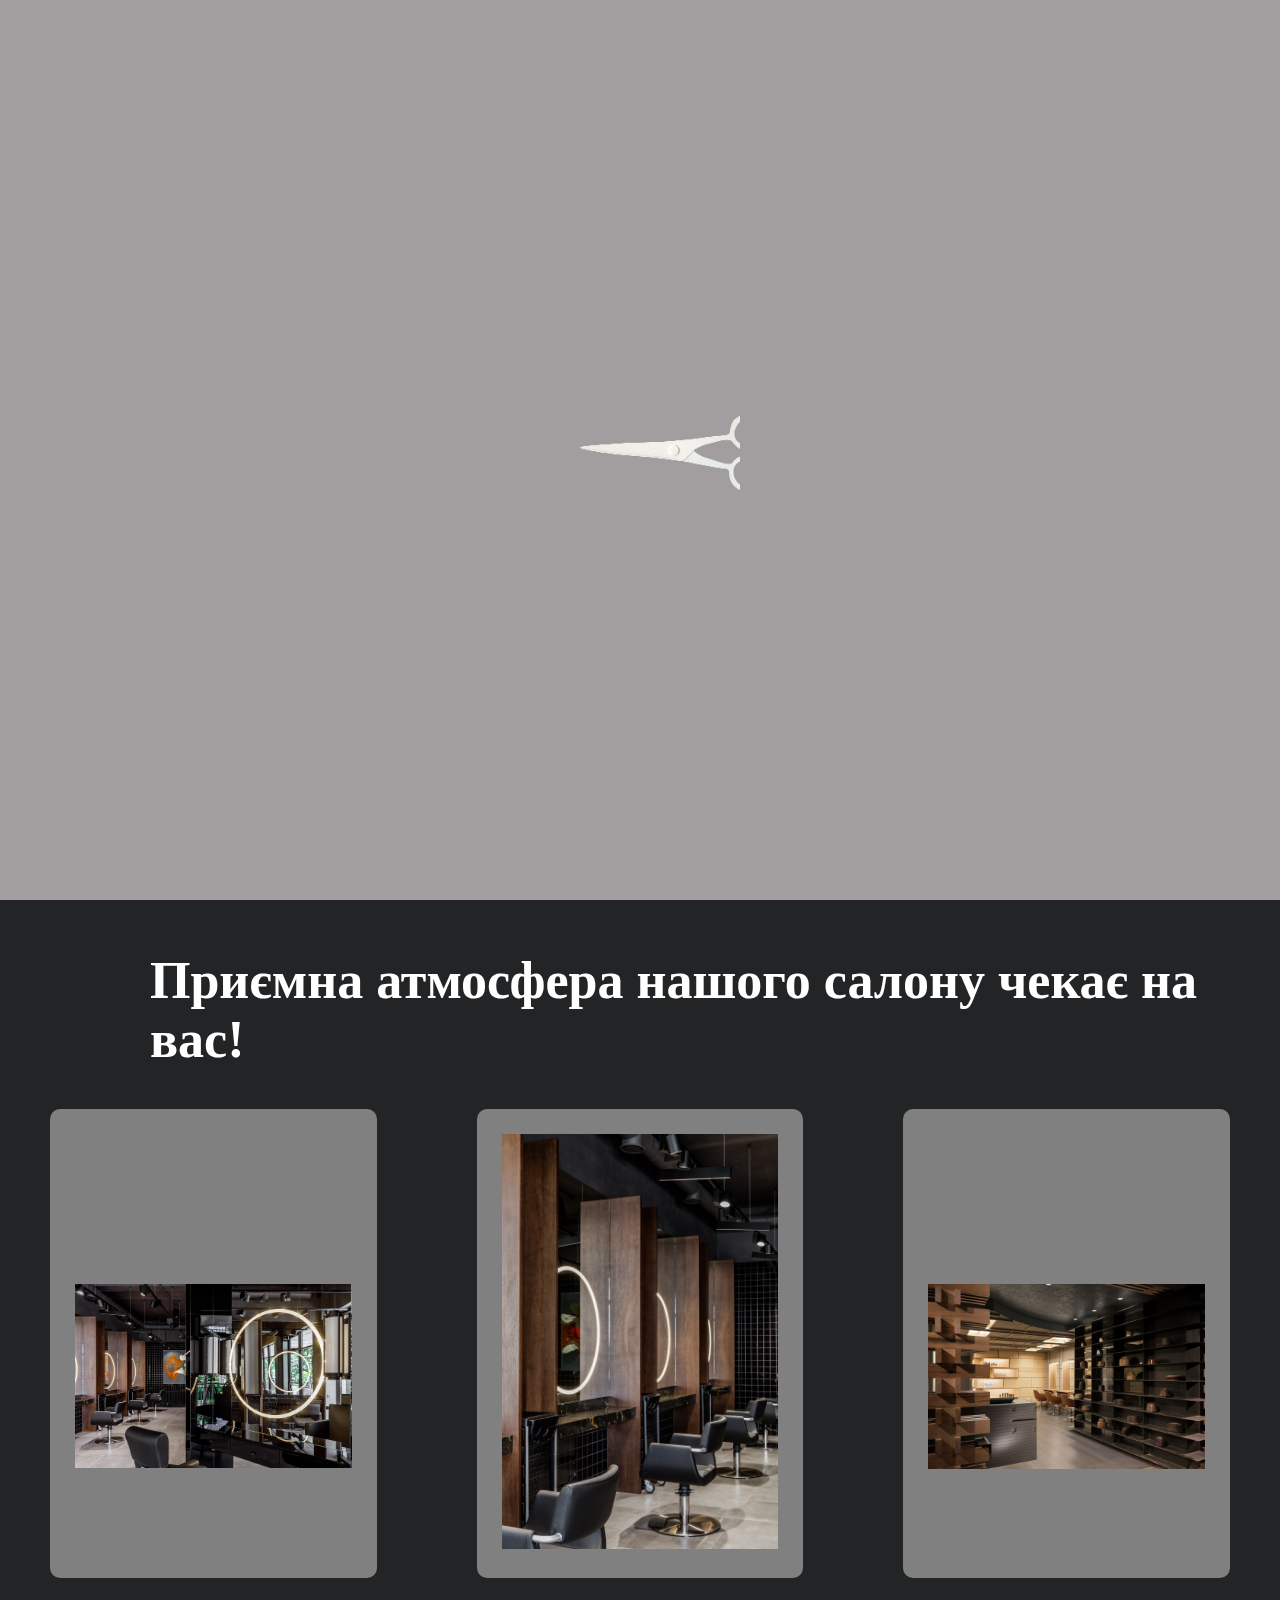
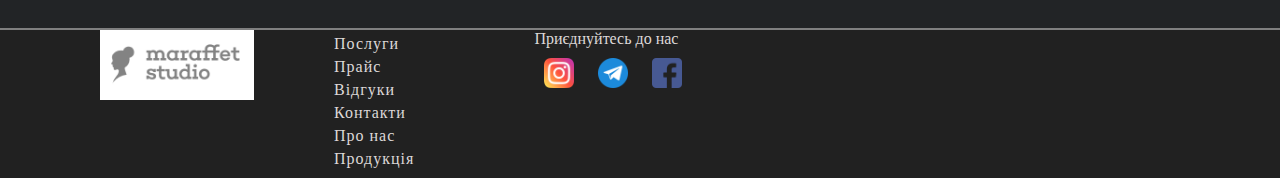
<file: index.html>
<!DOCTYPE html>
<html lang="en">
<head>
  <meta charset="UTF-8">
  <meta http-equiv="X-UA-Compatible" content="IE=edge">
  <meta name="viewport" content="width=device-width, initial-scale=1.0">
  <title>Maraffet Studio</title>
  <script src="https://ajax.googleapis.com/ajax/libs/jquery/3.6.0/jquery.min.js"></script>
  <link type="text/css" href="jquery-ui-1.13.2.custom/jquery-ui.css" rel="stylesheet" />
  <script type="text/javascript" src="jquery-ui-1.13.2.custom/jquery-ui.js"></script>
  <link rel="stylesheet" href="css/project.css">
</head>
<body>
   <div class="preloader">
    <div class="preloader_image"></div>
  </div>
  <header>
    <a href="index.html" id="mainPage">
      <img src="image/horizontal_on_white_by_logaster.png" alt="Maraffet Studio">
    </a>
    <div class="menu">
     <a id="nav-menu" class="nav-menu ">&#9776; </a>
     <ul id="list_menu">
       <li><a href="services.html">Наші послуги</a></li>
       <li><a href="price.html">Прайс</a></li>
       <li><a href="reviews.html">Відгуки</a></li>
       <li><a href="contacts.html">Контакти</a></li>
       <li><a href="aboutus.html">Про нас</a></li>
       <li><a href="products.html">Продукція</a></li>
     </ul>
    </div>
    <button id="header_button" class="open_modal">Записатись онлайн</button>
    <div id="modal" class="modal bounceIn">
      <div id="close_modal">+</div>
      <div class="modal_txt">
        <form class="decor" action="telegram_bot.php" method="POST" >
          <div class="form-left-decoration"></div>
          <div class="form-right-decoration"></div>
          <div class="circle"></div>
          <div class="form-inner">
          <h3>Ми зв'яжимось з вами! </h3>
          <input type="text" name="user_name"id="user_name" class="field" placeholder="Введіть ваше ФІО">
          <input type="text" name="user_phone" id="user_phone" class="field" placeholder="Номер телефону">
          <input type="email" name="user_email"id="user_email" class="field" placeholder="Email"> 
          <input type="text" name="date" id="datepicker" placeholder="Дата">
          <input type="submit" id="submit_button" value="Отправить">
          </div>
        </form>
      </div>
   </div>
  </header>
    <div id="presentation">
      <img src="image/1587046454_30-p-foni-dlya-salonov-krasoti-88.jpg" alt="">
      <h1>Підкресліть свою красу<br> та унікальність </h1>
      <h3>Дозвольте зробити так,щоб ви почувалися і виглядали якнайкраще!</h3>
    </div>
    <div id="presentation2">
      <h1>Приємна атмосфера нашого салону чекає на вас!</h1>
      <div id="interiorContainer">
        <div class="interior">
          <img src="image/interier1.jpg" alt="" class="imgpadding">
        </div>
        <div class="interior">
         <img src="image/interier2.jpg" alt="" >
        </div>
        <div class="interior">
          <img src="image/interier3.jpg" alt="" class="imgpadding">
        </div>
      </div>
    </div>
  <footer>
    <a href="index.html" id="mainPage2">
      <img src="image/horizontal_on_white_by_logaster.png" alt="Maraffet Studio">
    </a>
    <div class="menu">
      <ul id="list_menu">
        <li><a href="services.html">Послуги</a></li>
        <li><a href="price.html">Прайс</a></li>
        <li><a href="reviews.html">Відгуки</a></li>
        <li><a href="contacts.html">Контакти</a></li>
        <li><a href="aboutus.html">Про нас</a></li>
        <li><a href="products.html">Продукція</a></li>
      </ul>
     </div>
    <div id="networks">
      <p>Приєднуйтесь до нас</p>
      <div id="networks_links">
        <a href="https://www.instagram.com/"><img src="image/free-icon-instagram-2111463.png" alt=""></a>
        <a href="https://web.telegram.org/k/"><img src="image/premium-icon-telegram-3670070.png" alt=""></a>
        <a href="https://uk-ua.facebook.com/"><img src="image/free-icon-facebook-174848.png" alt=""></a>
      </div>
    </div>
  </footer>
  <script src="javascript/simplebar.js"></script>
  <script src="javascript/common.js"></script>
</body>
</html>
</file>
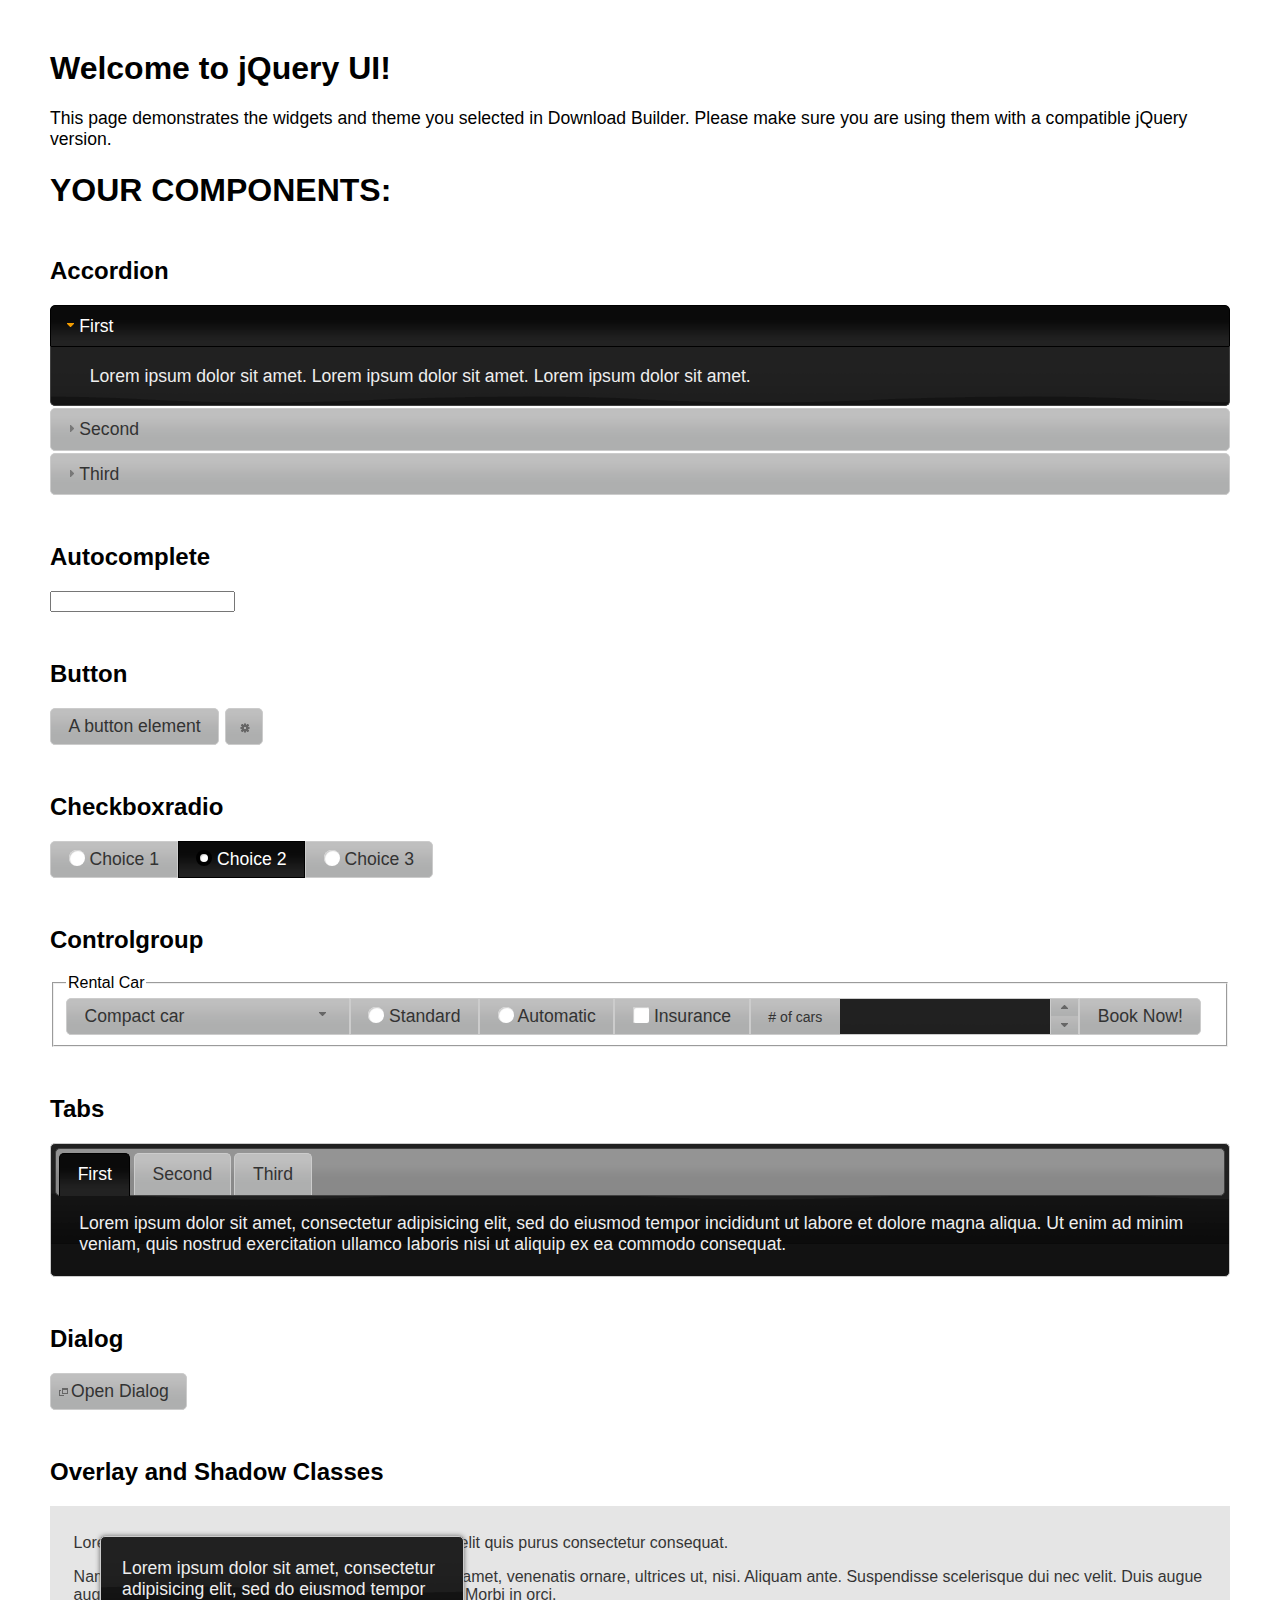
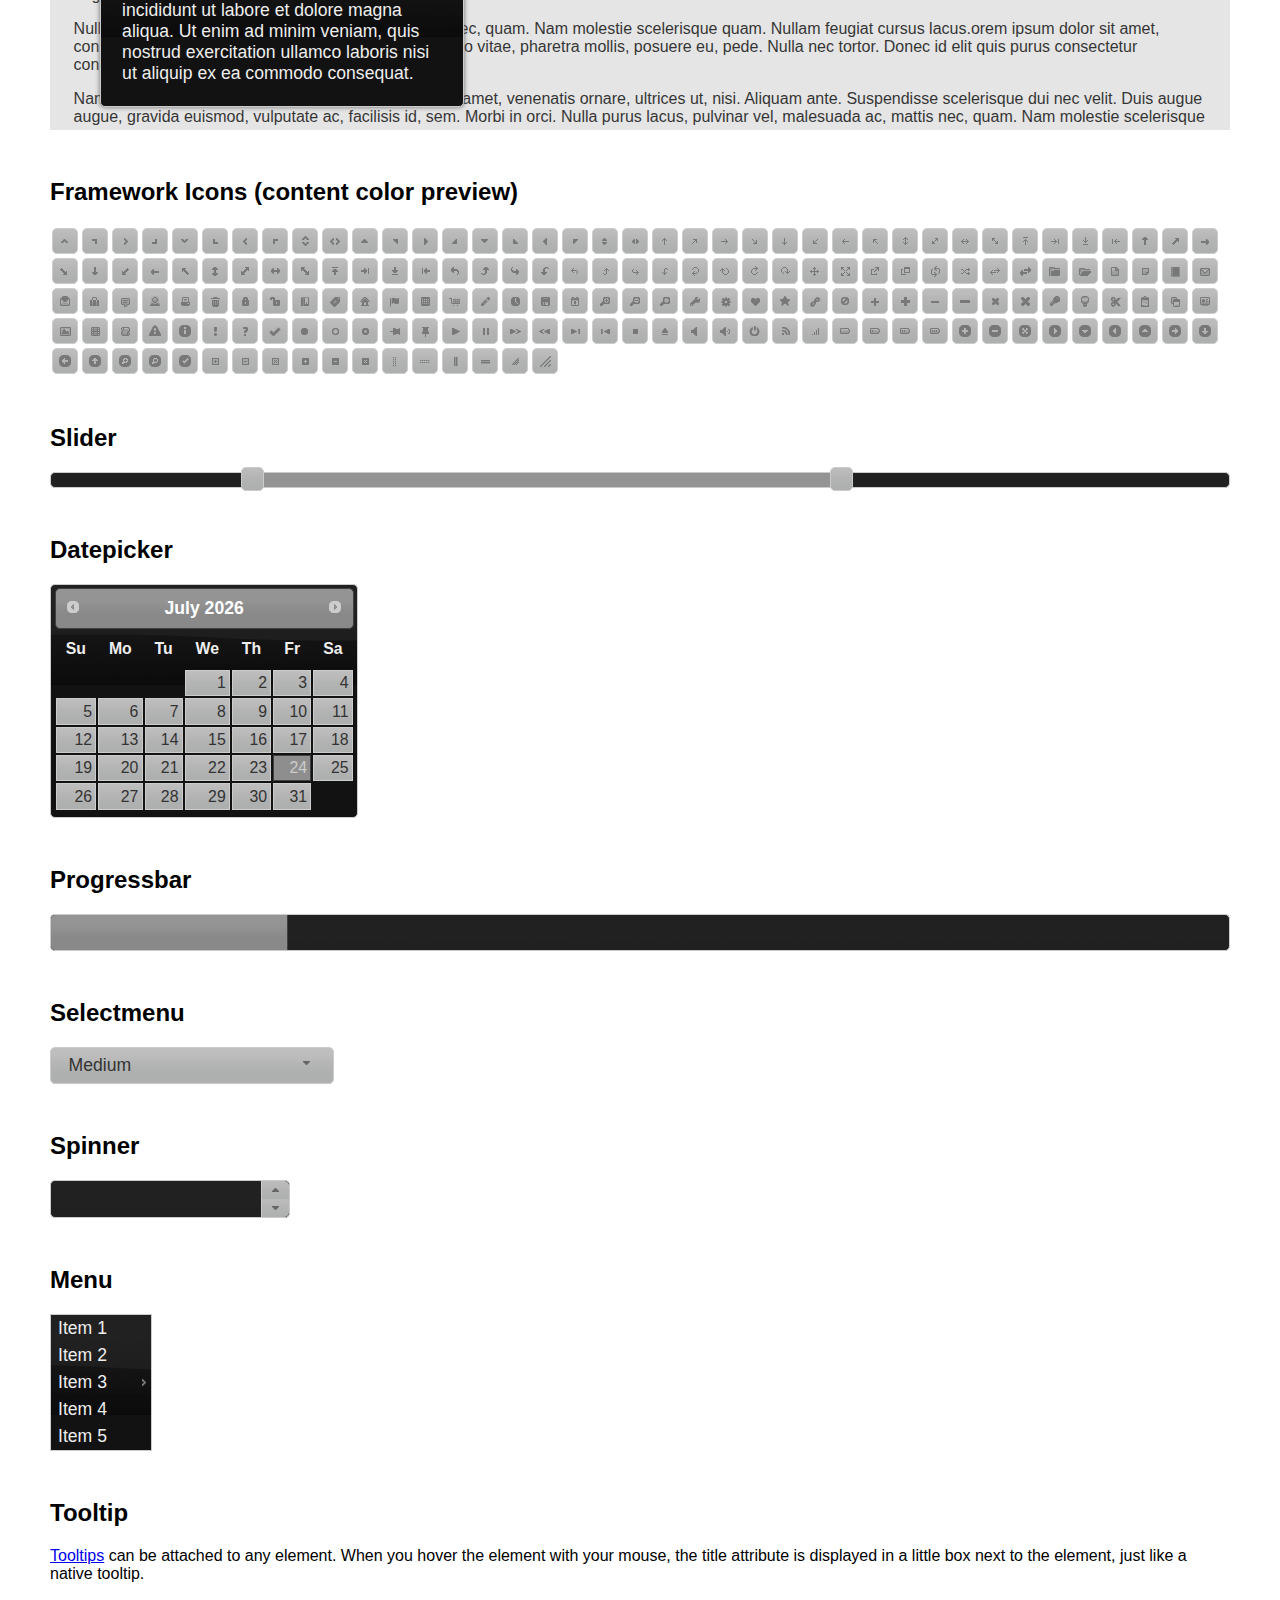
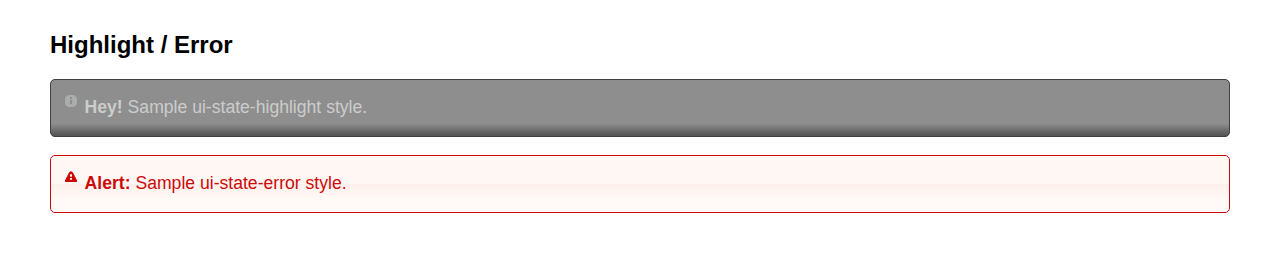
<file: jquery-ui-1.13.2.custom/index.html>
<!doctype html>
<html lang="us">
<head>
	<meta charset="utf-8">
	<title>jQuery UI Example Page</title>
	<link href="jquery-ui.css" rel="stylesheet">
	<style>
	body{
		font-family: "Trebuchet MS", sans-serif;
		margin: 50px;
	}
	.demoHeaders {
		margin-top: 2em;
	}
	#dialog-link {
		padding: .4em 1em .4em 20px;
		text-decoration: none;
		position: relative;
	}
	#dialog-link span.ui-icon {
		margin: 0 5px 0 0;
		position: absolute;
		left: .2em;
		top: 50%;
		margin-top: -8px;
	}
	#icons {
		margin: 0;
		padding: 0;
	}
	#icons li {
		margin: 2px;
		position: relative;
		padding: 4px 0;
		cursor: pointer;
		float: left;
		list-style: none;
	}
	#icons span.ui-icon {
		float: left;
		margin: 0 4px;
	}
	.fakewindowcontain .ui-widget-overlay {
		position: absolute;
	}
	select {
		width: 200px;
	}
	</style>
</head>
<body>

<h1>Welcome to jQuery UI!</h1>

<div class="ui-widget">
	<p>This page demonstrates the widgets and theme you selected in Download Builder. Please make sure you are using them with a compatible jQuery version.</p>
</div>

<h1>YOUR COMPONENTS:</h1>

<!-- Accordion -->
<h2 class="demoHeaders">Accordion</h2>
<div id="accordion">
	<h3>First</h3>
	<div>Lorem ipsum dolor sit amet. Lorem ipsum dolor sit amet. Lorem ipsum dolor sit amet.</div>
	<h3>Second</h3>
	<div>Phasellus mattis tincidunt nibh.</div>
	<h3>Third</h3>
	<div>Nam dui erat, auctor a, dignissim quis.</div>
</div>

<!-- Autocomplete -->
<h2 class="demoHeaders">Autocomplete</h2>
<div>
	<input id="autocomplete" title="type &quot;a&quot;">
</div>

<!-- Button -->
<h2 class="demoHeaders">Button</h2>
<button id="button">A button element</button>
<button id="button-icon">An icon-only button</button>

<!-- Checkboxradio -->
<h2 class="demoHeaders">Checkboxradio</h2>
<form style="margin-top: 1em;">
	<div id="radioset">
		<input type="radio" id="radio1" name="radio"><label for="radio1">Choice 1</label>
		<input type="radio" id="radio2" name="radio" checked="checked"><label for="radio2">Choice 2</label>
		<input type="radio" id="radio3" name="radio"><label for="radio3">Choice 3</label>
	</div>
</form>

<!-- Controlgroup -->
<h2 class="demoHeaders">Controlgroup</h2>
<fieldset>
	<legend>Rental Car</legend>
	<div id="controlgroup">
		<select id="car-type">
			<option>Compact car</option>
			<option>Midsize car</option>
			<option>Full size car</option>
			<option>SUV</option>
			<option>Luxury</option>
			<option>Truck</option>
			<option>Van</option>
		</select>
		<label for="transmission-standard">Standard</label>
		<input type="radio" name="transmission" id="transmission-standard">
		<label for="transmission-automatic">Automatic</label>
		<input type="radio" name="transmission" id="transmission-automatic">
		<label for="insurance">Insurance</label>
		<input type="checkbox" name="insurance" id="insurance">
		<label for="horizontal-spinner" class="ui-controlgroup-label"># of cars</label>
		<input id="horizontal-spinner" class="ui-spinner-input">
		<button>Book Now!</button>
	</div>
</fieldset>

<!-- Tabs -->
<h2 class="demoHeaders">Tabs</h2>
<div id="tabs">
	<ul>
		<li><a href="#tabs-1">First</a></li>
		<li><a href="#tabs-2">Second</a></li>
		<li><a href="#tabs-3">Third</a></li>
	</ul>
	<div id="tabs-1">Lorem ipsum dolor sit amet, consectetur adipisicing elit, sed do eiusmod tempor incididunt ut labore et dolore magna aliqua. Ut enim ad minim veniam, quis nostrud exercitation ullamco laboris nisi ut aliquip ex ea commodo consequat.</div>
	<div id="tabs-2">Phasellus mattis tincidunt nibh. Cras orci urna, blandit id, pretium vel, aliquet ornare, felis. Maecenas scelerisque sem non nisl. Fusce sed lorem in enim dictum bibendum.</div>
	<div id="tabs-3">Nam dui erat, auctor a, dignissim quis, sollicitudin eu, felis. Pellentesque nisi urna, interdum eget, sagittis et, consequat vestibulum, lacus. Mauris porttitor ullamcorper augue.</div>
</div>

<h2 class="demoHeaders">Dialog</h2>
<p>
	<button id="dialog-link" class="ui-button ui-corner-all ui-widget">
		<span class="ui-icon ui-icon-newwin"></span>Open Dialog
	</button>
</p>

<h2 class="demoHeaders">Overlay and Shadow Classes</h2>
<div style="position: relative; width: 96%; height: 200px; padding:1% 2%; overflow:hidden;" class="fakewindowcontain">
	<p>Lorem ipsum dolor sit amet,  Nulla nec tortor. Donec id elit quis purus consectetur consequat. </p><p>Nam congue semper tellus. Sed erat dolor, dapibus sit amet, venenatis ornare, ultrices ut, nisi. Aliquam ante. Suspendisse scelerisque dui nec velit. Duis augue augue, gravida euismod, vulputate ac, facilisis id, sem. Morbi in orci. </p><p>Nulla purus lacus, pulvinar vel, malesuada ac, mattis nec, quam. Nam molestie scelerisque quam. Nullam feugiat cursus lacus.orem ipsum dolor sit amet, consectetur adipiscing elit. Donec libero risus, commodo vitae, pharetra mollis, posuere eu, pede. Nulla nec tortor. Donec id elit quis purus consectetur consequat. </p><p>Nam congue semper tellus. Sed erat dolor, dapibus sit amet, venenatis ornare, ultrices ut, nisi. Aliquam ante. Suspendisse scelerisque dui nec velit. Duis augue augue, gravida euismod, vulputate ac, facilisis id, sem. Morbi in orci. Nulla purus lacus, pulvinar vel, malesuada ac, mattis nec, quam. Nam molestie scelerisque quam. </p><p>Nullam feugiat cursus lacus.orem ipsum dolor sit amet, consectetur adipiscing elit. Donec libero risus, commodo vitae, pharetra mollis, posuere eu, pede. Nulla nec tortor. Donec id elit quis purus consectetur consequat. Nam congue semper tellus. Sed erat dolor, dapibus sit amet, venenatis ornare, ultrices ut, nisi. Aliquam ante. </p><p>Suspendisse scelerisque dui nec velit. Duis augue augue, gravida euismod, vulputate ac, facilisis id, sem. Morbi in orci. Nulla purus lacus, pulvinar vel, malesuada ac, mattis nec, quam. Nam molestie scelerisque quam. Nullam feugiat cursus lacus.orem ipsum dolor sit amet, consectetur adipiscing elit. Donec libero risus, commodo vitae, pharetra mollis, posuere eu, pede. Nulla nec tortor. Donec id elit quis purus consectetur consequat. Nam congue semper tellus. Sed erat dolor, dapibus sit amet, venenatis ornare, ultrices ut, nisi. </p>

	<!-- ui-dialog -->
	<div class="ui-widget-overlay ui-front"></div>
	<div style="position: absolute; width: 320px; left: 50px; top: 30px; padding: 1.2em" class="ui-widget ui-front ui-widget-content ui-corner-all ui-widget-shadow">
		Lorem ipsum dolor sit amet, consectetur adipisicing elit, sed do eiusmod tempor incididunt ut labore et dolore magna aliqua. Ut enim ad minim veniam, quis nostrud exercitation ullamco laboris nisi ut aliquip ex ea commodo consequat.
	</div>

</div>

<!-- ui-dialog -->
<div id="dialog" title="Dialog Title">
	<p>Lorem ipsum dolor sit amet, consectetur adipisicing elit, sed do eiusmod tempor incididunt ut labore et dolore magna aliqua. Ut enim ad minim veniam, quis nostrud exercitation ullamco laboris nisi ut aliquip ex ea commodo consequat.</p>
</div>


<h2 class="demoHeaders">Framework Icons (content color preview)</h2>
<ul id="icons" class="ui-widget ui-helper-clearfix">
	<li class="ui-state-default ui-corner-all" title=".ui-icon-caret-1-n"><span class="ui-icon ui-icon-caret-1-n"></span></li>
	<li class="ui-state-default ui-corner-all" title=".ui-icon-caret-1-ne"><span class="ui-icon ui-icon-caret-1-ne"></span></li>
	<li class="ui-state-default ui-corner-all" title=".ui-icon-caret-1-e"><span class="ui-icon ui-icon-caret-1-e"></span></li>
	<li class="ui-state-default ui-corner-all" title=".ui-icon-caret-1-se"><span class="ui-icon ui-icon-caret-1-se"></span></li>
	<li class="ui-state-default ui-corner-all" title=".ui-icon-caret-1-s"><span class="ui-icon ui-icon-caret-1-s"></span></li>
	<li class="ui-state-default ui-corner-all" title=".ui-icon-caret-1-sw"><span class="ui-icon ui-icon-caret-1-sw"></span></li>
	<li class="ui-state-default ui-corner-all" title=".ui-icon-caret-1-w"><span class="ui-icon ui-icon-caret-1-w"></span></li>
	<li class="ui-state-default ui-corner-all" title=".ui-icon-caret-1-nw"><span class="ui-icon ui-icon-caret-1-nw"></span></li>
	<li class="ui-state-default ui-corner-all" title=".ui-icon-caret-2-n-s"><span class="ui-icon ui-icon-caret-2-n-s"></span></li>
	<li class="ui-state-default ui-corner-all" title=".ui-icon-caret-2-e-w"><span class="ui-icon ui-icon-caret-2-e-w"></span></li>
	<li class="ui-state-default ui-corner-all" title=".ui-icon-triangle-1-n"><span class="ui-icon ui-icon-triangle-1-n"></span></li>
	<li class="ui-state-default ui-corner-all" title=".ui-icon-triangle-1-ne"><span class="ui-icon ui-icon-triangle-1-ne"></span></li>
	<li class="ui-state-default ui-corner-all" title=".ui-icon-triangle-1-e"><span class="ui-icon ui-icon-triangle-1-e"></span></li>
	<li class="ui-state-default ui-corner-all" title=".ui-icon-triangle-1-se"><span class="ui-icon ui-icon-triangle-1-se"></span></li>
	<li class="ui-state-default ui-corner-all" title=".ui-icon-triangle-1-s"><span class="ui-icon ui-icon-triangle-1-s"></span></li>
	<li class="ui-state-default ui-corner-all" title=".ui-icon-triangle-1-sw"><span class="ui-icon ui-icon-triangle-1-sw"></span></li>
	<li class="ui-state-default ui-corner-all" title=".ui-icon-triangle-1-w"><span class="ui-icon ui-icon-triangle-1-w"></span></li>
	<li class="ui-state-default ui-corner-all" title=".ui-icon-triangle-1-nw"><span class="ui-icon ui-icon-triangle-1-nw"></span></li>
	<li class="ui-state-default ui-corner-all" title=".ui-icon-triangle-2-n-s"><span class="ui-icon ui-icon-triangle-2-n-s"></span></li>
	<li class="ui-state-default ui-corner-all" title=".ui-icon-triangle-2-e-w"><span class="ui-icon ui-icon-triangle-2-e-w"></span></li>
	<li class="ui-state-default ui-corner-all" title=".ui-icon-arrow-1-n"><span class="ui-icon ui-icon-arrow-1-n"></span></li>
	<li class="ui-state-default ui-corner-all" title=".ui-icon-arrow-1-ne"><span class="ui-icon ui-icon-arrow-1-ne"></span></li>
	<li class="ui-state-default ui-corner-all" title=".ui-icon-arrow-1-e"><span class="ui-icon ui-icon-arrow-1-e"></span></li>
	<li class="ui-state-default ui-corner-all" title=".ui-icon-arrow-1-se"><span class="ui-icon ui-icon-arrow-1-se"></span></li>
	<li class="ui-state-default ui-corner-all" title=".ui-icon-arrow-1-s"><span class="ui-icon ui-icon-arrow-1-s"></span></li>
	<li class="ui-state-default ui-corner-all" title=".ui-icon-arrow-1-sw"><span class="ui-icon ui-icon-arrow-1-sw"></span></li>
	<li class="ui-state-default ui-corner-all" title=".ui-icon-arrow-1-w"><span class="ui-icon ui-icon-arrow-1-w"></span></li>
	<li class="ui-state-default ui-corner-all" title=".ui-icon-arrow-1-nw"><span class="ui-icon ui-icon-arrow-1-nw"></span></li>
	<li class="ui-state-default ui-corner-all" title=".ui-icon-arrow-2-n-s"><span class="ui-icon ui-icon-arrow-2-n-s"></span></li>
	<li class="ui-state-default ui-corner-all" title=".ui-icon-arrow-2-ne-sw"><span class="ui-icon ui-icon-arrow-2-ne-sw"></span></li>
	<li class="ui-state-default ui-corner-all" title=".ui-icon-arrow-2-e-w"><span class="ui-icon ui-icon-arrow-2-e-w"></span></li>
	<li class="ui-state-default ui-corner-all" title=".ui-icon-arrow-2-se-nw"><span class="ui-icon ui-icon-arrow-2-se-nw"></span></li>
	<li class="ui-state-default ui-corner-all" title=".ui-icon-arrowstop-1-n"><span class="ui-icon ui-icon-arrowstop-1-n"></span></li>
	<li class="ui-state-default ui-corner-all" title=".ui-icon-arrowstop-1-e"><span class="ui-icon ui-icon-arrowstop-1-e"></span></li>
	<li class="ui-state-default ui-corner-all" title=".ui-icon-arrowstop-1-s"><span class="ui-icon ui-icon-arrowstop-1-s"></span></li>
	<li class="ui-state-default ui-corner-all" title=".ui-icon-arrowstop-1-w"><span class="ui-icon ui-icon-arrowstop-1-w"></span></li>
	<li class="ui-state-default ui-corner-all" title=".ui-icon-arrowthick-1-n"><span class="ui-icon ui-icon-arrowthick-1-n"></span></li>
	<li class="ui-state-default ui-corner-all" title=".ui-icon-arrowthick-1-ne"><span class="ui-icon ui-icon-arrowthick-1-ne"></span></li>
	<li class="ui-state-default ui-corner-all" title=".ui-icon-arrowthick-1-e"><span class="ui-icon ui-icon-arrowthick-1-e"></span></li>
	<li class="ui-state-default ui-corner-all" title=".ui-icon-arrowthick-1-se"><span class="ui-icon ui-icon-arrowthick-1-se"></span></li>
	<li class="ui-state-default ui-corner-all" title=".ui-icon-arrowthick-1-s"><span class="ui-icon ui-icon-arrowthick-1-s"></span></li>
	<li class="ui-state-default ui-corner-all" title=".ui-icon-arrowthick-1-sw"><span class="ui-icon ui-icon-arrowthick-1-sw"></span></li>
	<li class="ui-state-default ui-corner-all" title=".ui-icon-arrowthick-1-w"><span class="ui-icon ui-icon-arrowthick-1-w"></span></li>
	<li class="ui-state-default ui-corner-all" title=".ui-icon-arrowthick-1-nw"><span class="ui-icon ui-icon-arrowthick-1-nw"></span></li>
	<li class="ui-state-default ui-corner-all" title=".ui-icon-arrowthick-2-n-s"><span class="ui-icon ui-icon-arrowthick-2-n-s"></span></li>
	<li class="ui-state-default ui-corner-all" title=".ui-icon-arrowthick-2-ne-sw"><span class="ui-icon ui-icon-arrowthick-2-ne-sw"></span></li>
	<li class="ui-state-default ui-corner-all" title=".ui-icon-arrowthick-2-e-w"><span class="ui-icon ui-icon-arrowthick-2-e-w"></span></li>
	<li class="ui-state-default ui-corner-all" title=".ui-icon-arrowthick-2-se-nw"><span class="ui-icon ui-icon-arrowthick-2-se-nw"></span></li>
	<li class="ui-state-default ui-corner-all" title=".ui-icon-arrowthickstop-1-n"><span class="ui-icon ui-icon-arrowthickstop-1-n"></span></li>
	<li class="ui-state-default ui-corner-all" title=".ui-icon-arrowthickstop-1-e"><span class="ui-icon ui-icon-arrowthickstop-1-e"></span></li>
	<li class="ui-state-default ui-corner-all" title=".ui-icon-arrowthickstop-1-s"><span class="ui-icon ui-icon-arrowthickstop-1-s"></span></li>
	<li class="ui-state-default ui-corner-all" title=".ui-icon-arrowthickstop-1-w"><span class="ui-icon ui-icon-arrowthickstop-1-w"></span></li>
	<li class="ui-state-default ui-corner-all" title=".ui-icon-arrowreturnthick-1-w"><span class="ui-icon ui-icon-arrowreturnthick-1-w"></span></li>
	<li class="ui-state-default ui-corner-all" title=".ui-icon-arrowreturnthick-1-n"><span class="ui-icon ui-icon-arrowreturnthick-1-n"></span></li>
	<li class="ui-state-default ui-corner-all" title=".ui-icon-arrowreturnthick-1-e"><span class="ui-icon ui-icon-arrowreturnthick-1-e"></span></li>
	<li class="ui-state-default ui-corner-all" title=".ui-icon-arrowreturnthick-1-s"><span class="ui-icon ui-icon-arrowreturnthick-1-s"></span></li>
	<li class="ui-state-default ui-corner-all" title=".ui-icon-arrowreturn-1-w"><span class="ui-icon ui-icon-arrowreturn-1-w"></span></li>
	<li class="ui-state-default ui-corner-all" title=".ui-icon-arrowreturn-1-n"><span class="ui-icon ui-icon-arrowreturn-1-n"></span></li>
	<li class="ui-state-default ui-corner-all" title=".ui-icon-arrowreturn-1-e"><span class="ui-icon ui-icon-arrowreturn-1-e"></span></li>
	<li class="ui-state-default ui-corner-all" title=".ui-icon-arrowreturn-1-s"><span class="ui-icon ui-icon-arrowreturn-1-s"></span></li>
	<li class="ui-state-default ui-corner-all" title=".ui-icon-arrowrefresh-1-w"><span class="ui-icon ui-icon-arrowrefresh-1-w"></span></li>
	<li class="ui-state-default ui-corner-all" title=".ui-icon-arrowrefresh-1-n"><span class="ui-icon ui-icon-arrowrefresh-1-n"></span></li>
	<li class="ui-state-default ui-corner-all" title=".ui-icon-arrowrefresh-1-e"><span class="ui-icon ui-icon-arrowrefresh-1-e"></span></li>
	<li class="ui-state-default ui-corner-all" title=".ui-icon-arrowrefresh-1-s"><span class="ui-icon ui-icon-arrowrefresh-1-s"></span></li>
	<li class="ui-state-default ui-corner-all" title=".ui-icon-arrow-4"><span class="ui-icon ui-icon-arrow-4"></span></li>
	<li class="ui-state-default ui-corner-all" title=".ui-icon-arrow-4-diag"><span class="ui-icon ui-icon-arrow-4-diag"></span></li>
	<li class="ui-state-default ui-corner-all" title=".ui-icon-extlink"><span class="ui-icon ui-icon-extlink"></span></li>
	<li class="ui-state-default ui-corner-all" title=".ui-icon-newwin"><span class="ui-icon ui-icon-newwin"></span></li>
	<li class="ui-state-default ui-corner-all" title=".ui-icon-refresh"><span class="ui-icon ui-icon-refresh"></span></li>
	<li class="ui-state-default ui-corner-all" title=".ui-icon-shuffle"><span class="ui-icon ui-icon-shuffle"></span></li>
	<li class="ui-state-default ui-corner-all" title=".ui-icon-transfer-e-w"><span class="ui-icon ui-icon-transfer-e-w"></span></li>
	<li class="ui-state-default ui-corner-all" title=".ui-icon-transferthick-e-w"><span class="ui-icon ui-icon-transferthick-e-w"></span></li>
	<li class="ui-state-default ui-corner-all" title=".ui-icon-folder-collapsed"><span class="ui-icon ui-icon-folder-collapsed"></span></li>
	<li class="ui-state-default ui-corner-all" title=".ui-icon-folder-open"><span class="ui-icon ui-icon-folder-open"></span></li>
	<li class="ui-state-default ui-corner-all" title=".ui-icon-document"><span class="ui-icon ui-icon-document"></span></li>
	<li class="ui-state-default ui-corner-all" title=".ui-icon-document-b"><span class="ui-icon ui-icon-document-b"></span></li>
	<li class="ui-state-default ui-corner-all" title=".ui-icon-note"><span class="ui-icon ui-icon-note"></span></li>
	<li class="ui-state-default ui-corner-all" title=".ui-icon-mail-closed"><span class="ui-icon ui-icon-mail-closed"></span></li>
	<li class="ui-state-default ui-corner-all" title=".ui-icon-mail-open"><span class="ui-icon ui-icon-mail-open"></span></li>
	<li class="ui-state-default ui-corner-all" title=".ui-icon-suitcase"><span class="ui-icon ui-icon-suitcase"></span></li>
	<li class="ui-state-default ui-corner-all" title=".ui-icon-comment"><span class="ui-icon ui-icon-comment"></span></li>
	<li class="ui-state-default ui-corner-all" title=".ui-icon-person"><span class="ui-icon ui-icon-person"></span></li>
	<li class="ui-state-default ui-corner-all" title=".ui-icon-print"><span class="ui-icon ui-icon-print"></span></li>
	<li class="ui-state-default ui-corner-all" title=".ui-icon-trash"><span class="ui-icon ui-icon-trash"></span></li>
	<li class="ui-state-default ui-corner-all" title=".ui-icon-locked"><span class="ui-icon ui-icon-locked"></span></li>
	<li class="ui-state-default ui-corner-all" title=".ui-icon-unlocked"><span class="ui-icon ui-icon-unlocked"></span></li>
	<li class="ui-state-default ui-corner-all" title=".ui-icon-bookmark"><span class="ui-icon ui-icon-bookmark"></span></li>
	<li class="ui-state-default ui-corner-all" title=".ui-icon-tag"><span class="ui-icon ui-icon-tag"></span></li>
	<li class="ui-state-default ui-corner-all" title=".ui-icon-home"><span class="ui-icon ui-icon-home"></span></li>
	<li class="ui-state-default ui-corner-all" title=".ui-icon-flag"><span class="ui-icon ui-icon-flag"></span></li>
	<li class="ui-state-default ui-corner-all" title=".ui-icon-calculator"><span class="ui-icon ui-icon-calculator"></span></li>
	<li class="ui-state-default ui-corner-all" title=".ui-icon-cart"><span class="ui-icon ui-icon-cart"></span></li>
	<li class="ui-state-default ui-corner-all" title=".ui-icon-pencil"><span class="ui-icon ui-icon-pencil"></span></li>
	<li class="ui-state-default ui-corner-all" title=".ui-icon-clock"><span class="ui-icon ui-icon-clock"></span></li>
	<li class="ui-state-default ui-corner-all" title=".ui-icon-disk"><span class="ui-icon ui-icon-disk"></span></li>
	<li class="ui-state-default ui-corner-all" title=".ui-icon-calendar"><span class="ui-icon ui-icon-calendar"></span></li>
	<li class="ui-state-default ui-corner-all" title=".ui-icon-zoomin"><span class="ui-icon ui-icon-zoomin"></span></li>
	<li class="ui-state-default ui-corner-all" title=".ui-icon-zoomout"><span class="ui-icon ui-icon-zoomout"></span></li>
	<li class="ui-state-default ui-corner-all" title=".ui-icon-search"><span class="ui-icon ui-icon-search"></span></li>
	<li class="ui-state-default ui-corner-all" title=".ui-icon-wrench"><span class="ui-icon ui-icon-wrench"></span></li>
	<li class="ui-state-default ui-corner-all" title=".ui-icon-gear"><span class="ui-icon ui-icon-gear"></span></li>
	<li class="ui-state-default ui-corner-all" title=".ui-icon-heart"><span class="ui-icon ui-icon-heart"></span></li>
	<li class="ui-state-default ui-corner-all" title=".ui-icon-star"><span class="ui-icon ui-icon-star"></span></li>
	<li class="ui-state-default ui-corner-all" title=".ui-icon-link"><span class="ui-icon ui-icon-link"></span></li>
	<li class="ui-state-default ui-corner-all" title=".ui-icon-cancel"><span class="ui-icon ui-icon-cancel"></span></li>
	<li class="ui-state-default ui-corner-all" title=".ui-icon-plus"><span class="ui-icon ui-icon-plus"></span></li>
	<li class="ui-state-default ui-corner-all" title=".ui-icon-plusthick"><span class="ui-icon ui-icon-plusthick"></span></li>
	<li class="ui-state-default ui-corner-all" title=".ui-icon-minus"><span class="ui-icon ui-icon-minus"></span></li>
	<li class="ui-state-default ui-corner-all" title=".ui-icon-minusthick"><span class="ui-icon ui-icon-minusthick"></span></li>
	<li class="ui-state-default ui-corner-all" title=".ui-icon-close"><span class="ui-icon ui-icon-close"></span></li>
	<li class="ui-state-default ui-corner-all" title=".ui-icon-closethick"><span class="ui-icon ui-icon-closethick"></span></li>
	<li class="ui-state-default ui-corner-all" title=".ui-icon-key"><span class="ui-icon ui-icon-key"></span></li>
	<li class="ui-state-default ui-corner-all" title=".ui-icon-lightbulb"><span class="ui-icon ui-icon-lightbulb"></span></li>
	<li class="ui-state-default ui-corner-all" title=".ui-icon-scissors"><span class="ui-icon ui-icon-scissors"></span></li>
	<li class="ui-state-default ui-corner-all" title=".ui-icon-clipboard"><span class="ui-icon ui-icon-clipboard"></span></li>
	<li class="ui-state-default ui-corner-all" title=".ui-icon-copy"><span class="ui-icon ui-icon-copy"></span></li>
	<li class="ui-state-default ui-corner-all" title=".ui-icon-contact"><span class="ui-icon ui-icon-contact"></span></li>
	<li class="ui-state-default ui-corner-all" title=".ui-icon-image"><span class="ui-icon ui-icon-image"></span></li>
	<li class="ui-state-default ui-corner-all" title=".ui-icon-video"><span class="ui-icon ui-icon-video"></span></li>
	<li class="ui-state-default ui-corner-all" title=".ui-icon-script"><span class="ui-icon ui-icon-script"></span></li>
	<li class="ui-state-default ui-corner-all" title=".ui-icon-alert"><span class="ui-icon ui-icon-alert"></span></li>
	<li class="ui-state-default ui-corner-all" title=".ui-icon-info"><span class="ui-icon ui-icon-info"></span></li>
	<li class="ui-state-default ui-corner-all" title=".ui-icon-notice"><span class="ui-icon ui-icon-notice"></span></li>
	<li class="ui-state-default ui-corner-all" title=".ui-icon-help"><span class="ui-icon ui-icon-help"></span></li>
	<li class="ui-state-default ui-corner-all" title=".ui-icon-check"><span class="ui-icon ui-icon-check"></span></li>
	<li class="ui-state-default ui-corner-all" title=".ui-icon-bullet"><span class="ui-icon ui-icon-bullet"></span></li>
	<li class="ui-state-default ui-corner-all" title=".ui-icon-radio-off"><span class="ui-icon ui-icon-radio-off"></span></li>
	<li class="ui-state-default ui-corner-all" title=".ui-icon-radio-on"><span class="ui-icon ui-icon-radio-on"></span></li>
	<li class="ui-state-default ui-corner-all" title=".ui-icon-pin-w"><span class="ui-icon ui-icon-pin-w"></span></li>
	<li class="ui-state-default ui-corner-all" title=".ui-icon-pin-s"><span class="ui-icon ui-icon-pin-s"></span></li>
	<li class="ui-state-default ui-corner-all" title=".ui-icon-play"><span class="ui-icon ui-icon-play"></span></li>
	<li class="ui-state-default ui-corner-all" title=".ui-icon-pause"><span class="ui-icon ui-icon-pause"></span></li>
	<li class="ui-state-default ui-corner-all" title=".ui-icon-seek-next"><span class="ui-icon ui-icon-seek-next"></span></li>
	<li class="ui-state-default ui-corner-all" title=".ui-icon-seek-prev"><span class="ui-icon ui-icon-seek-prev"></span></li>
	<li class="ui-state-default ui-corner-all" title=".ui-icon-seek-end"><span class="ui-icon ui-icon-seek-end"></span></li>
	<li class="ui-state-default ui-corner-all" title=".ui-icon-seek-first"><span class="ui-icon ui-icon-seek-first"></span></li>
	<li class="ui-state-default ui-corner-all" title=".ui-icon-stop"><span class="ui-icon ui-icon-stop"></span></li>
	<li class="ui-state-default ui-corner-all" title=".ui-icon-eject"><span class="ui-icon ui-icon-eject"></span></li>
	<li class="ui-state-default ui-corner-all" title=".ui-icon-volume-off"><span class="ui-icon ui-icon-volume-off"></span></li>
	<li class="ui-state-default ui-corner-all" title=".ui-icon-volume-on"><span class="ui-icon ui-icon-volume-on"></span></li>
	<li class="ui-state-default ui-corner-all" title=".ui-icon-power"><span class="ui-icon ui-icon-power"></span></li>
	<li class="ui-state-default ui-corner-all" title=".ui-icon-signal-diag"><span class="ui-icon ui-icon-signal-diag"></span></li>
	<li class="ui-state-default ui-corner-all" title=".ui-icon-signal"><span class="ui-icon ui-icon-signal"></span></li>
	<li class="ui-state-default ui-corner-all" title=".ui-icon-battery-0"><span class="ui-icon ui-icon-battery-0"></span></li>
	<li class="ui-state-default ui-corner-all" title=".ui-icon-battery-1"><span class="ui-icon ui-icon-battery-1"></span></li>
	<li class="ui-state-default ui-corner-all" title=".ui-icon-battery-2"><span class="ui-icon ui-icon-battery-2"></span></li>
	<li class="ui-state-default ui-corner-all" title=".ui-icon-battery-3"><span class="ui-icon ui-icon-battery-3"></span></li>
	<li class="ui-state-default ui-corner-all" title=".ui-icon-circle-plus"><span class="ui-icon ui-icon-circle-plus"></span></li>
	<li class="ui-state-default ui-corner-all" title=".ui-icon-circle-minus"><span class="ui-icon ui-icon-circle-minus"></span></li>
	<li class="ui-state-default ui-corner-all" title=".ui-icon-circle-close"><span class="ui-icon ui-icon-circle-close"></span></li>
	<li class="ui-state-default ui-corner-all" title=".ui-icon-circle-triangle-e"><span class="ui-icon ui-icon-circle-triangle-e"></span></li>
	<li class="ui-state-default ui-corner-all" title=".ui-icon-circle-triangle-s"><span class="ui-icon ui-icon-circle-triangle-s"></span></li>
	<li class="ui-state-default ui-corner-all" title=".ui-icon-circle-triangle-w"><span class="ui-icon ui-icon-circle-triangle-w"></span></li>
	<li class="ui-state-default ui-corner-all" title=".ui-icon-circle-triangle-n"><span class="ui-icon ui-icon-circle-triangle-n"></span></li>
	<li class="ui-state-default ui-corner-all" title=".ui-icon-circle-arrow-e"><span class="ui-icon ui-icon-circle-arrow-e"></span></li>
	<li class="ui-state-default ui-corner-all" title=".ui-icon-circle-arrow-s"><span class="ui-icon ui-icon-circle-arrow-s"></span></li>
	<li class="ui-state-default ui-corner-all" title=".ui-icon-circle-arrow-w"><span class="ui-icon ui-icon-circle-arrow-w"></span></li>
	<li class="ui-state-default ui-corner-all" title=".ui-icon-circle-arrow-n"><span class="ui-icon ui-icon-circle-arrow-n"></span></li>
	<li class="ui-state-default ui-corner-all" title=".ui-icon-circle-zoomin"><span class="ui-icon ui-icon-circle-zoomin"></span></li>
	<li class="ui-state-default ui-corner-all" title=".ui-icon-circle-zoomout"><span class="ui-icon ui-icon-circle-zoomout"></span></li>
	<li class="ui-state-default ui-corner-all" title=".ui-icon-circle-check"><span class="ui-icon ui-icon-circle-check"></span></li>
	<li class="ui-state-default ui-corner-all" title=".ui-icon-circlesmall-plus"><span class="ui-icon ui-icon-circlesmall-plus"></span></li>
	<li class="ui-state-default ui-corner-all" title=".ui-icon-circlesmall-minus"><span class="ui-icon ui-icon-circlesmall-minus"></span></li>
	<li class="ui-state-default ui-corner-all" title=".ui-icon-circlesmall-close"><span class="ui-icon ui-icon-circlesmall-close"></span></li>
	<li class="ui-state-default ui-corner-all" title=".ui-icon-squaresmall-plus"><span class="ui-icon ui-icon-squaresmall-plus"></span></li>
	<li class="ui-state-default ui-corner-all" title=".ui-icon-squaresmall-minus"><span class="ui-icon ui-icon-squaresmall-minus"></span></li>
	<li class="ui-state-default ui-corner-all" title=".ui-icon-squaresmall-close"><span class="ui-icon ui-icon-squaresmall-close"></span></li>
	<li class="ui-state-default ui-corner-all" title=".ui-icon-grip-dotted-vertical"><span class="ui-icon ui-icon-grip-dotted-vertical"></span></li>
	<li class="ui-state-default ui-corner-all" title=".ui-icon-grip-dotted-horizontal"><span class="ui-icon ui-icon-grip-dotted-horizontal"></span></li>
	<li class="ui-state-default ui-corner-all" title=".ui-icon-grip-solid-vertical"><span class="ui-icon ui-icon-grip-solid-vertical"></span></li>
	<li class="ui-state-default ui-corner-all" title=".ui-icon-grip-solid-horizontal"><span class="ui-icon ui-icon-grip-solid-horizontal"></span></li>
	<li class="ui-state-default ui-corner-all" title=".ui-icon-gripsmall-diagonal-se"><span class="ui-icon ui-icon-gripsmall-diagonal-se"></span></li>
	<li class="ui-state-default ui-corner-all" title=".ui-icon-grip-diagonal-se"><span class="ui-icon ui-icon-grip-diagonal-se"></span></li>
</ul>

<!-- Slider -->
<h2 class="demoHeaders">Slider</h2>
<div id="slider"></div>

<!-- Datepicker -->
<h2 class="demoHeaders">Datepicker</h2>
<div id="datepicker"></div>

<!-- Progressbar -->
<h2 class="demoHeaders">Progressbar</h2>
<div id="progressbar"></div>

<!-- Progressbar -->
<h2 class="demoHeaders">Selectmenu</h2>
<select id="selectmenu">
	<option>Slower</option>
	<option>Slow</option>
	<option selected="selected">Medium</option>
	<option>Fast</option>
	<option>Faster</option>
</select>

<!-- Spinner -->
<h2 class="demoHeaders">Spinner</h2>
<input id="spinner">

<!-- Menu -->
<h2 class="demoHeaders">Menu</h2>
<ul style="width:100px;" id="menu">
	<li><div>Item 1</div></li>
	<li><div>Item 2</div></li>
	<li><div>Item 3</div>
		<ul>
			<li><div>Item 3-1</div></li>
			<li><div>Item 3-2</div></li>
			<li><div>Item 3-3</div></li>
			<li><div>Item 3-4</div></li>
			<li><div>Item 3-5</div></li>
		</ul>
	</li>
	<li><div>Item 4</div></li>
	<li><div>Item 5</div></li>
</ul>

<!-- Tooltip -->
<h2 class="demoHeaders">Tooltip</h2>
<p id="tooltip">
	<a href="#" title="That&apos;s what this widget is">Tooltips</a> can be attached to any element. When you hover
the element with your mouse, the title attribute is displayed in a little box next to the element, just like a native tooltip.
</p>

<!-- Highlight / Error -->
<h2 class="demoHeaders">Highlight / Error</h2>
<div class="ui-widget">
	<div class="ui-state-highlight ui-corner-all" style="margin-top: 20px; padding: 0 .7em;">
		<p><span class="ui-icon ui-icon-info" style="float: left; margin-right: .3em;"></span>
		<strong>Hey!</strong> Sample ui-state-highlight style.</p>
	</div>
</div>
<br>
<div class="ui-widget">
	<div class="ui-state-error ui-corner-all" style="padding: 0 .7em;">
		<p><span class="ui-icon ui-icon-alert" style="float: left; margin-right: .3em;"></span>
		<strong>Alert:</strong> Sample ui-state-error style.</p>
	</div>
</div>

<script src="external/jquery/jquery.js"></script>
<script src="jquery-ui.js"></script>
<script>
$( "#accordion" ).accordion();

var availableTags = [
	"ActionScript",
	"AppleScript",
	"Asp",
	"BASIC",
	"C",
	"C++",
	"Clojure",
	"COBOL",
	"ColdFusion",
	"Erlang",
	"Fortran",
	"Groovy",
	"Haskell",
	"Java",
	"JavaScript",
	"Lisp",
	"Perl",
	"PHP",
	"Python",
	"Ruby",
	"Scala",
	"Scheme"
];
$( "#autocomplete" ).autocomplete({
	source: availableTags
});

$( "#button" ).button();
$( "#button-icon" ).button({
	icon: "ui-icon-gear",
	showLabel: false
});

$( "#radioset" ).buttonset();

$( "#controlgroup" ).controlgroup();

$( "#tabs" ).tabs();

$( "#dialog" ).dialog({
	autoOpen: false,
	width: 400,
	buttons: [
		{
			text: "Ok",
			click: function() {
				$( this ).dialog( "close" );
			}
		},
		{
			text: "Cancel",
			click: function() {
				$( this ).dialog( "close" );
			}
		}
	]
});

// Link to open the dialog
$( "#dialog-link" ).click(function( event ) {
	$( "#dialog" ).dialog( "open" );
	event.preventDefault();
});

$( "#datepicker" ).datepicker({
	inline: true
});

$( "#slider" ).slider({
	range: true,
	values: [ 17, 67 ]
});

$( "#progressbar" ).progressbar({
	value: 20
});

$( "#spinner" ).spinner();

$( "#menu" ).menu();

$( "#tooltip" ).tooltip();

$( "#selectmenu" ).selectmenu();

// Hover states on the static widgets
$( "#dialog-link, #icons li" ).hover(
	function() {
		$( this ).addClass( "ui-state-hover" );
	},
	function() {
		$( this ).removeClass( "ui-state-hover" );
	}
);
</script>
</body>
</html>
</file>
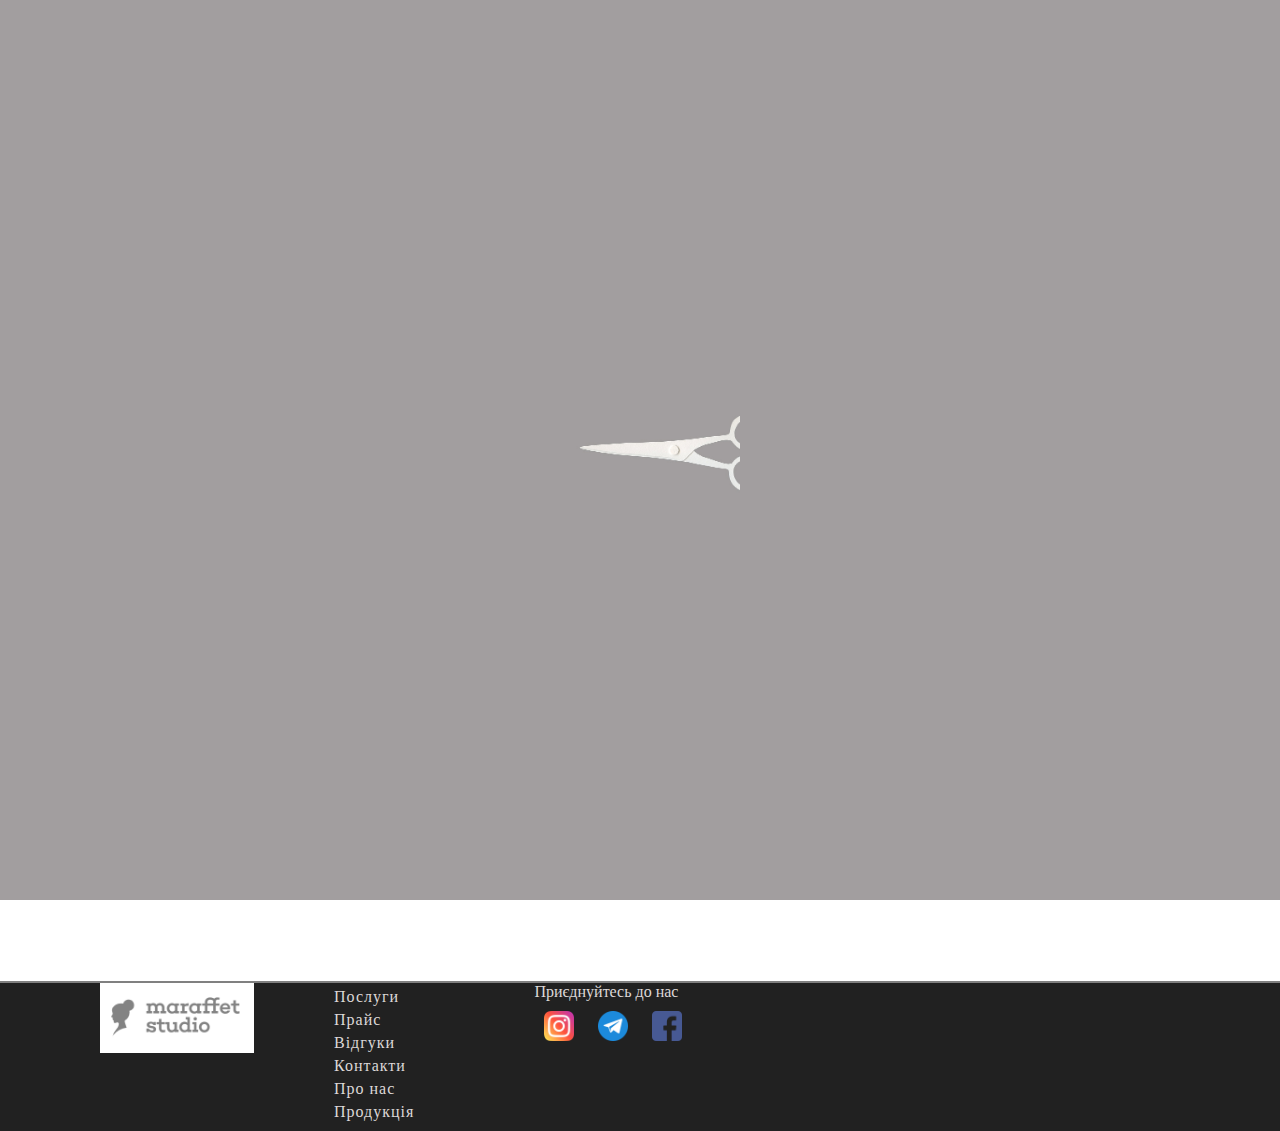
<file: contacts.html>
<!DOCTYPE html>
<html lang="en">
<head>
  <meta charset="UTF-8">
  <meta http-equiv="X-UA-Compatible" content="IE=edge">
  <meta name="viewport" content="width=device-width, initial-scale=1.0">
  <title>Contacts</title>
  <script src="https://ajax.googleapis.com/ajax/libs/jquery/3.6.0/jquery.min.js"></script>
  <link type="text/css" href="jquery-ui-1.13.2.custom/jquery-ui.css" rel="stylesheet" />
  <script type="text/javascript" src="jquery-ui-1.13.2.custom/jquery-ui.js"></script>
  <link rel="stylesheet" href="css/project.css">
</head>
<body>
  <div class="preloader">
    <div class="preloader_image"></div>
  </div>
  <header>
    <a href="index.html" id="mainPage">
      <img src="image/horizontal_on_white_by_logaster.png" alt="Maraffet Studio">
    </a>
    <div class="menu">
     <a id="nav-menu" class="nav-menu ">&#9776; </a>
     <ul id="list_menu">
       <li><a href="services.html">Наші послуги</a></li>
       <li><a href="price.html">Прайс</a></li>
       <li><a href="reviews.html">Відгуки</a></li>
       <li><a href="contacts.html" class="activeMenu">Контакти</a></li>
       <li><a href="aboutus.html">Про нас</a></li>
       <li><a href="products.html">Продукція</a></li>
     </ul>
    </div>
    <button id="header_button" class="open_modal">Записатись онлайн</button>
    <div id="modal" class="modal bounceIn">
      <div id="close_modal">+</div>
      <div class="modal_txt">
        <form class="decor" action="telegram_bot.php" method="POST" >
          <div class="form-left-decoration"></div>
          <div class="form-right-decoration"></div>
          <div class="circle"></div>
          <div class="form-inner">
          <h3>Ми зв'яжимось з вами! </h3>
          <input type="text" name="user_name"id="user_name" class="field" placeholder="Введіть ваше ФІО">
          <input type="text" name="user_phone" id="user_phone" class="field" placeholder="Номер телефону">
          <input type="email" name="user_email"id="user_email" class="field" placeholder="Email">
          <input type="text" name="date" id="datepicker" placeholder="Дата"> 
          <input type="submit" id="submit_button" value="Отправить">
          </div>
        </form>
      </div>
   </div>
  </header>
  <div id="contacts_text">
    <h1 id="contactsh1">Наші контакти </h1>
    <img src="image/free-icon-spirals-of-vines-30056.png" alt="" id="contactsImg" class="animate">
  </div>
  <div id="contacts_container">
   <div id="geolocation">
    <iframe src="https://www.google.com/maps/embed?pb=!1m14!1m12!1m3!1d1717.7209845783843!2d28.604472568721807!3d45.69249883918725!2m3!1f0!2f0!3f0!3m2!1i1024!2i768!4f13.1!5e0!3m2!1sru!2sua!4v1658931926608!5m2!1sru!2sua" width="600" height="450" style="border:0;" allowfullscreen="" loading="lazy" referrerpolicy="no-referrer-when-downgrade"></iframe>
   </div>
   <div id="our_contacts">
     <h1>Адреса</h1>
     <p>м.Болград, Проспект Соборний 1а</p>
     <h1>Номер телефону</h1>
     <p>380731396500</p>
     <h1>E-mail</h1>
     <p>maraffet.studio@gmail.com</p>
     <h1>Години роботи</h1>
     <p>Понеділок-Субота: 09:00 - 19:00</p>
   </div>
  </div>
  <footer id="contactsFooter">
    <a href="index.html" id="mainPage2">
      <img src="image/horizontal_on_white_by_logaster.png" alt="Maraffet Studio">
    </a>
    <div class="menu">
      <ul id="list_menu">
        <li><a href="services.html">Послуги</a></li>
        <li><a href="price.html">Прайс</a></li>
        <li><a href="reviews.html">Відгуки</a></li>
        <li><a href="contacts.html">Контакти</a></li>
        <li><a href="aboutus.html">Про нас</a></li>
        <li><a href="products.html">Продукція</a></li>
      </ul>
     </div>
    <div id="networks">
      <p>Приєднуйтесь до нас</p>
      <div id="networks_links">
        <a href="https://www.instagram.com/" ><img src="image/free-icon-instagram-2111463.png" alt=""></a>
        <a href="https://web.telegram.org/k/"  ><img src="image/premium-icon-telegram-3670070.png" alt=""></a>
        <a href="https://uk-ua.facebook.com/" ><img src="image/free-icon-facebook-174848.png" alt=""></a>
      </div>
    </div>
  </footer>
  <script src="javascript/contacts.js"></script>
  <script src="javascript/common.js"></script>

</body>
</html>
</file>
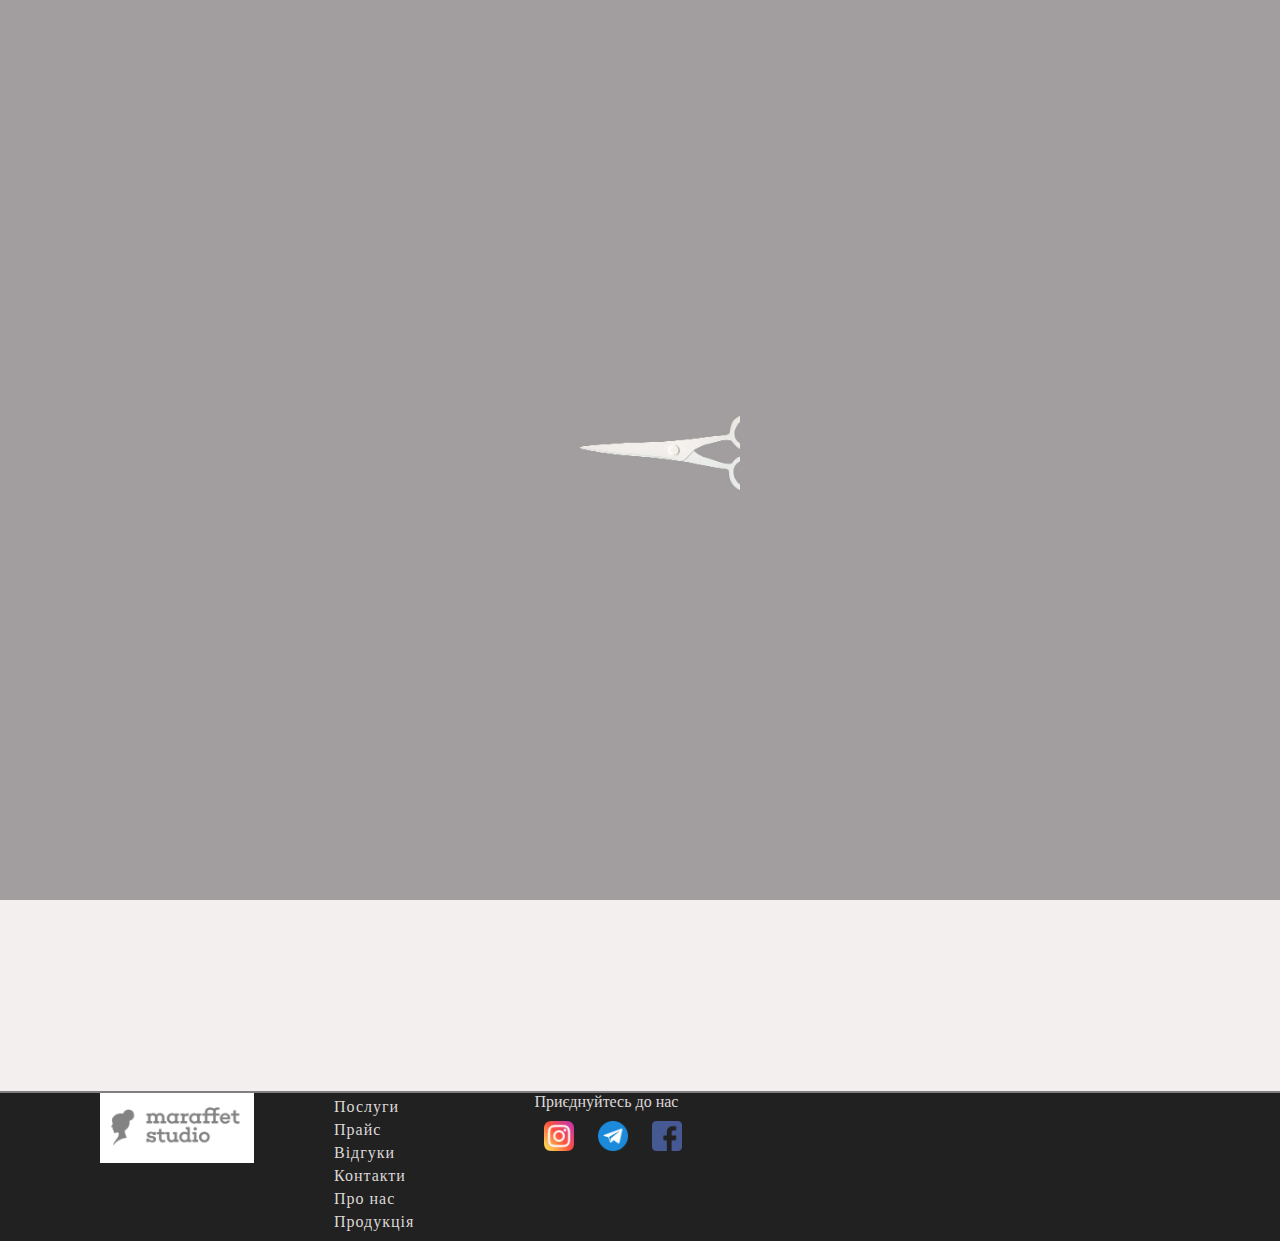
<file: price.html>
<!DOCTYPE html>
<html lang="en">
<head>
  <meta charset="UTF-8">
  <meta http-equiv="X-UA-Compatible" content="IE=edge">
  <meta name="viewport" content="width=device-width, initial-scale=1.0">
  <title>Price</title>
  <script src="https://ajax.googleapis.com/ajax/libs/jquery/3.6.0/jquery.min.js"></script>
  <link type="text/css" href="jquery-ui-1.13.2.custom/jquery-ui.css" rel="stylesheet" />
  <script type="text/javascript" src="jquery-ui-1.13.2.custom/jquery-ui.js"></script>
  <link rel="stylesheet" href="css/project.css">
</head>
<body>
  <div class="preloader">
    <div class="preloader_image"></div>
  </div>
  <header>
    <a href="index.html" id="mainPage">
      <img src="image/horizontal_on_white_by_logaster.png" alt="Maraffet Studio">
    </a>
    <div class="menu">
     <a id="nav-menu" class="nav-menu ">&#9776; </a>
     <ul id="list_menu">
       <li><a href="services.html">Наші послуги</a></li>
       <li><a href="price.html" class="activeMenu">Прайс</a></li>
       <li><a href="reviews.html">Відгуки</a></li>
       <li><a href="contacts.html">Контакти</a></li>
       <li><a href="aboutus.html">Про нас</a></li>
       <li><a href="products.html">Продукція</a></li>
     </ul>
    </div>
    <button id="header_button" class="open_modal">Записатись онлайн</button>
    <div id="modal" class="modal bounceIn">
      <div id="close_modal">+</div>
      <div class="modal_txt">
        <form class="decor" action="telegram_bot.php" method="POST" >
          <div class="form-left-decoration"></div>
          <div class="form-right-decoration"></div>
          <div class="circle"></div>
          <div class="form-inner">
          <h3>Ми зв'яжимось з вами! </h3>
          <input type="text" name="user_name"id="user_name" class="field" placeholder="Введіть ваше ФІО">
          <input type="text" name="user_phone" id="user_phone" class="field" placeholder="Номер телефону">
          <input type="email" name="user_email"id="user_email" class="field" placeholder="Email"> 
          <input type="text" name="date" id="datepicker" placeholder="Дата">
          <input type="submit" id="submit_button" value="Отправить">
          </div>
        </form>
      </div>
   </div>
  </header>
  <div id="price_block">
    <div id="price_text">
      <h1>Наш прайс</h1>
      <img src="image/free-icon-spirals-of-vines-30056.png" alt="" id="priceImg" class="animate">
      <p>Податок і чайові вже включені у вартість  послуг . Наші послуги доступні для кожного!)</p>
    </div>
    <div id="procedure_names">
      <h2 id="name1" class="slide active">Стрижки</h2>
      <h2 id="name2" class="slide">Процедури для волосся</h2>
      <h2 id="name3"class="slide" >Фарбування</h2>
      <h2 id="name4" class="slide">Лазерна епіляція</h2>
      <h2 id="name5" class="slide">Шугаринг</h2>
    </div>
    <hr>
    <div id="procedure_cost">
      <div id="haircut_cost">
        <div id="col1" >
          <div id="man_haircut">
            <h3>Чоловіча стрижка</h3>
            <span class="line"><p id="price1">150 грн</p></span>
            <p>Стрижка виконуються за 40-60 хвилин,під час процесу<br> робимо все,щоб вам було комфортно</p>
          </div>
          <div id="women_haircut1">
            <h3>Жіноча стрижка(підстригти кінці)</h3>
            <span class="line2"><p id="price2">200 грн</p></span>
            <p>Стрижка виконуються за 30-40 хвилин,під час процесу<br> робимо все,щоб вам було комфортно</p>
          </div>
        </div>
        <div id="col2" >
          <div id="women_haircut2">
            <h3>Жіноча стрижка - "Каскад"</h3>
            <span class="line3"><p id="price3">350 грн</p></span>
            <p>Стрижка виконуються за 60-70 хвилин,під час процесу <br>робимо все,щоб вам було комфортно</p>
          </div>
          <div id="women_haircut3">
            <h3>Жіноча стрижка - "Боб"</h3>
            <span class="line4"><p id="price4">400 грн</p></span>
            <p>Стрижка виконуються за 70-90 хвилин,під час процесу <br>робимо все,щоб вам було комфортно</p>
          </div>
        </div>
      </div>
      <div id="hair_procedure_cost">
        <div id="col1" >
          <div id="keratin">
            <h3>Кератинове випрямлення</h3>
            <span class="line"><p id="price5">від 800 грн</p></span>
            <p>Процес виконання процедури від  1 години і більше,<br> вартість залежить від довжини волосся</p>
          </div>
          <div id="botocks">
            <h3>Ботокс волосся</h3>
            <span class="line2"><p id="price6">від 1200 грн</p></span>
            <p>Процес виконання процедури від  1,5 години і більше,<br> вартість залежить від довжини волосся</p>
          </div>
        </div>
        <div id="col2" >
          <div id="lamination">
            <h3>Ламінування волосся</h3>
            <span class="line3"><p id="price7">від 1400 грн</p></span>
            <p>Процес виконання процедури від  1 години і більше,<br> вартість залежить від довжини волосся</p>
          </div>
          <div id="mesoterapy">
            <h3>Мезотерапія</h3>
            <span class="line4"><p id="price8">від 1500 грн</p></span>
            <p>Процес виконання процедури від 2 годин і більше,<br> вартість залежить від довжини волосся</p>
          </div>
        </div>
      </div>
      <div id="hair_coloring_cost">
        <div id="col1">
          <div id="haircoloring1">
            <h3>Мелірування</h3>
            <span class="line"><p id="price9">від 750 грн</p></span>
            <p>Процес фарбування триває від 2 годин і більше,<br> вартість залежить від довжини волосся</p>
          </div>
          <div id="haircoloring2">
            <h3>Balayage</h3>
            <span class="line2"><p id="price10"> від 1500 грн</p></span>
            <p>Процес фарбування триває від 3 годин і більше,<br> вартість залежить від довжини волосся</p>
          </div>
        </div>
        <div id="col2">
          <div id="haircoloring3">
            <h3>Airtoch</h3>
            <span class="line3"><p id="price11">від 2000 грн</p></span>
            <p>Процес фарбування триває  від 3,5 годин і більше,<br> вартість залежить від довжини волосся</p>
          </div>
          <div id="haircoloring4">
            <h3>Hand Touch</h3>
            <span class="line4"><p id="price12">від 2200 грн</p></span>
            <p>Процес фарбування триває  від 4,5 годин і більше,<br> вартість залежить від довжини волосся</p>
          </div>
        </div>
      </div>
      <div id="laser_cost">
        <div id="col1" >
          <div id="laser1">
            <h3>Зона бікіні</h3>
            <span class="line"><p id="price13">650 грн</p></span>
            <p>Процес  триває 20 хвилин,під час процедури<br> робимо все , щоб вам було комфортно</p>
          </div>
          <div id="laser2">
            <h3>Ноги повністю</h3>
            <span class="line2"><p id="price14">1200 грн</p></span>
            <p>Процес  триває 40 хвилин,під час процедури<br> робимо все , щоб вам було комфортно</p>
          </div>
        </div>
        <div id="col2">
          <div id="laser3">
            <h3>Пахвові западини</h3>
            <span class="line3"><p id="price15">350 грн</p></span>
            <p>Процес  триває 20 хвилин,під час процедури<br> робимо все , щоб вам було комфортно</p>
          </div>
          <div id="laser4">
            <h3>Обличчя</h3>
            <span class="line4"><p id="price16">450 грн</p></span>
            <p>Процес  триває 20 хвилин,під час процедури<br> робимо все , щоб вам було комфортно</p>
          </div>
        </div>
      </div>
      <div id="sugaring_cost">
        <div id="col1" >
          <div id="sugaring1">
            <h3>Зона бікіні</h3>
            <span class="line"><p id="price17">300 грн</p></span>
            <p>Процес  триває 30 хвилин,під час процедури<br> робимо все , щоб вам було комфортно</p>
          </div>
          <div id="sugaring2">
            <h3>Пахвові западини</h3>
            <span class="line2"><p id="price18">100 грн</p></span>
            <p>Процес  триває 25 хвилин,під час процедури<br> робимо все , щоб вам було комфортно</p>
          </div>
        </div>
        <div id="col2">
          <div id="sugaring3">
            <h3>Ноги повністю</h3>
            <span class="line3"><p id="price19">350 грн</p></span>
            <p>Процес  триває 40 хвилин,під час процедури<br> робимо все , щоб вам було комфортно</p>
          </div>
          <div id="sugaring4">
            <h3>Обличчя</h3>
            <span class="line4"><p id="price20">200 грн</p></span>
            <p>Процес  триває 20 хвилин,під час процедури<br> робимо все , щоб вам було комфортно</p>
          </div>
        </div>
      </div>
    </div>
    </div>
  </div>
  <footer id="priceFooter">
    <a href="index.html" id="mainPage2">
      <img src="image/horizontal_on_white_by_logaster.png" alt="Maraffet Studio">
    </a>
    <div class="menu">
      <ul id="list_menu">
        <li><a href="services.html">Послуги</a></li>
        <li><a href="price.html">Прайс</a></li>
        <li><a href="reviews.html">Відгуки</a></li>
        <li><a href="contacts.html">Контакти</a></li>
        <li><a href="aboutus.html">Про нас</a></li>
        <li><a href="products.html">Продукція</a></li>
      </ul>
     </div>
    <div id="networks">
      <p>Приєднуйтесь до нас</p>
      <div id="networks_links">
        <a href="https://www.instagram.com/" target="_blank"><img src="image/free-icon-instagram-2111463.png" alt=""></a>
        <a href="https://web.telegram.org/k/"  target="_blank"><img src="image/premium-icon-telegram-3670070.png" alt=""></a>
        <a href="https://uk-ua.facebook.com/" target="_blank"><img src="image/free-icon-facebook-174848.png" alt=""></a>
      </div>
    </div>
  </footer>
  <script src="javascript/price.js"></script>
  <script src="javascript/common.js"></script>
</body>
</html>
</file>
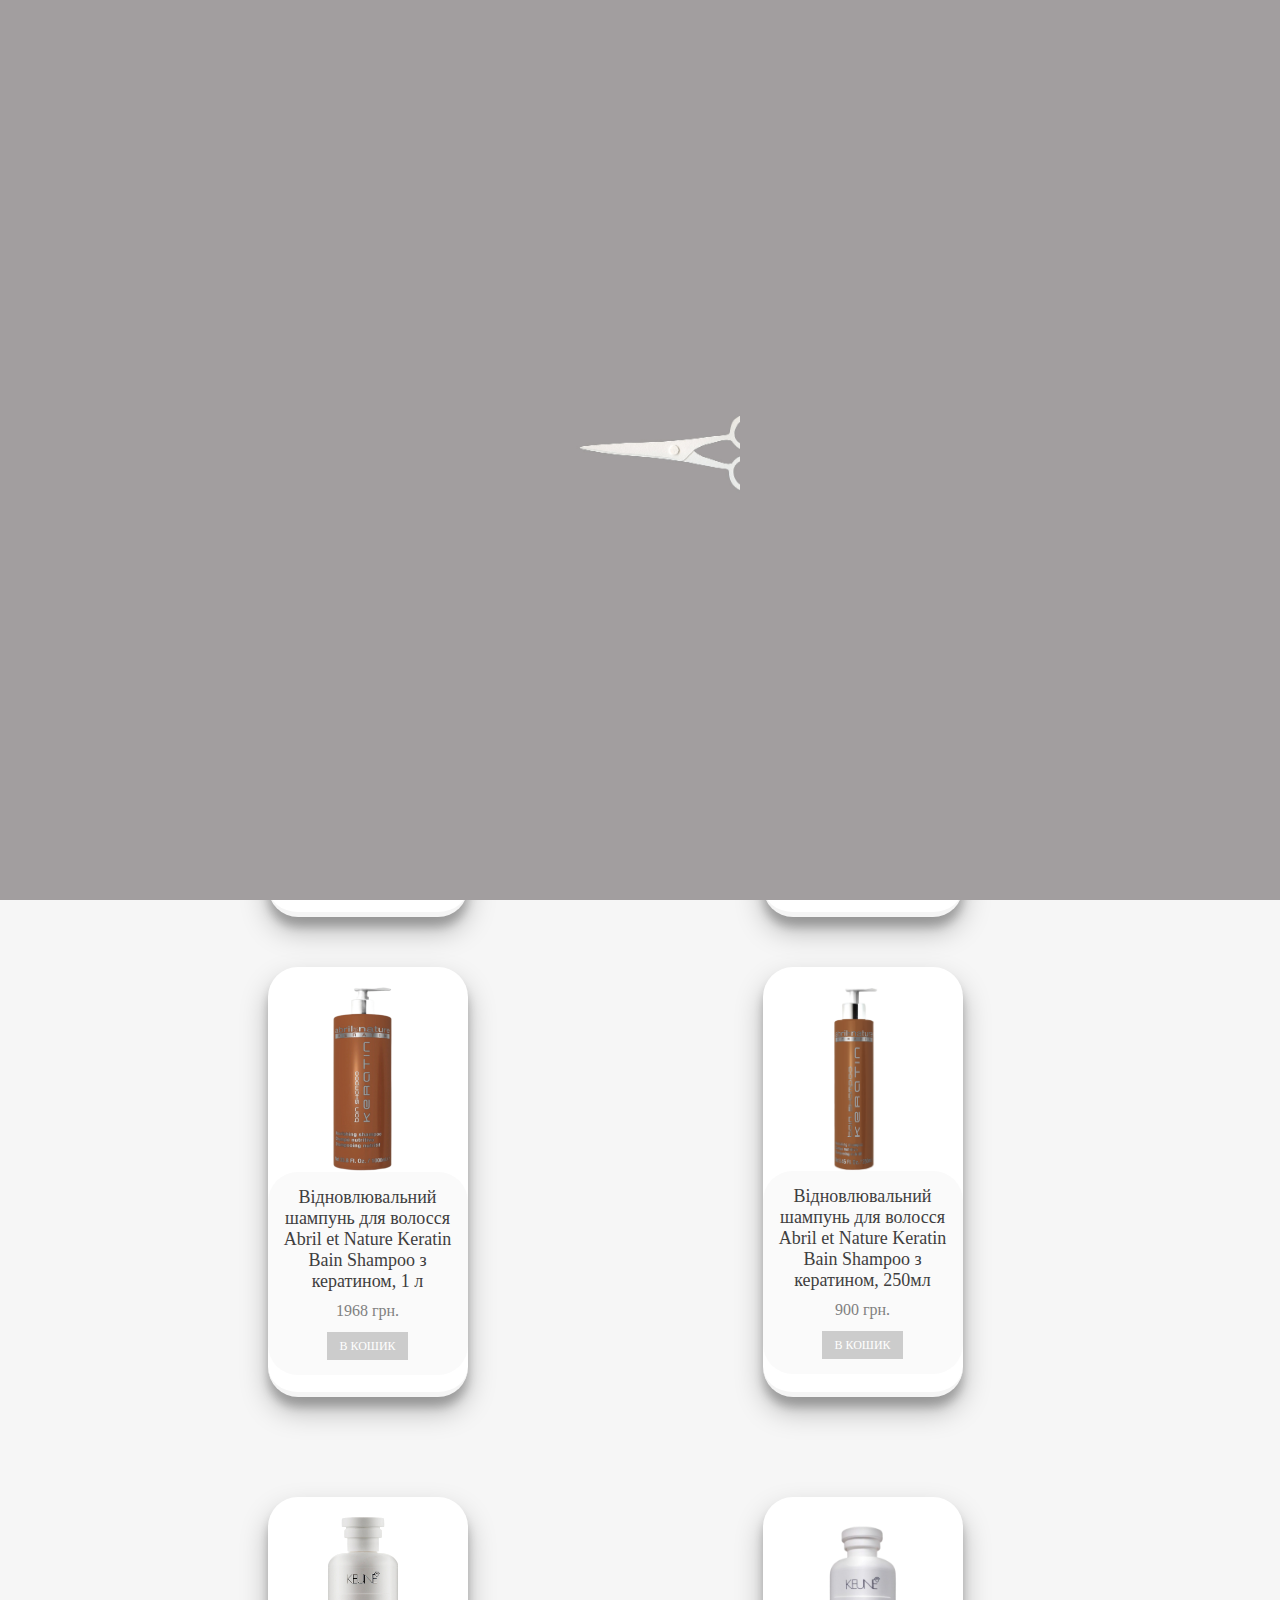
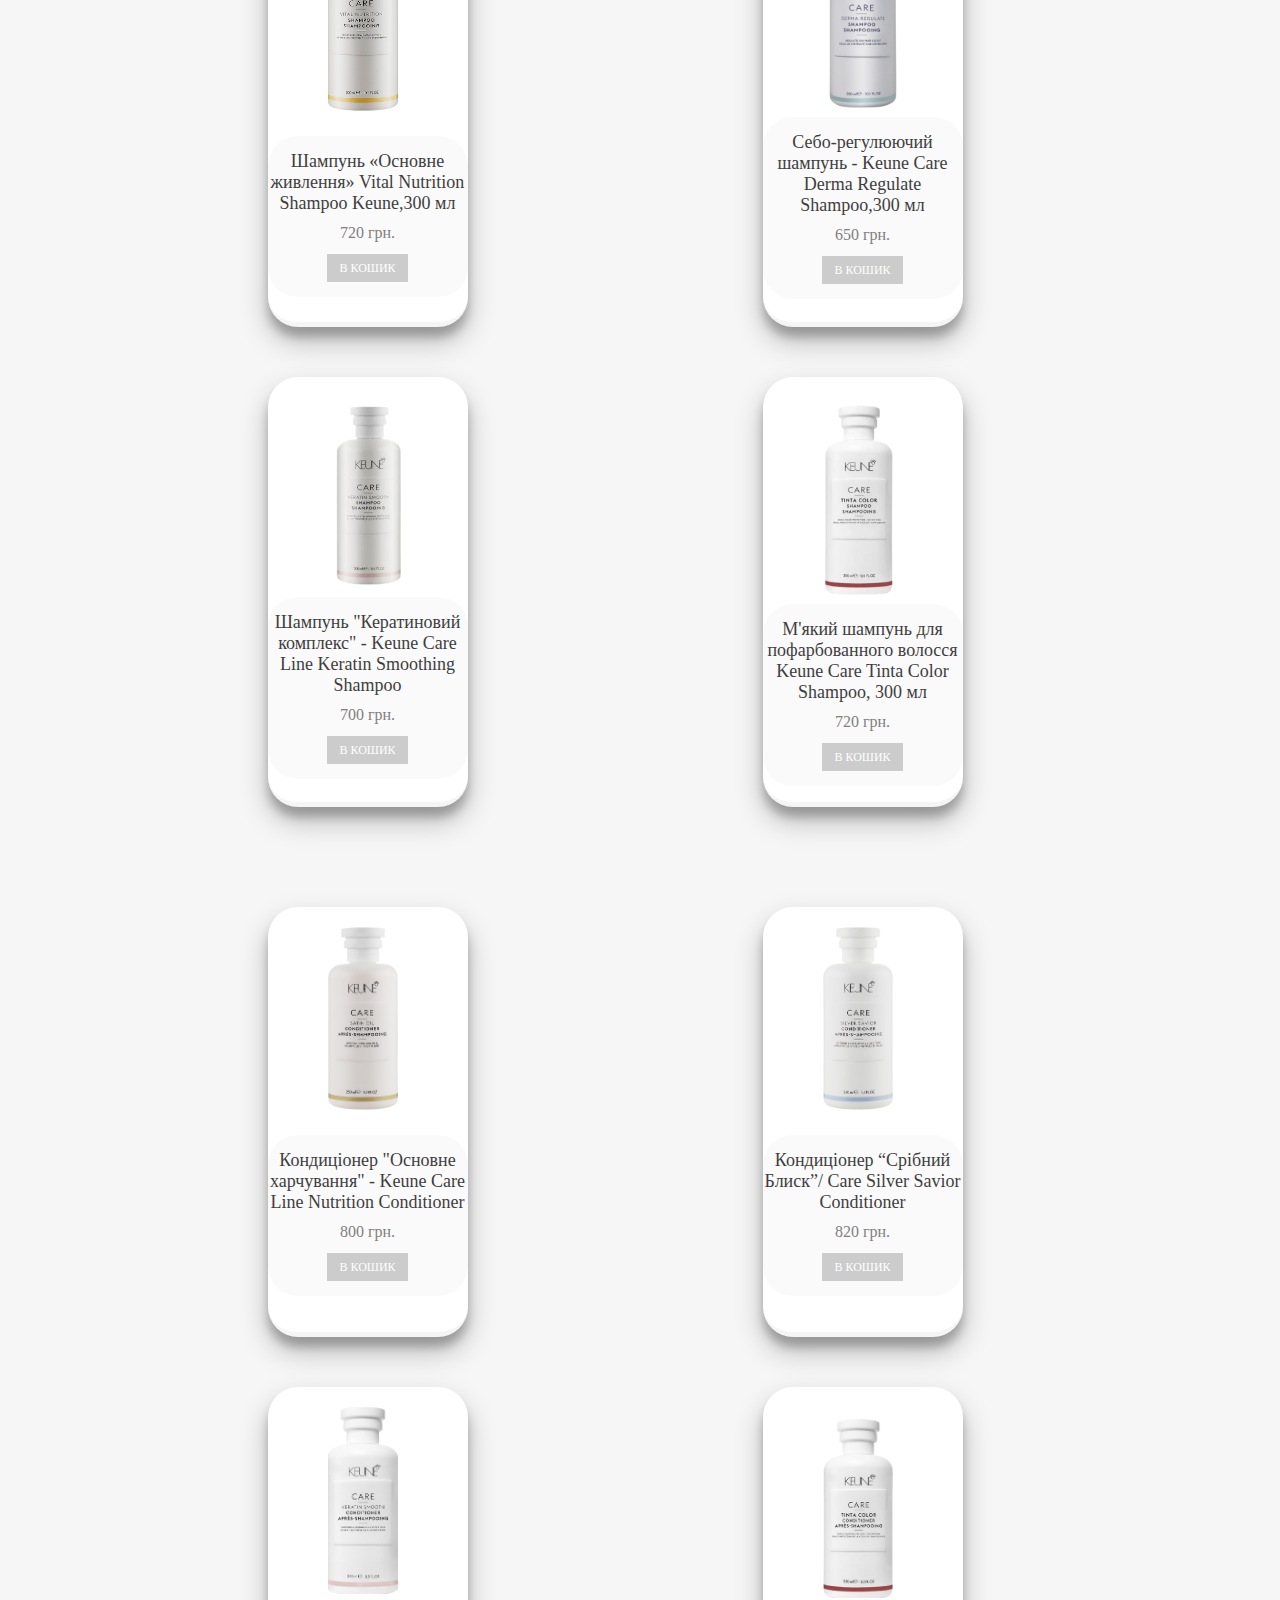
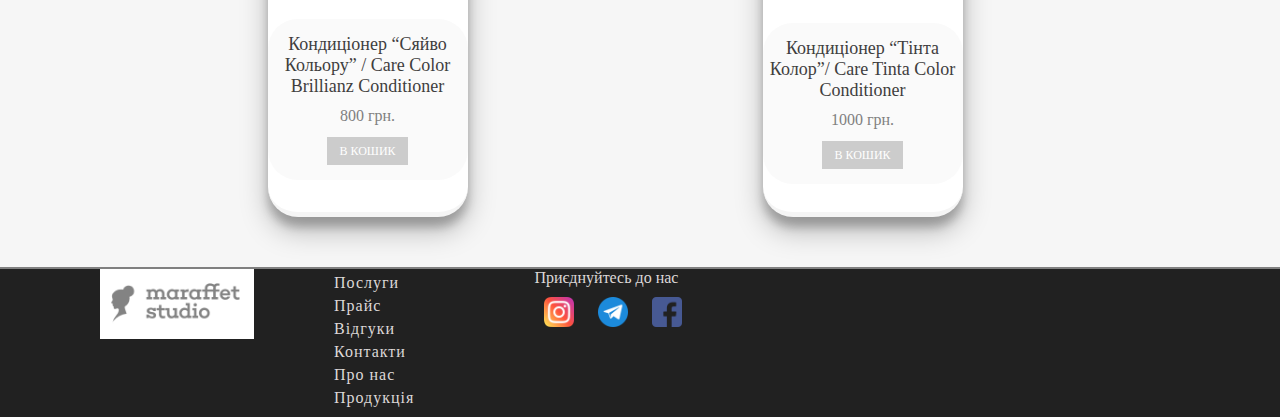
<file: products.html>
<!DOCTYPE html>
<html lang="en">
<head>
  <meta charset="UTF-8">
  <meta http-equiv="X-UA-Compatible" content="IE=edge">
  <meta name="viewport" content="width=device-width, initial-scale=1.0">
  <title>Maraffet Studio</title>
  <script src="https://ajax.googleapis.com/ajax/libs/jquery/3.6.0/jquery.min.js"></script>
  <link type="text/css" href="jquery-ui-1.13.2.custom/jquery-ui.css" rel="stylesheet" />
  <script type="text/javascript" src="jquery-ui-1.13.2.custom/jquery-ui.js"></script>
  <link rel="stylesheet" href="css/project.css">
</head>
<body>
  <div class="preloader">
    <div class="preloader_image"></div>
  </div>
  <header>
    <a href="index.html" id="mainPage">
      <img src="image/horizontal_on_white_by_logaster.png" alt="Maraffet Studio">
    </a>
    <div class="menu">
     <a id="nav-menu" class="nav-menu ">&#9776; </a>
     <ul id="list_menu">
       <li><a href="services.html">Наші послуги</a></li>
       <li><a href="price.html">Прайс</a></li>
       <li><a href="reviews.html">Відгуки</a></li>
       <li><a href="contacts.html">Контакти</a></li>
       <li><a href="aboutus.html">Про нас</a></li>
       <li><a href="products.html" class="activeMenu">Продукція</a></li>
     </ul>
    </div>
    <button id="header_button" class="open_modal">Записатись онлайн</button>
    <div id="modal" class="modal bounceIn">
      <div id="close_modal">+</div>
      <div class="modal_txt">
        <form class="decor" action="telegram_bot.php" method="POST" >
          <div class="form-left-decoration"></div>
          <div class="form-right-decoration"></div>
          <div class="circle"></div>
          <div class="form-inner">
          <h3>Ми зв'яжимось з вами! </h3>
          <input type="text" name="user_name"id="user_name" class="field" placeholder="Введіть ваше ФІО">
          <input type="text" name="user_phone" id="user_phone" class="field" placeholder="Номер телефону">
          <input type="email" name="user_email"id="user_email" class="field" placeholder="Email"> 
          <input type="text" name="date" id="datepicker" placeholder="Дата">
          <input type="submit" id="submit_button" value="Отправить">
          </div>
        </form>
      </div>
   </div>
   <div class="header__cart cart" tabindex="0">
     <div class="cart_img">
      <img src="image/premium-icon-shop-cart-5821012.png" alt="">
      <span class="cart__quantity">0</span>
     </div>
     <div class="cart-content">
      <ul class="cart-content__list" data-simplebar>
      </ul>
      <div class="cart-content__bottom">
        <div class="cart-content__fullprice">
          <span>Загальна сума:</span>
          <span class="fullprice">3453</span>
        </div>
        <button class="cart-content__btn btn" data-graph-path="modalCart" data-graph-animation="fadeInUp">Оформити замовлення</button>
      </div>
     </div>
   </div>
   <div class="modalCart">
    <div class="modal__container order-modal" role="dialog" aria-modal="true" data-graph-target="modalCart">
      <div class="modal-content order-modal__content">
				<div class="order-modal__top">
					<h2 class="order-modal__title">Оформлення замовлення</h2>
          <div class="modal__close">&#10006;</div>
				</div>
				<div class="order-modal__info">
					<div class="order-modal__quantity order-modal__info-item">Товарів у замовленні: <span>3 шт</span></div>
					<div class="order-modal__summ order-modal__info-item">Загальна сума замовлення: <span>568 грн</span></div>
					<div class="order-modal__products order-modal__info-item">
						<button class="order-modal__btn">Склад замовлення</button>
						<ul class="order-modal__list">
						</ul>
					</div>
				</div>
				<form action="#" class="order-modal__form order" >
					<label class="order__label">
						<span class="order__text">Ваше ФІО</span>
						<input type="text" name="nameforCart" class="order__input" id="nameforCart">
					</label>
					<label class="order__label">
						<span class="order__text">Номер телефона</span>
						<input type="tel" name="phoneforCart" class="order__input" id="phoneforCart">
					</label>
					<label class="order__label">
						<span class="order__text">Ваш email</span>
						<input type="mail" name="emailforCart" class="order__input" id="emailforCart">
					</label>
					<button class="order__btn btn">Замовити</button>
				</form>
			</div>
    </div>
   </div>
  </header>
  <div id="products_text">
    <h1>Товари, які ви можете придбати в нашому салоні!</h1>
    <img src="image/free-icon-spirals-of-vines-30056.png" alt="" id="productsImg" class="animate">
  </div>
  <div id ="productsBlock"> 
    <div class="productsColumn">
      <div class="product-item product">
        <img src="image/abril.png" id="abril" class="image-switch__img img">
        <div class="product-list">
          <h3 class="product__title">Сировотка для волосся з кератином Abril et Nature Keratin Line Treatment</h3>
            <span class="price product-price__current">900 грн.</span>
            <a href="#" class="button product__btn btn" onclick="return false">В кошик</a>
        </div>
      </div>
      <div class="product-item product">
        <img src="image/abrilmask.png" id="abrilmask" class="image-switch__img img">
        <div class="product-list">
          <h3 class="product__title">Маска для волосся, з кератином -   Abril et Nature Instant Mask Keratin</h3>
            <span class="price product-price__current">800 грн.</span>
            <a href="#" class="button product__btn btn" onclick="return false">В кошик</a>
        </div>
      </div>
      <div class="product-item product">
        <img src="image/abrilshampoopng.png" id="abrilshampoo1" class="image-switch__img img">
        <div class="product-list">
          <h3 class="product__title">Відновлювальний шампунь для волосся Abril et Nature Keratin Bain Shampoo з кератином, 1 л</h3>
            <span class="price product-price__current">1968 грн.</span>
            <a href="#" class="button product__btn btn" onclick="return false">В кошик</a>
        </div>
      </div>
      <div class="product-item product">
        <img src="image/abrilshampoo2.png" id="abrilshampoo2" class="image-switch__img img">
        <div class="product-list">
          <h3 class="product__title">Відновлювальний шампунь для волосся Abril et Nature Keratin Bain Shampoo з кератином, 250мл</h3>
            <span class="price product-price__current">900 грн.</span>
            <a href="#" class="button product__btn btn" onclick="return false">В кошик</a>
        </div>
      </div>
    </div>
    <div class="productsColumn">
      <div class="product-item product">
        <img src="image/keune.png" id="keune" class="image-switch__img img">
        <div class="product-list">
          <h3 class="product__title">Шампунь «Основне живлення» Vital Nutrition  Shampoo Keune,300 мл</h3>
            <span class="price product-price__current">720 грн.</span>
            <a href="#" class="button product__btn btn" onclick="return false">В кошик</a>
        </div>
      </div>
      <div class="product-item product">
        <img src="image/keune2.png" id="keune2" class="image-switch__img img">
        <div class="product-list">
          <h3 class="product__title">Себо-регулюючий шампунь - Keune Care Derma Regulatе Shampoo,300 мл</h3>
            <span class="price product-price__current">650 грн.</span>
            <a href="#" class="button product__btn btn" onclick="return false">В кошик</a>
        </div>
      </div>
      <div class="product-item product">
        <img src="image/keune3.png" id="keune2" class="image-switch__img img">
        <div class="product-list">
          <h3 class="product__title">Шампунь "Кератиновий комплекс" - Keune Care Line Keratin Smoothing Shampoo</h3>
            <span class="price product-price__current">700 грн.</span>
            <a href="#" class="button product__btn btn" onclick="return false">В кошик</a>
        </div>
      </div>
      <div class="product-item product">
        <img src="image/keune4.png" id="keune3" class="image-switch__img img">
        <div class="product-list">
          <h3 class="product__title">М'який шампунь для пофарбованного волосся Keune Care Tinta Color Shampoo, 300 мл</h3>
            <span class="price product-price__current">720 грн.</span>
            <a href="#" class="button product__btn btn" onclick="return false">В кошик</a>
        </div>
      </div>
    </div>
    <div class="productsColumn">
      <div class="product-item product">
        <img src="image/conditionerKeune1.png" id="keune" class="image-switch__img img">
        <div class="product-list">
          <h3 class="product__title">Кондиціонер "Основне харчування" - Keune Care Line Nutrition Conditioner</h3>
            <span class="price product-price__current">800 грн.</span>
            <a href="#" class="button product__btn btn" onclick="return false">В кошик</a>
        </div>
      </div>
      <div class="product-item product">
        <img src="image/conditionerKeune2.png" id="keune" class="image-switch__img img">
        <div class="product-list">
          <h3 class="product__title">Кондиціонер “Срібний Блиск”/ Care Silver Savior Conditioner</h3>
            <span class="price product-price__current">820 грн.</span>
            <a href="#" class="button product__btn btn" onclick="return false">В кошик</a>
        </div>
      </div>
      <div class="product-item product">
        <img src="image/conditionerKeune3.png" id="keune" class="image-switch__img img">
        <div class="product-list">
          <h3 class="product__title">Кондиціонер “Сяйво Кольору” / Care Color Brillianz Conditioner</h3>
            <span class="price product-price__current">800 грн.</span>
            <a href="#" class="button product__btn btn" onclick="return false">В кошик</a>
        </div>
      </div>
      <div class="product-item product">
        <img src="image/conditionerKeune4.png" id="keune" class="image-switch__img img">
        <div class="product-list">
          <h3 class="product__title">Кондиціонер “Тінта Колор”/ Care Tinta Color Conditioner</h3>
            <span class="price product-price__current">1000 грн.</span>
            <a href="#" class="button product__btn btn" onclick="return false">В кошик</a>
        </div>
      </div>
    </div>
  </div>
  <footer>
    <a href="index.html" id="mainPage2">
      <img src="image/horizontal_on_white_by_logaster.png" alt="Maraffet Studio">
    </a>
    <div class="menu">
      <ul id="list_menu">
        <li><a href="services.html">Послуги</a></li>
        <li><a href="price.html">Прайс</a></li>
        <li><a href="reviews.html">Відгуки</a></li>
        <li><a href="contacts.html">Контакти</a></li>
        <li><a href="aboutus.html">Про нас</a></li>
        <li><a href="products.html">Продукція</a></li>
      </ul>
     </div>
    <div id="networks">
      <p>Приєднуйтесь до нас</p>
      <div id="networks_links">
        <a href="https://www.instagram.com/"><img src="image/free-icon-instagram-2111463.png" alt=""></a>
        <a href="https://web.telegram.org/k/"><img src="image/premium-icon-telegram-3670070.png" alt=""></a>
        <a href="https://uk-ua.facebook.com/"><img src="image/free-icon-facebook-174848.png" alt=""></a>
      </div>
    </div>
  </footer>
  <script src="javascript/simplebar.js"></script>
  <script src="javascript/modalCart.js"></script>
  <script src="javascript/common.js"></script>
  <script src="javascript/products.js"></script>
</body>
</html>
</file>
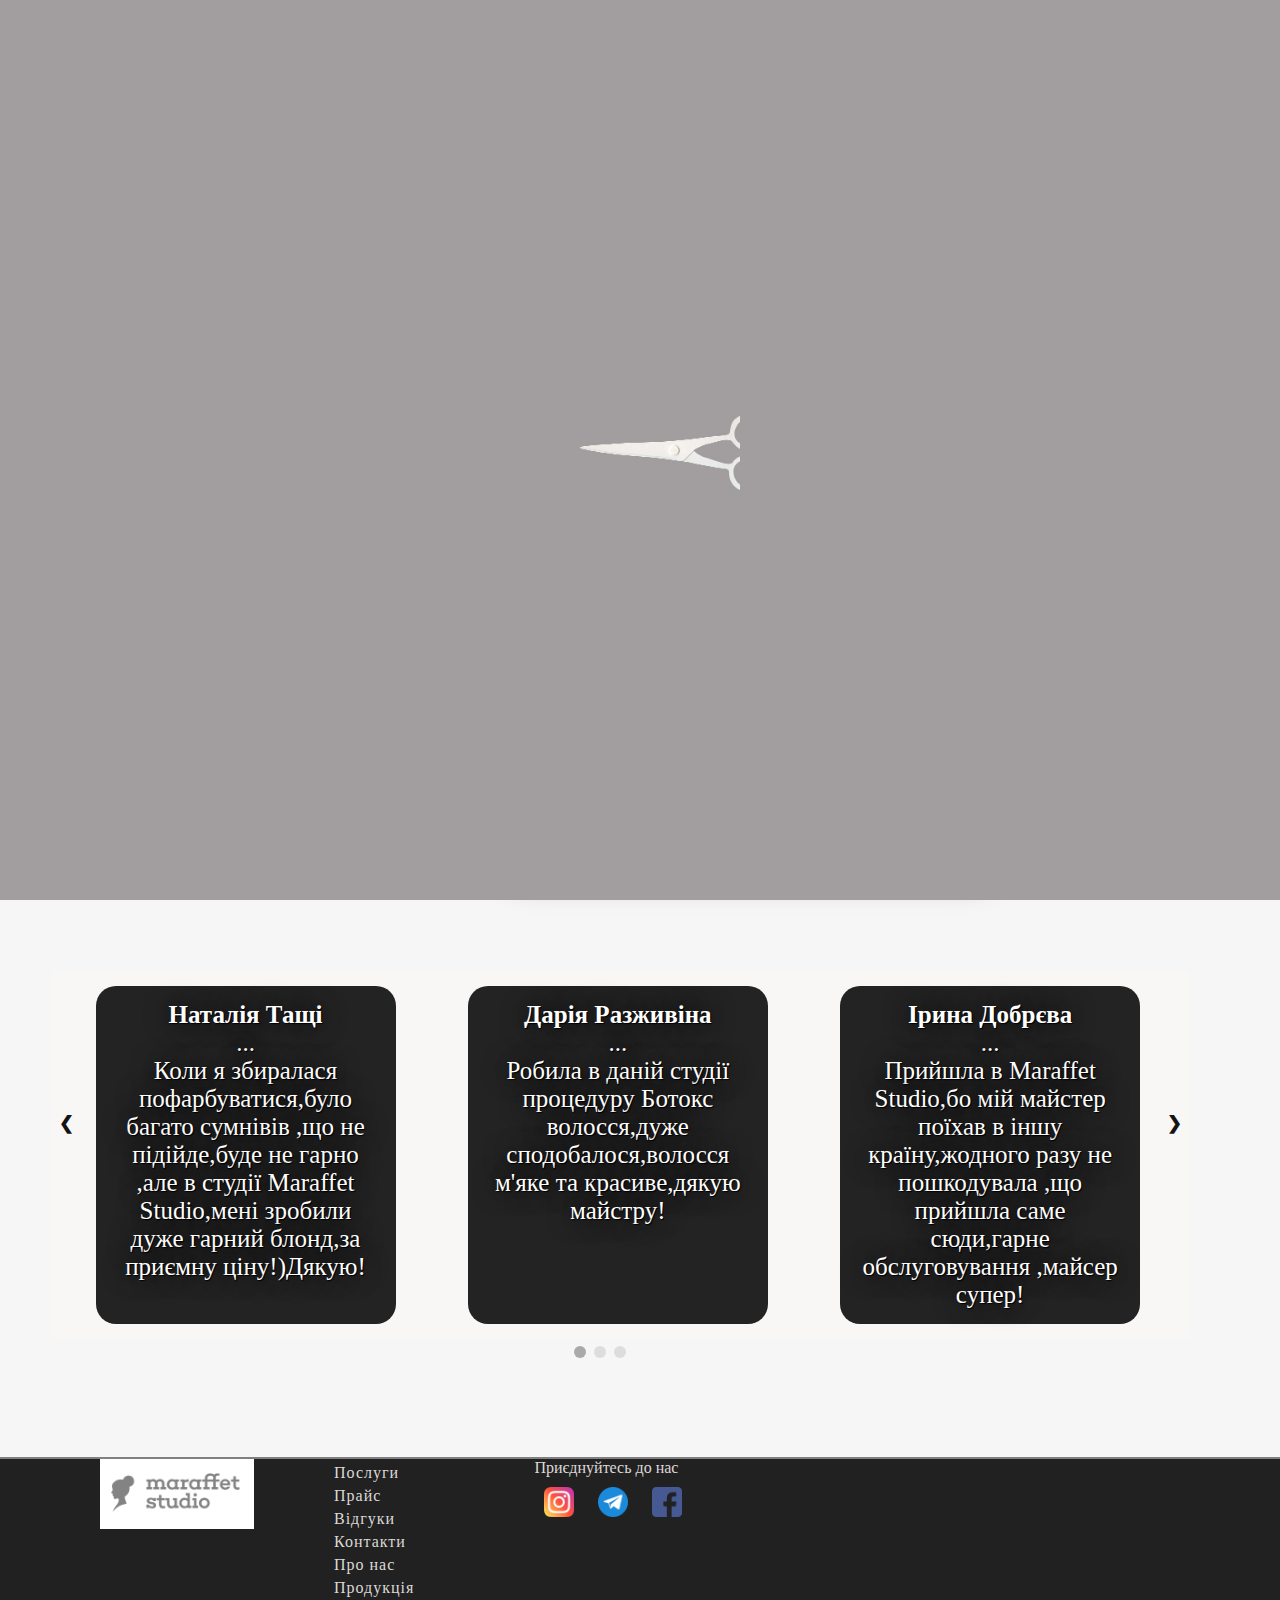
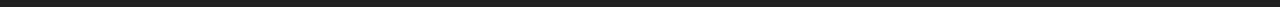
<file: reviews.html>
<!DOCTYPE html>
<html lang="en">
<head>
  <meta charset="UTF-8">
  <meta http-equiv="X-UA-Compatible" content="IE=edge">
  <meta name="viewport" content="width=device-width, initial-scale=1.0">
  <title>Reviews</title>
  <script src="https://ajax.googleapis.com/ajax/libs/jquery/3.6.0/jquery.min.js"></script>
  <link type="text/css" href="jquery-ui-1.13.2.custom/jquery-ui.css" rel="stylesheet" />
  <script type="text/javascript" src="jquery-ui-1.13.2.custom/jquery-ui.js"></script>
  <link rel="stylesheet" href="css/project.css">
</head>
<body>
  <div class="preloader">
    <div class="preloader_image"></div>
  </div>
  <header>
    <a href="index.html" id="mainPage">
      <img src="image/horizontal_on_white_by_logaster.png" alt="Maraffet Studio">
    </a>
    <div class="menu">
     <a id="nav-menu" class="nav-menu ">&#9776; </a>
     <ul id="list_menu">
       <li><a href="services.html">Наші послуги</a></li>
       <li><a href="price.html">Прайс</a></li>
       <li><a href="reviews.html" class="activeMenu">Відгуки</a></li>
       <li><a href="contacts.html">Контакти</a></li>
       <li><a href="aboutus.html">Про нас</a></li>
       <li><a href="products.html">Продукція</a></li>
     </ul>
    </div>
    <button id="header_button" class="open_modal">Записатись онлайн</button>
    <div id="modal" class="modal bounceIn">
      <div id="close_modal">+</div>
      <div class="modal_txt">
        <form class="decor" action="telegram_bot.php" method="POST" >
          <div class="form-left-decoration"></div>
          <div class="form-right-decoration"></div>
          <div class="circle"></div>
          <div class="form-inner">
          <h3>Ми зв'яжимось з вами! </h3>
          <input type="text" name="user_name"id="user_name" class="field" placeholder="Введіть ваше ФІО">
          <input type="text" name="user_phone" id="user_phone" class="field" placeholder="Номер телефону">
          <input type="email" name="user_email"id="user_email" class="field" placeholder="Email"> 
          <input type="text" name="date" id="datepicker" placeholder="Дата">
          <input type="submit" id="submit_button" value="Отправить">
          </div>
        </form>
      </div>
   </div>
  </header>
  <div id="reviews_text">
    <h1>Відгуки наших клієнтів </h1>
    <img src="image/free-icon-spirals-of-vines-30056.png" alt="" id="reviewsImg" class="animate">
    <p>Залишайте свої відгуки,будемо раді побачити їх!Та виправити помічені вами помилки!</p>
  </div>
  <form name="addCommentForm" id="addComment">
    <div id="name"> 
      <label for="user_name">Ім'я:</label>
      <input type="text" name = "user_comment_name" id="user_comment_name"></div>
    <label for="user_comment">Відгук:</label>
    <textarea name = "user_comment" id="comment_text"></textarea>
    <button  onclick="startComm(); return false;" id="comment_button">Залишити відгук</button>
  </form>
   <div id="slider" class="slider" >
       <div class="item">
          <div id="item_blocks">
            <div id="testimonials">
              <div class="slideText">
                <h4>Наталія Тащі</h4>
                <p>...</p>
                <p>Коли я збиралася пофарбуватися,було багато сумнівів ,що не підійде,буде не гарно ,але в студії Maraffet Studio,мені зробили дуже гарний блонд,за приємну ціну!)Дякую!</p>
              </div>
            </div>
            <div id="testimonials">
              <div class="slideText">
                <h4>Дарія Разживіна</h4>
                <p>...</p>
                <p>Робила в даній студії процедуру Ботокс волосся,дуже сподобалося,волосся м'яке та красиве,дякую майстру!</p></div>
            </div>
            <div id="testimonials">
              <div class="slideText">
                <h4>Ірина Добрєва</h4>
                <p>...</p>
                <p>Прийшла в Maraffet Studio,бо мій майстер поїхав в іншу країну,жодного разу не пошкодувала ,що прийшла саме сюди,гарне обслуговування ,майсер супер!</p>
              </div>
            </div>
          </div>
       </div>
      <div class="item">
        <div id="item_blocks">
          <div id="testimonials">
            <div class="slideText">
                <h4>Іванна Пєткова</h4>
                <p>...</p>
                <p>Вперше в житті зробила процедуру "Мезотерапія",довго шукала гарного майстра і нарешті знайшла ,все дуже сподобалось)</p>
            </div>
          </div>
          <div id="testimonials">
            <div class="slideText">
                <h4>Вікторія Колєва</h4>
                <p>...</p>
                <p>До студії ходжу  давно і нарешті залишаю відгук,мені все дуже подобається ,гарний сервіс та обслуговування,приємна атмосфера! </p>
            </div>
          </div>
          <div id="testimonials">
            <div class="slideText">
                <h4>Олена Ковальчук</h4>
                <p>...</p>
                <p>Не могла наважитись на лазерну епіляцію,довго шукала майстра,думала,що буде боляче,але все пройшло добре в Maraffet Studio)
                </p>
            </div>
          </div>
        </div>
      </div>
      <div class="item">
        <div id="item_blocks">
          <div id="testimonials">
            <div class="slideText">
                <h4>Мирослава Попазова</h4>
                <p>...</p>
                <p>Робила в студії кератинове випрямлення пів року тому,досі волосся дуже гарне,якісна процедура за приємну вартість )</p>
            </div>
          </div>
          <div id="testimonials">
            <div class="slideText">
                <h4>Марія Гоненко</h4>
                <p>...</p>
                <p>Прийшла в Maraffet Studio зробити шугарінг,раніше робила в іншій студії,було дуже боляче,гадала ,що і тут таке буде,але кожна процедура проходить безболісно та швидко)</p>
            </div>
          </div>
          <div id="testimonials">
            <div class="slideText">
              <h4>Надія Солодка</h4>
              <p>...</p>
              <p>Дуже приємна атмосфера,та гарне обслуговування,була в салоні на фарбуванні волосся,час пройшов дуже швидко,майстер дуже приємна та весела,результат вийшов дуже крутий!)</p></div>
          </div>
        </div>
      </div>
      <a class="prev" onclick="minusSlide()">&#10094;</a>
      <a class="next" onclick="plusSlide()">&#10095;</a>
   </div>
  <div class="slider-dots">
      <span class="slider-dots_item" onclick="currentSlide(1)"></span> 
      <span class="slider-dots_item" onclick="currentSlide(2)"></span> 
      <span class="slider-dots_item" onclick="currentSlide(3)"></span> 
  </div>

  <footer id="rewiewsFooter">
    <a href="index.html" id="mainPage2">
      <img src="image/horizontal_on_white_by_logaster.png" alt="Maraffet Studio">
    </a>
    <div class="menu">
      <ul id="list_menu">
        <li><a href="services.html">Послуги</a></li>
        <li><a href="price.html">Прайс</a></li>
        <li><a href="reviews.html">Відгуки</a></li>
        <li><a href="contacts.html">Контакти</a></li>
        <li><a href="aboutus.html">Про нас</a></li>
        <li><a href="products.html">Продукція</a></li>
      </ul>
     </div>
    <div id="networks">
      <p>Приєднуйтесь до нас</p>
      <div id="networks_links">
        <a href="https://www.instagram.com/" target="_blank"><img src="image/free-icon-instagram-2111463.png" alt=""></a>
        <a href="https://web.telegram.org/k/"  target="_blank"><img src="image/premium-icon-telegram-3670070.png" alt=""></a>
        <a href="https://uk-ua.facebook.com/" target="_blank"><img src="image/free-icon-facebook-174848.png" alt=""></a>
      </div>
    </div>
  </footer>

  <script src="javascript/reviews.js"></script>
  <script src="javascript/common.js"></script>
</body>
</html>
</file>
<file: css/project.css>
.preloader {
  position: fixed;
  left: 0;
  top: 0;
  right: 0;
  bottom: 0;
  overflow: hidden;
  background: #a29e9f;
  z-index: 10; }

.preloader_image {
  width: 200px;
  height: 200px;
  background: url("../image/Rr6t.gif") no-repeat 50% 50%;
  background-size: 400px;
  position: absolute;
  top: 50%;
  left: 50%;
  margin-top: -100px;
  margin-left: -100px; }

.loaded .preloader {
  display: none; }

@media (min-width: 360px) and (max-width: 799.9px) {
  header {
    width: 100%;
    display: -webkit-box;
    display: flex;
    -webkit-box-orient: horizontal;
    -webkit-box-direction: normal;
            flex-direction: row;
    background: #212121;
    border-bottom: 2px solid gray;
    color: #ddd8d8; }

  #mainPage img {
    width: 100px;
    margin-left: 50px; }

  #nav-menu {
    color: #fff;
    display: block;
    padding: 10px 10px;
    cursor: pointer; }

  header #list_menu {
    display: block;
    -webkit-transform: translateX(5px);
            transform: translateX(5px); }

  #list_menu li {
    padding-bottom: 2px; }

  .activeMenu, #list_menu li:hover {
    color: gray; }

  .nav-open {
    height: auto; }

  #header_button {
    height: 35px;
    width: 100px;
    background: #212121;
    color: white;
    border: 1px solid white;
    border-radius: 10px;
    margin-top: 7px;
    -webkit-animation-name: 'play_down';
    -moz-animation-name: 'play_up';
    -webkit-animation-duration: 1s;
            animation-duration: 1s;
    -webkit-animation-iteration-count: infinite;
            animation-iteration-count: infinite;
    box-shadow: 0 0 0 3px rgba(0, 0, 0, 0.5);
    cursor: pointer; }

  @-webkit-keyframes play_top {
    0% {
      box-shadow: 0 0 rgba(0, 163, 182, 0.6); }
    to {
      box-shadow: 0 0 0 20px rgba(0, 163, 182, 0); } }

  @keyframes play_top {
    0% {
      box-shadow: 0 0 rgba(0, 163, 182, 0.6); }
    to {
      box-shadow: 0 0 0 20px rgba(0, 163, 182, 0); } }
  @-webkit-keyframes play_down {
    0% {
      box-shadow: 0 0 rgba(55, 55, 55, 0.6); }
    to {
      box-shadow: 0 0 0 20px rgba(55, 55, 55, 0); } }
  @keyframes play_down {
    0% {
      box-shadow: 0 0 rgba(55, 55, 55, 0.6); }
    to {
      box-shadow: 0 0 0 20px rgba(55, 55, 55, 0); } }
  .cart_img img {
    width: 30px;
    margin-top: 8px; }

  .cart.activeCart:hover {
    cursor: pointer; }

  .cart-content {
    position: absolute;
    right: 3%;
    top: 20%;
    background-color: white;
    box-shadow: 0px 4px 4px rgba(135, 135, 135, 0.25);
    cursor: default;
    opacity: 0;
    visibility: hidden;
    transition: opacity 0.3s, visibility 0.3s;
    z-index: 1; }

  .cart.activeCart:hover .cart-content {
    opacity: 1;
    visibility: visible;
    transition: opacity 0.3s, visibility 0.3s; }

  .cart-content__list {
    max-height: 330px; }

  .cart-product {
    display: -webkit-box;
    display: flex;
    -webkit-box-align: center;
            align-items: center;
    padding: 12px 20px;
    transition: background-color 0.3s; }

  .cart-product:hover {
    box-shadow: 0 14px 28px rgba(0, 0, 0, 0.25), 0 10px 10px rgba(0, 0, 0, 0.22); }

  .cart-product__img {
    max-width: 100px;
    max-height: 100px;
    margin-right: 20px;
    margin-bottom: 15px;
    -o-object-fit: cover;
       object-fit: cover; }

  .cart-product__title {
    max-width: 280px;
    font-weight: 400;
    font-size: 14px;
    line-height: 20px;
    color: #3f3e3e; }

  .cart-product__price {
    font-weight: 700;
    font-size: 20px;
    line-height: 23px;
    color: #3f3e3e; }

  .cart-product__delete {
    width: 20px;
    height: 20px;
    margin: auto;
    padding: 0;
    border: none;
    background-color: transparent;
    cursor: pointer;
    background-image: url("../image/trash.svg");
    background-size: cover;
    background-repeat: no-repeat;
    background-position: center;
    flex-shrink: 0; }

  .cart-content__bottom {
    padding: 22px 20px;
    display: -webkit-box;
    display: flex;
    -webkit-box-align: center;
            align-items: center;
    -webkit-box-pack: justify;
            justify-content: space-between; }

  .cart-content__fullprice {
    display: -webkit-box;
    display: flex;
    -webkit-box-orient: vertical;
    -webkit-box-direction: normal;
            flex-direction: column;
    font-weight: 400;
    font-size: 14px;
    line-height: 20px;
    color: #3f3e3e; }

  .fullprice {
    margin-top: 8px;
    font-weight: 700;
    font-size: 20px;
    line-height: 23px;
    color: #3f3e3e; }

  .cart-content__btn {
    width: 200px;
    margin-left: 15px;
    text-align: center;
    padding: 5px;
    background: #59575a;
    color: white;
    border: 1px solid white;
    font-weight: bold;
    border-radius: 4px;
    cursor: pointer; }

  .modal {
    display: none;
    background: rgba(89, 87, 90, 0.5);
    position: fixed;
    top: 0;
    left: 0;
    bottom: 0;
    right: 0;
    z-index: 99999; }

  .modal_vis {
    display: block; }

  .body_block {
    overflow: hidden; }

  #close_modal {
    color: #e0e3e5;
    font-size: 40px;
    font-weight: bold;
    font-family: Times, sans-serif;
    border-radius: 50%;
    border: 4px solid #b1b2b4;
    width: 50px;
    height: 50px;
    line-height: 50px;
    text-align: center;
    margin: 20px;
    cursor: pointer;
    position: absolute;
    right: 0;
    -webkit-transform: rotate(45deg);
            transform: rotate(45deg);
    transition: all 0.6s;
    box-sizing: content-box; }

  #close_modal:hover {
    color: #FFF;
    -webkit-transform: rotate(135deg);
            transform: rotate(135deg); }

  .modal_txt {
    box-shadow: 0 4px 12px rgba(0, 0, 0, 0.2), 0 16px 20px rgba(0, 0, 0, 0.2);
    background: #FFF;
    padding: 30px;
    margin: 100px auto;
    max-width: 550px;
    border-radius: 20px; }

  .decor {
    position: relative;
    max-width: 400px;
    margin: 50px auto 0;
    background: #737171;
    border-radius: 30px; }

  * {
    box-sizing: border-box; }

  .form-left-decoration, .form-right-decoration {
    content: "";
    position: absolute;
    width: 50px;
    height: 20px;
    background: white;
    border-radius: 20px; }

  .form-left-decoration {
    bottom: 60px;
    left: -20px; }

  .form-right-decoration {
    top: 60px;
    right: -30px; }

  .form-left-decoration:before, .form-left-decoration:after, .form-right-decoration:before, .form-right-decoration:after {
    content: "";
    position: absolute;
    width: 50px;
    height: 20px;
    border-radius: 30px;
    background: #737171; }

  .form-left-decoration:before {
    top: -20px; }

  .form-left-decoration:after {
    top: 20px;
    left: 10px; }

  .form-right-decoration:before {
    top: -20px;
    right: 0; }

  .form-right-decoration:after {
    top: 20px;
    right: 10px; }

  .circle {
    position: absolute;
    bottom: 80px;
    left: -55px;
    width: 20px;
    height: 20px;
    border-radius: 50%;
    background: #737171; }

  .form-inner {
    padding: 50px; }

  .form-inner input {
    display: block;
    width: 100%;
    padding: 0 20px;
    margin-bottom: 10px;
    background: white;
    line-height: 40px;
    border-width: 0;
    border-radius: 20px;
    font-family: 'Roboto', sans-serif; }

  .form-inner input[type="submit"] {
    margin-top: 30px;
    background: white;
    border-bottom: 4px solid #b4afaf;
    color: gray;
    font-size: 14px;
    cursor: pointer; }

  .form-inner h3 {
    margin-top: 0;
    margin-bottom: 7px;
    font-family: 'Roboto', sans-serif;
    font-weight: 500;
    font-size: 24px;
    color: white; } }
@media (min-width: 800px) and (max-width: 1299.9px) {
  header {
    display: -webkit-box;
    display: flex;
    -webkit-box-orient: horizontal;
    -webkit-box-direction: normal;
            flex-direction: row;
    background: #212121;
    border-bottom: 2px solid gray;
    color: #ddd8d8;
    font-weight: bolder; }

  #mainPage img {
    width: 150px;
    margin-left: 100px; }

  #nav-menu {
    color: #fff;
    display: block;
    padding: 20px 10px;
    cursor: pointer; }

  header #list_menu {
    display: block;
    -webkit-transform: translate(80px, -35px);
            transform: translate(80px, -35px); }

  #list_menu li {
    padding-bottom: 5px;
    letter-spacing: 1px; }

  .activeMenu, #list_menu li:hover {
    color: gray; }

  .nav-open {
    height: auto; }

  #header_button {
    height: 45px;
    width: 100px;
    background: #212121;
    color: white;
    border: 1px solid white;
    font-weight: bold;
    border-radius: 10px;
    -webkit-transform: translate(245px, 15px);
            transform: translate(245px, 15px);
    -webkit-animation-name: 'play_down';
    -moz-animation-name: 'play_up';
    -webkit-animation-duration: 1s;
            animation-duration: 1s;
    -webkit-animation-iteration-count: infinite;
            animation-iteration-count: infinite;
    box-shadow: 0 0 0 3px rgba(0, 0, 0, 0.5);
    cursor: pointer; }

  @-webkit-keyframes play_top {
    0% {
      box-shadow: 0 0 rgba(0, 163, 182, 0.6); }
    to {
      box-shadow: 0 0 0 20px rgba(0, 163, 182, 0); } }

  @keyframes play_top {
    0% {
      box-shadow: 0 0 rgba(0, 163, 182, 0.6); }
    to {
      box-shadow: 0 0 0 20px rgba(0, 163, 182, 0); } }
  @-webkit-keyframes play_down {
    0% {
      box-shadow: 0 0 rgba(55, 55, 55, 0.6); }
    to {
      box-shadow: 0 0 0 20px rgba(55, 55, 55, 0); } }
  @keyframes play_down {
    0% {
      box-shadow: 0 0 rgba(55, 55, 55, 0.6); }
    to {
      box-shadow: 0 0 0 20px rgba(55, 55, 55, 0); } }
  .cart_img img {
    width: 40px;
    margin-top: 13px;
    margin-left: 255px; }

  .cart.activeCart:hover {
    cursor: pointer; }

  .cart-content {
    width: 490px;
    position: absolute;
    right: 1%;
    top: 18%;
    background-color: white;
    box-shadow: 0px 4px 4px rgba(135, 135, 135, 0.25);
    cursor: default;
    z-index: 1;
    opacity: 0;
    visibility: hidden;
    transition: opacity 0.3s, visibility 0.3s; }

  .cart.activeCart:hover .cart-content {
    opacity: 1;
    visibility: visible;
    transition: opacity 0.3s, visibility 0.3s; }

  .cart-content__list {
    max-height: 330px; }

  .cart-product {
    display: -webkit-box;
    display: flex;
    -webkit-box-align: center;
            align-items: center;
    padding: 12px 20px;
    transition: background-color 0.3s; }

  .cart-product:hover {
    box-shadow: 0 14px 28px rgba(0, 0, 0, 0.25), 0 10px 10px rgba(0, 0, 0, 0.22); }

  .cart-product__img {
    max-width: 100px;
    max-height: 100px;
    margin-right: 20px;
    margin-bottom: 15px;
    -o-object-fit: cover;
       object-fit: cover; }

  .cart-product__title {
    max-width: 280px;
    font-weight: 400;
    font-size: 14px;
    line-height: 20px;
    color: #3f3e3e; }

  .cart-product__price {
    font-weight: 700;
    font-size: 20px;
    line-height: 23px;
    color: #3f3e3e; }

  .cart-product__delete {
    width: 20px;
    height: 20px;
    margin: 50px;
    padding: 0;
    border: none;
    background-color: transparent;
    cursor: pointer;
    background-image: url("../image/trash.svg");
    background-size: cover;
    background-repeat: no-repeat;
    background-position: center;
    flex-shrink: 0; }

  .cart-content__bottom {
    padding: 22px 20px;
    display: -webkit-box;
    display: flex;
    -webkit-box-align: center;
            align-items: center;
    -webkit-box-pack: justify;
            justify-content: space-between; }

  .cart-content__fullprice {
    display: -webkit-box;
    display: flex;
    -webkit-box-orient: vertical;
    -webkit-box-direction: normal;
            flex-direction: column;
    font-weight: 400;
    font-size: 14px;
    line-height: 20px;
    color: #3f3e3e; }

  .fullprice {
    margin-top: 8px;
    font-weight: 700;
    font-size: 20px;
    line-height: 23px;
    color: #3f3e3e; }

  .cart-content__btn {
    width: 240px;
    text-align: center;
    padding: 5px;
    background: #59575a;
    color: white;
    border: 1px solid white;
    font-weight: bold;
    border-radius: 4px;
    cursor: pointer; }

  .modal {
    display: none;
    background: rgba(89, 87, 90, 0.5);
    position: fixed;
    top: 0;
    left: 0;
    bottom: 0;
    right: 0;
    z-index: 99999; }

  .modal_vis {
    display: block; }

  .body_block {
    overflow: hidden; }

  #close_modal {
    color: #e0e3e5;
    font-size: 40px;
    font-weight: bold;
    font-family: Times, sans-serif;
    border-radius: 50%;
    border: 4px solid #b1b2b4;
    width: 50px;
    height: 50px;
    line-height: 50px;
    text-align: center;
    margin: 20px;
    cursor: pointer;
    position: absolute;
    right: 0;
    -webkit-transform: rotate(45deg);
            transform: rotate(45deg);
    transition: all 0.6s;
    box-sizing: content-box; }

  #close_modal:hover {
    color: #FFF;
    -webkit-transform: rotate(135deg);
            transform: rotate(135deg); }

  .modal_txt {
    box-shadow: 0 4px 12px rgba(0, 0, 0, 0.2), 0 16px 20px rgba(0, 0, 0, 0.2);
    background: #FFF;
    padding: 30px;
    margin: 100px auto;
    max-width: 550px;
    border-radius: 20px; }

  .decor {
    position: relative;
    max-width: 400px;
    margin: 50px auto 0;
    background: #737171;
    border-radius: 30px; }

  * {
    box-sizing: border-box; }

  .form-left-decoration, .form-right-decoration {
    content: "";
    position: absolute;
    width: 50px;
    height: 20px;
    background: white;
    border-radius: 20px; }

  .form-left-decoration {
    bottom: 60px;
    left: -20px; }

  .form-right-decoration {
    top: 60px;
    right: -30px; }

  .form-left-decoration:before, .form-left-decoration:after, .form-right-decoration:before, .form-right-decoration:after {
    content: "";
    position: absolute;
    width: 50px;
    height: 20px;
    border-radius: 30px;
    background: #737171; }

  .form-left-decoration:before {
    top: -20px; }

  .form-left-decoration:after {
    top: 20px;
    left: 10px; }

  .form-right-decoration:before {
    top: -20px;
    right: 0; }

  .form-right-decoration:after {
    top: 20px;
    right: 10px; }

  .circle {
    position: absolute;
    bottom: 80px;
    left: -55px;
    width: 20px;
    height: 20px;
    border-radius: 50%;
    background: #737171; }

  .form-inner {
    padding: 50px; }

  .form-inner input {
    display: block;
    width: 100%;
    padding: 0 20px;
    margin-bottom: 10px;
    background: white;
    line-height: 40px;
    border-width: 0;
    border-radius: 20px;
    font-family: 'Roboto', sans-serif; }

  .form-inner input[type="submit"] {
    margin-top: 30px;
    background: white;
    border-bottom: 4px solid #b4afaf;
    color: gray;
    font-size: 14px;
    cursor: pointer; }

  .form-inner h3 {
    margin-top: 0;
    margin-bottom: 7px;
    font-family: 'Roboto', sans-serif;
    font-weight: 500;
    font-size: 24px;
    color: white; } }
@media (min-width: 1300px) {
  header {
    width: 100%;
    display: -webkit-box;
    display: flex;
    -webkit-box-orient: horizontal;
    -webkit-box-direction: normal;
            flex-direction: row;
    background: #212121;
    border-bottom: 2px solid gray;
    color: #ddd8d8;
    font-weight: bolder; }

  #mainPage img {
    margin-bottom: -5px;
    margin-left: 150px; }

  #list_menu {
    display: -webkit-box;
    display: flex;
    -webkit-box-orient: horizontal;
    -webkit-box-direction: normal;
            flex-direction: row;
    -webkit-transform: translate(60px, 65px);
            transform: translate(60px, 65px); }

  #list_menu li {
    padding-right: 30px;
    font-size: 18px; }

  .activeMenu, #list_menu li:hover {
    color: gray; }

  #header_button {
    height: 45px;
    width: 100px;
    background: #212121;
    color: white;
    border: 1px solid white;
    font-weight: bold;
    border-radius: 10px;
    -webkit-transform: translate(95px, 45px);
            transform: translate(95px, 45px);
    -webkit-animation-name: 'play_down';
    -moz-animation-name: 'play_up';
    -webkit-animation-duration: 1s;
            animation-duration: 1s;
    -webkit-animation-iteration-count: infinite;
            animation-iteration-count: infinite;
    box-shadow: 0 0 0 3px rgba(0, 0, 0, 0.5);
    cursor: pointer; }

  @-webkit-keyframes play_top {
    0% {
      box-shadow: 0 0 rgba(0, 163, 182, 0.6); }
    to {
      box-shadow: 0 0 0 20px rgba(0, 163, 182, 0); } }

  @keyframes play_top {
    0% {
      box-shadow: 0 0 rgba(0, 163, 182, 0.6); }
    to {
      box-shadow: 0 0 0 20px rgba(0, 163, 182, 0); } }
  @-webkit-keyframes play_down {
    0% {
      box-shadow: 0 0 rgba(55, 55, 55, 0.6); }
    to {
      box-shadow: 0 0 0 20px rgba(55, 55, 55, 0); } }
  @keyframes play_down {
    0% {
      box-shadow: 0 0 rgba(55, 55, 55, 0.6); }
    to {
      box-shadow: 0 0 0 20px rgba(55, 55, 55, 0); } }
  .cart_img img {
    width: 40px;
    margin-top: 40px;
    margin-left: 120px; }

  .cart.activeCart:hover {
    cursor: pointer; }

  .cart-content {
    width: 490px;
    position: absolute;
    right: 7%;
    top: 21%;
    background-color: white;
    box-shadow: 0px 4px 4px rgba(135, 135, 135, 0.25);
    cursor: default;
    opacity: 0;
    visibility: hidden;
    transition: opacity 0.3s, visibility 0.3s; }

  .cart.activeCart:hover .cart-content {
    opacity: 1;
    visibility: visible;
    transition: opacity 0.3s, visibility 0.3s; }

  .cart-content__list {
    max-height: 330px; }

  .cart-product {
    display: -webkit-box;
    display: flex;
    -webkit-box-align: center;
            align-items: center;
    padding: 12px 20px;
    transition: background-color 0.3s; }

  .cart-product:hover {
    box-shadow: 0 14px 28px rgba(0, 0, 0, 0.25), 0 10px 10px rgba(0, 0, 0, 0.22); }

  .cart-product__img {
    max-width: 100px;
    max-height: 100px;
    margin-right: 20px;
    margin-bottom: 15px;
    -o-object-fit: cover;
       object-fit: cover; }

  .cart-product__title {
    max-width: 280px;
    font-weight: 400;
    font-size: 14px;
    line-height: 20px;
    color: #3f3e3e; }

  .cart-product__price {
    font-weight: 700;
    font-size: 20px;
    line-height: 23px;
    color: #3f3e3e; }

  .cart-product__delete {
    width: 20px;
    height: 20px;
    margin: 50px;
    padding: 0;
    border: none;
    background-color: transparent;
    cursor: pointer;
    background-image: url("../image/trash.svg");
    background-size: cover;
    background-repeat: no-repeat;
    background-position: center;
    flex-shrink: 0; }

  .cart-content__bottom {
    padding: 22px 20px;
    display: -webkit-box;
    display: flex;
    -webkit-box-align: center;
            align-items: center;
    -webkit-box-pack: justify;
            justify-content: space-between; }

  .cart-content__fullprice {
    display: -webkit-box;
    display: flex;
    -webkit-box-orient: vertical;
    -webkit-box-direction: normal;
            flex-direction: column;
    font-weight: 400;
    font-size: 17px;
    line-height: 20px;
    color: #3f3e3e; }

  .fullprice {
    margin-top: 8px;
    font-weight: 700;
    font-size: 20px;
    line-height: 23px;
    color: #3f3e3e; }

  .cart-content__btn {
    width: 240px;
    text-align: center;
    padding: 5px;
    background: #212121;
    color: white;
    border: 1px solid white;
    font-weight: bold;
    border-radius: 4px;
    cursor: pointer; }

  #nav-menu {
    display: none; }

  .modal {
    display: none;
    background: rgba(55, 55, 57, 0.5);
    position: fixed;
    top: 0;
    left: 0;
    bottom: 0;
    right: 0;
    z-index: 99999; }

  .modal_vis {
    display: block; }

  .body_block {
    overflow: hidden; }

  #close_modal {
    color: #e0e3e5;
    font-size: 40px;
    font-weight: bold;
    font-family: Times, sans-serif;
    border-radius: 50%;
    border: 4px solid #b1b2b4;
    width: 50px;
    height: 50px;
    line-height: 50px;
    text-align: center;
    margin: 20px;
    cursor: pointer;
    position: absolute;
    right: 0;
    -webkit-transform: rotate(45deg);
            transform: rotate(45deg);
    transition: all 0.6s;
    box-sizing: content-box; }

  #close_modal:hover {
    color: #FFF;
    -webkit-transform: rotate(135deg);
            transform: rotate(135deg); }

  .modal_txt {
    box-shadow: 0 4px 12px rgba(0, 0, 0, 0.2), 0 16px 20px rgba(0, 0, 0, 0.2);
    background: #FFF;
    padding: 30px;
    margin: 100px auto;
    max-width: 550px;
    border-radius: 20px; }

  .decor {
    position: relative;
    max-width: 400px;
    margin: 50px auto 0;
    background: #737171;
    border-radius: 30px; }

  * {
    box-sizing: border-box; }

  .form-left-decoration, .form-right-decoration {
    content: "";
    position: absolute;
    width: 50px;
    height: 20px;
    background: white;
    border-radius: 20px; }

  .form-left-decoration {
    bottom: 60px;
    left: -20px; }

  .form-right-decoration {
    top: 60px;
    right: -30px; }

  .form-left-decoration:before, .form-left-decoration:after, .form-right-decoration:before, .form-right-decoration:after {
    content: "";
    position: absolute;
    width: 50px;
    height: 20px;
    border-radius: 30px;
    background: #737171; }

  .form-left-decoration:before {
    top: -20px; }

  .form-left-decoration:after {
    top: 20px;
    left: 10px; }

  .form-right-decoration:before {
    top: -20px;
    right: 0; }

  .form-right-decoration:after {
    top: 20px;
    right: 10px; }

  .circle {
    position: absolute;
    bottom: 80px;
    left: -55px;
    width: 20px;
    height: 20px;
    border-radius: 50%;
    background: #737171; }

  .form-inner {
    padding: 50px; }

  .form-inner input {
    display: block;
    width: 100%;
    padding: 0 20px;
    margin-bottom: 10px;
    background: white;
    line-height: 40px;
    border-width: 0;
    border-radius: 20px;
    font-family: 'Roboto', sans-serif; }

  .form-inner input[type="submit"] {
    margin-top: 30px;
    background: white;
    border-bottom: 4px solid #b4afaf;
    color: gray;
    font-size: 14px;
    cursor: pointer; }

  .form-inner h3 {
    margin-top: 0;
    margin-bottom: 7px;
    font-family: 'Roboto', sans-serif;
    font-weight: 500;
    font-size: 24px;
    color: white; } }
.disable-scroll {
  position: relative;
  overflow: hidden;
  height: 100vh;
  position: fixed;
  left: 0;
  top: 0;
  width: 100%; }

.modalCart {
  --transition-time: 0.3s;
  position: fixed;
  left: 0;
  top: 0;
  right: 0;
  bottom: 0;
  z-index: 1000;
  background-color: rgba(0, 0, 0, 0.7);
  cursor: pointer;
  overflow-y: auto;
  overflow-x: hidden;
  text-align: center;
  opacity: 0;
  visibility: hidden;
  transition: var(--transition-time); }

.modalCart::before {
  content: "";
  display: inline-block;
  vertical-align: middle;
  height: 100%; }

.modal__container {
  position: relative;
  margin: 50px auto;
  display: inline-block;
  vertical-align: middle;
  background: #59575a;
  border-radius: 10px;
  padding: 20px;
  cursor: default;
  text-align: left;
  display: none; }

.modal__close {
  margin-left: 520px;
  margin-bottom: 80px;
  position: absolute;
  color: white;
  cursor: pointer; }

.modalCart.is-open {
  opacity: 1;
  visibility: visible;
  transition: var(--transition-time); }

.modal__container.modal-open {
  display: inline-block; }

.fade {
  opacity: 0;
  transition: var(--transition-time); }

.fade.animate-open {
  opacity: 1;
  transition: var(--transition-time); }

.fadeInUp {
  opacity: 0;
  -webkit-transform: translateY(-100px);
          transform: translateY(-100px);
  transition: var(--transition-time); }

.fadeInUp.animate-open {
  opacity: 1;
  -webkit-transform: translateY(0);
          transform: translateY(0);
  transition: var(--transition-time); }

.order-modal {
  padding: 40px;
  width: 592px;
  min-height: 542px; }

.order-modal__top {
  max-width: 500px;
  display: -webkit-box;
  display: flex;
  -webkit-box-align: center;
          align-items: center;
  -webkit-box-pack: justify;
          justify-content: space-between; }

.order-modal__title {
  margin-bottom: 40px;
  font-weight: 600;
  font-size: 20px;
  line-height: 20px;
  color: var(--color-accent); }

.order-modal__number {
  font-weight: 500;
  font-size: 15px;
  line-height: 20px;
  text-align: right;
  color: var(--color-light); }

.order-modal__info {
  max-width: 500px;
  margin-bottom: 20px;
  border: 1px solid #d9d9d9;
  border-radius: 4px;
  padding: 34px 40px;
  font-weight: 400;
  font-size: 17px;
  line-height: 19px;
  color: var(--color-light); }

.order-modal__info span {
  font-weight: 600; }

.order-modal__info-item:not(:last-child) {
  margin-bottom: 15px; }

.order-modal__btn {
  position: relative;
  background-color: transparent;
  border: none;
  cursor: pointer;
  padding: 0;
  font-weight: 400;
  font-size: 14px;
  line-height: 19px;
  color: var(--color-light); }

.order-modal__btn::after {
  content: "";
  position: absolute;
  right: -10px;
  top: 50%;
  -webkit-transform: translateY(-50%);
          transform: translateY(-50%);
  width: 7px;
  height: 7px;
  background-image: url("../image/arrow-down.svg");
  background-position: center;
  background-size: cover;
  background-repeat: no-repeat; }

.order-modal__btn.open::after {
  -webkit-transform: translateY(-50%) rotate(180deg);
          transform: translateY(-50%) rotate(180deg); }

.order {
  max-width: 500px;
  padding: 0 40px; }

.order__label {
  margin-bottom: 14px;
  display: -webkit-box;
  display: flex;
  -webkit-box-align: center;
          align-items: center;
  -webkit-box-pack: justify;
          justify-content: space-between;
  font-weight: 500;
  font-size: 18px;
  line-height: 20px;
  color: var(--color-light); }

.order__input {
  margin-right: 10px;
  margin-left: 10px;
  padding-left: 14px;
  padding-right: 14px;
  width: 240px;
  height: 45px;
  background: #efefef;
  border-radius: 4px;
  border: none; }

.order__input::-webkit-input-placeholder {
  color: #b1b1b1; }

.order__input:-ms-input-placeholder {
  color: #b1b1b1; }

.order__input::-ms-input-placeholder {
  color: #b1b1b1; }

.order__input::placeholder {
  color: #b1b1b1; }

.order-product {
  display: -webkit-box;
  display: flex;
  -webkit-box-align: center;
          align-items: center;
  -webkit-box-pack: justify;
          justify-content: space-between; }

.order-modal__list {
  padding-top: 20px;
  padding-bottom: 20px; }

.order-product__img {
  max-width: 60px;
  max-height: 60px;
  -o-object-fit: cover;
     object-fit: cover;
  margin-right: 10px; }

.order-modal__list {
  display: none; }

.order-modal__item:not(:last-child) {
  margin-bottom: 14px; }

.order__btn {
  padding: 5px;
  background: #59575a;
  color: white;
  border: 1px solid white;
  font-weight: bold;
  border-radius: 4px;
  cursor: pointer; }

@media (min-width: 370px) and (max-width: 799.9px) {
  .disable-scroll {
    position: relative;
    overflow: hidden;
    height: 100vh;
    position: fixed;
    left: 0;
    top: 0;
    width: 100%; }

  .modalCart {
    --transition-time: 0.3s;
    position: fixed;
    left: 0;
    top: 0;
    right: 0;
    bottom: 0;
    z-index: 1000;
    background-color: rgba(0, 0, 0, 0.7);
    cursor: pointer;
    overflow-y: auto;
    overflow-x: hidden;
    text-align: center;
    opacity: 0;
    visibility: hidden;
    transition: var(--transition-time); }

  .modalCart::before {
    content: "";
    display: inline-block;
    vertical-align: middle;
    height: 100%; }

  .modal__container {
    position: relative;
    margin: 50px auto;
    display: inline-block;
    vertical-align: middle;
    background: #59575a;
    border-radius: 10px;
    padding: 20px;
    cursor: default;
    text-align: left;
    display: none; }

  .modal__close {
    margin-left: 280px;
    margin-bottom: 80px;
    position: absolute;
    color: white;
    cursor: pointer; }

  .modalCart.is-open {
    opacity: 1;
    visibility: visible;
    transition: var(--transition-time); }

  .modal__container.modal-open {
    display: inline-block; }

  .fade {
    opacity: 0;
    transition: var(--transition-time); }

  .fade.animate-open {
    opacity: 1;
    transition: var(--transition-time); }

  .fadeInUp {
    opacity: 0;
    transition: var(--transition-time); }

  .fadeInUp.animate-open {
    opacity: 1;
    -webkit-transform: translateY(0);
            transform: translateY(0);
    transition: var(--transition-time); }

  .order-modal {
    padding: 40px;
    width: 370px;
    min-height: 542px; }

  .order-modal__top {
    max-width: 350px;
    display: -webkit-box;
    display: flex;
    -webkit-box-align: center;
            align-items: center;
    -webkit-box-pack: justify;
            justify-content: space-between; }

  .order-modal__title {
    margin-bottom: 40px;
    font-weight: 600;
    font-size: 20px;
    line-height: 20px;
    color: var(--color-accent); }

  .order-modal__number {
    font-weight: 500;
    font-size: 15px;
    line-height: 20px;
    text-align: right;
    color: var(--color-light); }

  .order-modal__info {
    max-width: 330px;
    margin-bottom: 20px;
    border: 1px solid #d9d9d9;
    border-radius: 4px;
    font-weight: 400;
    font-size: 17px;
    line-height: 19px;
    color: var(--color-light);
    -webkit-transform: translateX(-30px);
            transform: translateX(-30px); }

  .order-modal__info span {
    font-weight: 600; }

  .order-modal__info-item:not(:last-child) {
    margin-bottom: 15px; }

  .order-modal__btn {
    position: relative;
    background-color: transparent;
    border: none;
    cursor: pointer;
    padding: 0;
    font-weight: 400;
    font-size: 14px;
    line-height: 19px;
    color: var(--color-light); }

  .order-modal__btn::after {
    content: "";
    position: absolute;
    right: -10px;
    top: 50%;
    -webkit-transform: translateY(-50%);
            transform: translateY(-50%);
    width: 7px;
    height: 7px;
    background-image: url("../image/arrow-down.svg");
    background-position: center;
    background-size: cover;
    background-repeat: no-repeat; }

  .order-modal__btn.open::after {
    -webkit-transform: translateY(-50%) rotate(180deg);
            transform: translateY(-50%) rotate(180deg); }

  .order {
    max-width: 350px;
    -webkit-transform: translateX(-40px);
            transform: translateX(-40px); }

  .order__label {
    margin-bottom: 14px;
    display: -webkit-box;
    display: flex;
    -webkit-box-align: center;
            align-items: center;
    -webkit-box-pack: justify;
            justify-content: space-between;
    font-weight: 500;
    font-size: 15px;
    line-height: 20px;
    -webkit-transform: translateX(-20px);
            transform: translateX(-20px);
    color: var(--color-light); }

  .order__input {
    margin-right: 10px;
    margin-left: 10px;
    padding-left: 14px;
    padding-right: 14px;
    width: 150px;
    height: 35px;
    background: #efefef;
    border-radius: 4px;
    border: none; }

  .order__input::-webkit-input-placeholder {
    color: #b1b1b1; }

  .order__input:-ms-input-placeholder {
    color: #b1b1b1; }

  .order__input::-ms-input-placeholder {
    color: #b1b1b1; }

  .order__input::placeholder {
    color: #b1b1b1; }

  .order-product {
    display: -webkit-box;
    display: flex;
    -webkit-box-align: center;
            align-items: center;
    -webkit-box-pack: justify;
            justify-content: space-between; }

  .order-modal__list {
    padding-top: 20px;
    padding-bottom: 20px; }

  .order-product__img {
    max-width: 60px;
    max-height: 60px;
    -o-object-fit: cover;
       object-fit: cover;
    margin-right: 10px; }

  .order-modal__list {
    display: none; }

  .order-modal__item:not(:last-child) {
    margin-bottom: 14px; }

  .order__btn {
    padding: 5px;
    background: #59575a;
    color: white;
    border: 1px solid white;
    font-weight: bold;
    border-radius: 4px;
    cursor: pointer; } }
* {
  margin: 0;
  padding: 0; }

body {
  overflow-x: hidden; }

ul {
  list-style-type: none; }

a {
  text-decoration: none;
  color: inherit; }

@media (min-width: 370px) and (max-width: 799.9px) {
  body {
    max-width: 100%;
    max-height: 100%; } }
@media (min-width: 800px) and (max-width: 1179.9px) {
  body {
    max-width: 100%;
    max-height: 100%; } }
@media (min-width: 360px) and (max-width: 799.9px) {
  #presentation img {
    max-width: 490px;
    max-width: 100%;
    position: absolute; }

  #presentation h1, #presentation h3 {
    position: relative;
    margin-left: 50px;
    padding-top: 20px;
    color: white; }

  #presentation h1 {
    font-size: 13px; }

  #presentation h3 {
    width: 150px;
    font-size: 13px; }

  #presentation2 {
    max-width: 100%;
    padding-top: 100px;
    padding-bottom: 20px;
    background: #222426; }

  #presentation2 h1 {
    max-width: 100%;
    padding-bottom: 20px;
    padding-left: 40px;
    color: white;
    font-size: 15px; }

  .interior {
    max-width: 100%;
    margin-top: 20px;
    margin-left: 50px;
    margin-right: 50px;
    padding: 25px;
    background: gray;
    border-radius: 10px; }

  #presentation2 img {
    max-width: 100%; } }
@media (min-width: 800px) and (max-width: 1179.9px) {
  #presentation img {
    max-width: 100%;
    position: absolute; }

  #presentation h1, #presentation h3 {
    margin-left: 100px;
    padding-top: 30px;
    position: relative;
    color: white; }

  #presentation h1 {
    font-size: 28px; }

  #presentation h3 {
    width: 300px;
    font-size: 20px; }

  #presentation2 {
    max-width: 100%;
    padding-top: 200px;
    padding-bottom: 20px;
    background: #222426; }

  #presentation2 h1 {
    padding-bottom: 20px;
    padding-left: 100px;
    color: white;
    font-size: 30px; }

  .interior {
    max-width: 100%;
    margin-top: 20px;
    margin-left: 100px;
    margin-right: 100px;
    padding: 25px;
    background: gray;
    border-radius: 10px; }

  #presentation2 img {
    max-width: 100%; } }
@media (min-width: 1180px) {
  #presentation img {
    max-width: 100%;
    position: absolute; }

  #presentation h1, #presentation h3 {
    position: relative;
    -webkit-transform: translate(150px, 200px);
            transform: translate(150px, 200px);
    color: white; }

  #presentation h1 {
    margin-bottom: 20px;
    font-size: 48px; }

  #presentation2 {
    max-width: 100%;
    padding-top: 600px;
    padding-bottom: 50px;
    background: #222426; }

  #presentation2 h1 {
    max-width: 100%;
    padding-bottom: 20px;
    padding-left: 150px;
    color: white;
    font-size: 52px; }

  #interiorContainer {
    display: grid;
    grid-template-columns: repeat(3, 1fr); }

  .interior {
    max-width: 100%;
    margin-top: 20px;
    margin-left: 50px;
    margin-right: 50px;
    padding: 25px;
    background: gray;
    border-radius: 10px; }

  #presentation2 img {
    max-width: 100%; }

  .imgpadding {
    padding-top: 150px; } }
@media (min-width: 360px) and (max-width: 799.9px) {
  footer {
    height: 130px;
    background: #212121;
    border-top: 2px solid gray;
    color: #ddd8d8;
    display: -webkit-box;
    display: flex;
    -webkit-box-orient: horizontal;
    -webkit-box-direction: normal;
            flex-direction: row;
    position: relative; }

  #mainPage2 img {
    height: 50px;
    margin-left: 50px; }

  footer #list_menu {
    display: block;
    -webkit-transform: translate(10px, 5px);
            transform: translate(10px, 5px); }

  footer #list_menu li {
    padding-bottom: 0px; }

  #networks {
    padding-left: 5px; }

  #networks img {
    margin: 5px;
    width: 20px; } }
@media (min-width: 370px) and (max-width: 391px) {
  footer {
    height: 130px;
    background: #212121;
    border-top: 2px solid gray;
    color: #ddd8d8;
    margin-top: 0px;
    display: -webkit-box;
    display: flex;
    -webkit-box-orient: horizontal;
    -webkit-box-direction: normal;
            flex-direction: row;
    position: relative; }

  #mainPage2 img {
    height: 50px;
    margin-left: 50px; }

  footer #list_menu {
    display: block;
    -webkit-transform: translate(10px, 5px);
            transform: translate(10px, 5px); }

  footer #list_menu li {
    padding-bottom: 0px; }

  #networks {
    padding-left: 5px; }

  #networks img {
    margin: 5px;
    width: 20px; } }
@media (min-width: 800px) and (max-width: 999.9px) {
  footer {
    height: 150px;
    background: #212121;
    border-top: 2px solid gray;
    color: #ddd8d8;
    display: -webkit-box;
    display: flex;
    -webkit-box-orient: horizontal;
    -webkit-box-direction: normal;
            flex-direction: row;
    position: relative; }

  #mainPage2 img {
    height: 70px;
    margin-left: 100px; }

  footer #list_menu {
    display: block;
    -webkit-transform: translate(80px, 5px);
            transform: translate(80px, 5px); }

  #networks {
    -webkit-transform: translateX(200px);
            transform: translateX(200px); }

  #networks img {
    margin: 10px;
    width: 30px; } }
@media (min-width: 1000px) and (max-width: 1299.9px) {
  footer {
    height: 150px;
    background: #212121;
    border-top: 2px solid gray;
    color: #ddd8d8;
    display: -webkit-box;
    display: flex;
    -webkit-box-orient: horizontal;
    -webkit-box-direction: normal;
            flex-direction: row;
    position: relative; }

  #mainPage2 img {
    height: 70px;
    margin-left: 100px; }

  footer #list_menu {
    display: block;
    -webkit-transform: translate(80px, 5px);
            transform: translate(80px, 5px); }

  #networks {
    -webkit-transform: translateX(200px);
            transform: translateX(200px); }

  #networks img {
    margin: 10px;
    width: 30px; } }
@media (min-width: 1300px) {
  footer {
    max-width: 100%;
    height: 130px;
    background: #212121;
    border-top: 2px solid gray;
    color: #ddd8d8;
    display: -webkit-box;
    display: flex;
    -webkit-box-orient: horizontal;
    -webkit-box-direction: normal;
            flex-direction: row;
    position: relative; }

  #mainPage2 img {
    height: 120px;
    margin-left: 150px; }

  #networks {
    margin-top: 20px;
    -webkit-transform: translateX(182px);
            transform: translateX(182px); }

  #networks_links {
    display: -webkit-box;
    display: flex;
    -webkit-box-orient: horizontal;
    -webkit-box-direction: normal;
            flex-direction: row; }

  #networks img {
    margin: 10px;
    width: 30px; } }
@media (min-width: 360px) and (max-width: 404.9px) {
  #servicesInfo {
    color: white;
    background: #aba7a7; }

  #servicesInfo h1 {
    margin-left: 150px;
    margin-bottom: 20px;
    padding-top: 20px;
    font-size: 28px; }

  #servicesInfo h2 {
    width: 320px;
    margin-left: 50px;
    font-size: 18px;
    padding-bottom: 20px; }

  #container_services {
    padding-top: 20px;
    padding-bottom: 100px;
    background: #212121; }

  #haircut {
    width: 100%;
    margin-right: 25px;
    padding: 30px;
    display: grid;
    grid-template-columns: 1fr 1fr;
    background: white;
    border-radius: 50px; }

  #haircut img {
    width: 150px;
    margin-top: 45px; }

  #haircut_text p {
    margin-top: -25px;
    padding-left: 10px;
    font-size: 13px;
    color: gray;
    clear: both; }

  #haircut_text h1 {
    color: #454444;
    font-size: medium;
    -webkit-transform: translate(-120px, -10px);
            transform: translate(-120px, -10px); }

  #haircut_text button {
    width: 120px;
    margin-top: 13px;
    padding: 8px;
    background: #212121;
    color: white;
    border: 1px solid white;
    font-size: 12px;
    font-weight: bold;
    border-radius: 10px;
    cursor: pointer; }

  #hair_coloring {
    width: 100%;
    margin-top: 20px;
    padding: 30px;
    display: grid;
    grid-template-columns: 1fr 1fr;
    background: white;
    border-radius: 50px; }

  #hair_coloring img {
    margin-top: 30px;
    margin-left: 90px;
    width: 150px;
    -webkit-transform: translateX(-40px);
            transform: translateX(-40px); }

  #hair_coloring_text p {
    margin-top: -20px;
    font-size: 12px;
    letter-spacing: 1px;
    color: gray; }

  #hair_coloring_text h1 {
    -webkit-transform: translate(190px, -15px);
            transform: translate(190px, -15px);
    font-size: 15px;
    color: #454444; }

  #hair_coloring_text button {
    width: 120px;
    margin-top: 30px;
    padding: 8px;
    background: #212121;
    color: white;
    border: 1px solid white;
    font-size: 12px;
    font-weight: bold;
    border-radius: 10px;
    cursor: pointer; }

  #laser_hair_removal {
    width: 100%;
    margin-top: 20px;
    margin-right: 25px;
    padding: 30px;
    display: grid;
    grid-template-columns: 1fr 1fr;
    background: white;
    border-radius: 50px; }

  #laser_hair_removal img {
    width: 150px;
    margin-top: 70px; }

  #laser_text p {
    margin-top: -10px;
    padding-left: 10px;
    font-size: 12px;
    letter-spacing: 1px;
    color: gray; }

  #laser_text h1 {
    color: #454444;
    font-size: 15px;
    -webkit-transform: translate(-130px, 0px);
            transform: translate(-130px, 0px); }

  #laser_text button {
    width: 130px;
    margin-top: 10px;
    padding: 8px;
    background: #212121;
    color: white;
    border: 1px solid white;
    font-size: 12px;
    font-weight: bold;
    border-radius: 10px;
    cursor: pointer; }

  #sugaring {
    width: 100%;
    margin-top: 20px;
    margin-right: 25px;
    padding: 30px;
    display: grid;
    grid-template-columns: 1fr 1fr;
    background: white;
    border-radius: 50px; }

  #sugaring img {
    width: 140px;
    height: 130px;
    margin-left: 20px;
    margin-top: 50px; }

  #sugaring p {
    margin-top: -20px;
    font-size: 13px;
    letter-spacing: 1px;
    color: gray; }

  #sugaring h1 {
    font-size: 18px;
    color: #454444;
    -webkit-transform: translate(190px, -10px);
            transform: translate(190px, -10px); }

  #sugaring button {
    margin-top: 20px;
    padding: 8px;
    background: #212121;
    color: white;
    border: 1px solid white;
    font-weight: bold;
    border-radius: 10px;
    cursor: pointer; }

  #servicesFooter {
    margin-top: 0px; } }
@media (min-width: 405px) and (max-width: 799.9px) {
  #servicesInfo {
    color: white;
    background: #aba7a7; }

  #servicesInfo h1 {
    text-align: justify;
    margin-left: 150px;
    margin-bottom: 20px;
    padding-top: 20px;
    font-size: 28px; }

  #servicesInfo h2 {
    text-align: justify;
    margin-right: 50px;
    margin-left: 50px;
    font-size: 18px;
    padding-bottom: 20px; }

  #container_services {
    padding-top: 20px;
    padding-bottom: 100px;
    background: #212121; }

  #haircut {
    width: 100%;
    margin-right: 25px;
    padding: 30px;
    display: grid;
    grid-template-columns: 1fr 1fr;
    background: white;
    border-radius: 50px; }

  #haircut img {
    width: 150px;
    margin-top: 30px; }

  #haircut_text p {
    padding-left: 10px;
    font-size: 13px;
    color: gray;
    clear: both; }

  #haircut_text h1 {
    color: #454444;
    font-size: medium;
    -webkit-transform: translate(-120px, -10px);
            transform: translate(-120px, -10px); }

  #haircut_text button {
    margin-top: 10px;
    padding: 5px;
    background: #212121;
    color: white;
    border: 1px solid white;
    font-weight: bold;
    border-radius: 10px;
    cursor: pointer; }

  #hair_coloring {
    width: 100%;
    margin-top: 20px;
    margin-right: 25px;
    padding: 30px;
    display: grid;
    grid-template-columns: 1fr 1fr;
    background: white;
    border-radius: 50px; }

  #hair_coloring img {
    margin-top: 20px;
    margin-left: 50px;
    width: 150px;
    -webkit-transform: translateX(-25px);
            transform: translateX(-25px); }

  #hair_coloring_text p {
    font-size: 12px;
    letter-spacing: 1px;
    color: gray; }

  #hair_coloring_text h1 {
    -webkit-transform: translate(180px, -17px);
            transform: translate(180px, -17px);
    font-size: 15px;
    color: #454444; }

  #hair_coloring_text button {
    width: 120px;
    margin-top: 10px;
    padding: 4px;
    background: #212121;
    color: white;
    border: 1px solid white;
    font-weight: bold;
    border-radius: 10px;
    cursor: pointer; }

  #laser_hair_removal {
    width: 100%;
    margin-top: 20px;
    margin-right: 25px;
    padding: 30px;
    display: grid;
    grid-template-columns: 1fr 1fr;
    background: white;
    border-radius: 50px; }

  #laser_hair_removal img {
    width: 150px;
    margin-top: 70px; }

  #laser_text p {
    padding-left: 10px;
    font-size: 12px;
    letter-spacing: 1px;
    color: gray; }

  #laser_text h1 {
    color: #454444;
    font-size: 15px;
    -webkit-transform: translate(-130px, 0px);
            transform: translate(-130px, 0px); }

  #laser_text button {
    margin-top: 20px;
    padding: 5px;
    background: #212121;
    color: white;
    border: 1px solid white;
    font-weight: bold;
    border-radius: 10px;
    cursor: pointer; }

  #sugaring {
    width: 100%;
    margin-top: 20px;
    margin-right: 25px;
    padding: 30px;
    display: grid;
    grid-template-columns: 1fr 1fr;
    background: white;
    border-radius: 50px; }

  #sugaring img {
    width: 150px;
    height: 130px;
    margin-top: 50px;
    margin-left: 20px; }

  #sugaring p {
    margin-top: 20px;
    font-size: 13px;
    letter-spacing: 1px;
    color: gray; }

  #sugaring h1 {
    font-size: 18px;
    color: #454444;
    -webkit-transform: translate(190px, 1px);
            transform: translate(190px, 1px); }

  #sugaring button {
    margin-top: 20px;
    padding: 8px;
    background: #212121;
    color: white;
    border: 1px solid white;
    font-weight: bold;
    border-radius: 10px;
    cursor: pointer; }

  #servicesFooter {
    margin-top: 0px; } }
@media (min-width: 800px) and (max-width: 899.9px) {
  #servicesInfo {
    color: white;
    background: #aba7a7; }

  #servicesInfo h1 {
    margin-left: 350px;
    margin-bottom: 20px;
    padding-top: 20px;
    font-size: 28px; }

  #servicesInfo h2 {
    text-align: justify;
    margin-left: 100px;
    margin-right: 100px;
    font-size: 18px;
    padding-bottom: 20px; }

  #container_services {
    padding-top: 20px;
    padding-bottom: 100px;
    background: #212121; }

  #haircut {
    height: 450px;
    margin-left: 100px;
    margin-right: 110px;
    padding: 30px;
    display: grid;
    grid-template-columns: 1fr 1fr;
    background: white;
    border-radius: 50px; }

  #haircut img {
    width: 250px;
    margin-top: 50px; }

  #haircut_text p {
    margin-top: 20px;
    font-size: 23px;
    letter-spacing: 1px;
    color: gray; }

  #haircut_text h1 {
    color: #454444; }

  #haircut_text button {
    margin-top: 20px;
    padding: 10px;
    background: #212121;
    color: white;
    border: 1px solid white;
    font-weight: bold;
    border-radius: 10px;
    cursor: pointer;
    -webkit-transform: translate(-200px, -35px);
            transform: translate(-200px, -35px); }

  #hair_coloring {
    height: 450px;
    margin-top: 40px;
    margin-left: 100px;
    margin-right: 110px;
    padding: 30px;
    display: grid;
    grid-template-columns: 1fr 1fr;
    background: white;
    border-radius: 50px; }

  #hair_coloring img {
    margin-top: 20px;
    width: 250px; }

  #hair_coloring_text p {
    margin-top: 20px;
    font-size: 23px;
    letter-spacing: 1px;
    color: gray; }

  #hair_coloring_text h1 {
    color: #454444; }

  #hair_coloring_text button {
    margin-top: 20px;
    padding: 10px;
    background: #212121;
    color: white;
    border: 1px solid white;
    font-weight: bold;
    border-radius: 10px;
    cursor: pointer;
    -webkit-transform: translate(300px, -35px);
            transform: translate(300px, -35px); }

  #laser_hair_removal {
    height: 450px;
    margin-top: 40px;
    margin-left: 100px;
    margin-right: 110px;
    padding: 30px;
    display: grid;
    grid-template-columns: 1fr 1fr;
    background: white;
    border-radius: 50px; }

  #laser_hair_removal img {
    width: 300px;
    margin-top: 50px; }

  #laser_text p {
    margin-top: 10px;
    padding-left: 10px;
    font-size: 20px;
    letter-spacing: 1px;
    color: gray; }

  #laser_text h1 {
    color: #454444; }

  #laser_text button {
    margin-top: 20px;
    padding: 10px;
    background: #212121;
    color: white;
    border: 1px solid white;
    font-weight: bold;
    border-radius: 10px;
    cursor: pointer;
    -webkit-transform: translate(-200px, -55px);
            transform: translate(-200px, -55px); }

  #sugaring {
    height: 450px;
    margin-top: 40px;
    margin-left: 100px;
    margin-right: 110px;
    padding: 30px;
    display: grid;
    grid-template-columns: 1fr 1fr;
    background: white;
    border-radius: 50px; }

  #sugaring img {
    width: 300px;
    margin-top: 70px; }

  #sugaring p {
    margin-top: 20px;
    font-size: 23px;
    letter-spacing: 1px;
    color: gray; }

  #sugaring h1 {
    color: #454444; }

  #sugaring button {
    margin-top: 20px;
    padding: 10px;
    background: #212121;
    color: white;
    border: 1px solid white;
    font-weight: bold;
    border-radius: 10px;
    cursor: pointer;
    -webkit-transform: translate(300px, -55px);
            transform: translate(300px, -55px); }

  #servicesFooter {
    margin-top: 0px; } }
@media (min-width: 900px) and (max-width: 1299.9px) {
  #servicesInfo {
    color: white;
    background: #aba7a7; }

  #servicesInfo h1 {
    margin-left: 350px;
    margin-bottom: 20px;
    padding-top: 20px;
    font-size: 28px; }

  #servicesInfo h2 {
    margin-right: 100px;
    margin-left: 100px;
    text-align: justify;
    font-size: 18px;
    padding-bottom: 20px; }

  #container_services {
    padding-top: 20px;
    padding-bottom: 100px;
    background: #212121; }

  #haircut {
    height: 450px;
    margin-left: 100px;
    margin-right: 110px;
    padding: 30px;
    display: grid;
    grid-template-columns: 1fr 1fr;
    background: white;
    border-radius: 50px; }

  #haircut img {
    width: 250px;
    margin-top: 50px; }

  #haircut_text p {
    margin-top: 20px;
    font-size: 23px;
    letter-spacing: 1px;
    color: gray; }

  #haircut_text h1 {
    color: #454444; }

  #haircut_text button {
    margin-top: 20px;
    padding: 10px;
    background: #212121;
    color: white;
    border: 1px solid white;
    font-weight: bold;
    border-radius: 10px;
    cursor: pointer; }

  #hair_coloring {
    height: 450px;
    margin-top: 40px;
    margin-left: 100px;
    margin-right: 110px;
    padding: 30px;
    display: grid;
    grid-template-columns: 1fr 1fr;
    background: white;
    border-radius: 50px; }

  #hair_coloring img {
    margin-top: 20px;
    width: 250px; }

  #hair_coloring_text p {
    margin-top: 20px;
    font-size: 23px;
    letter-spacing: 1px;
    color: gray; }

  #hair_coloring_text h1 {
    color: #454444; }

  #hair_coloring_text button {
    margin-top: 20px;
    padding: 10px;
    background: #212121;
    color: white;
    border: 1px solid white;
    font-weight: bold;
    border-radius: 10px;
    cursor: pointer; }

  #laser_hair_removal {
    height: 450px;
    margin-top: 40px;
    margin-left: 100px;
    margin-right: 110px;
    padding: 30px;
    display: grid;
    grid-template-columns: 1fr 1fr;
    background: white;
    border-radius: 50px; }

  #laser_hair_removal img {
    width: 300px;
    margin-top: 50px; }

  #laser_text p {
    margin-top: 10px;
    padding-left: 10px;
    font-size: 20px;
    letter-spacing: 1px;
    color: gray; }

  #laser_text h1 {
    color: #454444; }

  #laser_text button {
    margin-top: 20px;
    padding: 10px;
    background: #212121;
    color: white;
    border: 1px solid white;
    font-weight: bold;
    border-radius: 10px;
    cursor: pointer; }

  #sugaring {
    height: 450px;
    margin-top: 40px;
    margin-left: 100px;
    margin-right: 110px;
    padding: 30px;
    display: grid;
    grid-template-columns: 1fr 1fr;
    background: white;
    border-radius: 50px; }

  #sugaring img {
    width: 300px;
    margin-top: 70px; }

  #sugaring p {
    margin-top: 20px;
    font-size: 23px;
    letter-spacing: 1px;
    color: gray; }

  #sugaring h1 {
    color: #454444; }

  #sugaring button {
    margin-top: 20px;
    padding: 10px;
    background: #212121;
    color: white;
    border: 1px solid white;
    font-weight: bold;
    border-radius: 10px;
    cursor: pointer; }

  #servicesFooter {
    margin-top: 0px; } }
@media (min-width: 1300px) {
  #servicesFooter {
    -webkit-transform: translateY(0px);
            transform: translateY(0px); }

  #servicesInfo {
    height: 400px;
    color: white;
    background: #aba7a7; }

  #servicesInfo h1 {
    -webkit-transform: translate(670px, 100px);
            transform: translate(670px, 100px);
    margin-bottom: 20px;
    font-size: 48px; }

  #servicesInfo h2 {
    -webkit-transform: translate(150px, 100px);
            transform: translate(150px, 100px);
    margin-bottom: 20px; }

  #container_services {
    padding-bottom: 250px;
    background: #212121; }

  #haircut {
    width: 1140px;
    height: 450px;
    padding: 50px;
    display: grid;
    grid-template-columns: 1fr 1fr;
    -webkit-transform: translate(150px, 40px);
            transform: translate(150px, 40px);
    background: white;
    border-radius: 50px; }

  #haircut img {
    width: 300px; }

  #haircut_text p {
    width: 700px;
    margin-top: 20px;
    font-size: 35px;
    letter-spacing: 1px;
    color: gray; }

  #haircut_text h1 {
    -webkit-transform: translateX(100px);
            transform: translateX(100px);
    color: #454444; }

  #haircut_text button {
    margin-top: 20px;
    padding: 10px;
    background: #212121;
    color: white;
    border: 1px solid white;
    font-weight: bold;
    border-radius: 10px;
    cursor: pointer; }

  #hair_coloring {
    width: 1140px;
    height: 450px;
    padding: 50px;
    display: grid;
    grid-template-columns: 1fr 1fr;
    -webkit-transform: translate(150px, 100px);
            transform: translate(150px, 100px);
    background: white;
    border-radius: 50px; }

  #hair_coloring img {
    width: 300px;
    margin-top: -20px;
    -webkit-transform: translateX(40px);
            transform: translateX(40px); }

  #hair_coloring_text p {
    width: 700px;
    margin-top: 20px;
    font-size: 37px;
    letter-spacing: 1px;
    color: gray; }

  #hair_coloring_text h1 {
    -webkit-transform: translateX(110px);
            transform: translateX(110px);
    color: #454444; }

  #hair_coloring_text button {
    margin-top: 10px;
    padding: 10px;
    background: #212121;
    color: white;
    border: 1px solid white;
    font-weight: bold;
    border-radius: 10px;
    cursor: pointer; }

  #laser_hair_removal {
    width: 1140px;
    height: 450px;
    padding: 50px;
    display: grid;
    grid-template-columns: 1fr 1fr;
    -webkit-transform: translate(150px, 150px);
            transform: translate(150px, 150px);
    background: white;
    border-radius: 50px; }

  #laser_hair_removal img {
    width: 500px; }

  #laser_text p {
    margin-top: 10px;
    -webkit-transform: translateX(30px);
            transform: translateX(30px);
    font-size: 27px;
    letter-spacing: 1px;
    color: gray; }

  #laser_text h1 {
    -webkit-transform: translateX(70px);
            transform: translateX(70px);
    color: #454444; }

  #laser_text button {
    margin-top: 10px;
    padding: 10px;
    background: #212121;
    color: white;
    border: 1px solid white;
    font-weight: bold;
    border-radius: 10px;
    cursor: pointer;
    -webkit-transform: translateX(25px);
            transform: translateX(25px); }

  #sugaring {
    width: 1140px;
    height: 450px;
    padding: 50px;
    display: grid;
    grid-template-columns: 1fr 1fr;
    -webkit-transform: translate(150px, 200px);
            transform: translate(150px, 200px);
    background: white;
    border-radius: 50px; }

  #sugaring img {
    width: 500px;
    margin-left: 20px; }

  #sugaring p {
    margin-top: 20px;
    font-size: 30px;
    letter-spacing: 1px;
    color: gray; }

  #sugaring h1 {
    -webkit-transform: translateX(50px);
            transform: translateX(50px);
    color: #454444; }

  #sugaring button {
    margin-top: 20px;
    padding: 10px;
    background: #212121;
    color: white;
    border: 1px solid white;
    font-weight: bold;
    border-radius: 10px;
    cursor: pointer; } }
@media (min-width: 360px) and (max-width: 499.9px) {
  #price_block {
    background: #f3efef;
    padding-bottom: 200px; }

  #price_text h1 {
    font-size: 20px;
    padding-top: 50px;
    margin-left: 150px;
    text-shadow: 0 1px 0 #ccc, 0 2px 0 #c9c9c9, 0 3px 0 #bbb, 0 4px 0 #b9b9b9, 0 5px 0 #aaa, 0 6px 1px rgba(0, 0, 0, 0.1), 0 0 5px rgba(0, 0, 0, 0.1), 0 1px 3px rgba(0, 0, 0, 0.3), 0 3px 5px rgba(0, 0, 0, 0.2), 0 5px 10px rgba(0, 0, 0, 0.25), 0 10px 10px rgba(0, 0, 0, 0.2), 0 20px 20px rgba(0, 0, 0, 0.15);
    color: #3f3e3e; }

  #price_text img {
    width: 100px;
    -webkit-transform: translateX(150px);
            transform: translateX(150px); }

  #price_text p {
    font-size: 20px;
    margin-left: 70px;
    padding-bottom: 20px;
    text-shadow: 0 1px 0 #ccc, 0 2px 0 #c9c9c9, 0 3px 0 #bbb, 0 4px 0 #b9b9b9, 0 5px 0 #aaa, 0 6px 1px rgba(0, 0, 0, 0.1), 0 0 5px rgba(0, 0, 0, 0.1), 0 1px 3px rgba(0, 0, 0, 0.3), 0 3px 5px rgba(0, 0, 0, 0.2), 0 5px 10px rgba(0, 0, 0, 0.25), 0 10px 10px rgba(0, 0, 0, 0.2), 0 20px 20px rgba(0, 0, 0, 0.15);
    color: #3f3e3e; }

  #procedure_names {
    margin-left: 30px;
    margin-bottom: 10px;
    display: -webkit-box;
    display: flex;
    -webkit-box-orient: horizontal;
    -webkit-box-direction: normal;
            flex-direction: row; }

  #procedure_names h2 {
    padding: 2px;
    font-size: 10px;
    color: gray;
    cursor: pointer; }

  #procedure_names .active, #procedure_names h2:hover {
    padding: 2px;
    color: #575656;
    background: #f3efef;
    border: 1px solid gray;
    border-radius: 10px; }

  hr {
    margin-right: 27px;
    margin-left: 50px; }

  #procedure_cost {
    margin-top: 30px;
    margin-left: 50px;
    margin-right: 25px;
    padding: 40px;
    background: white;
    border-radius: 20px; }

  #procedure_cost h3 {
    font-size: 13px;
    color: #454343; }

  #procedure_cost p {
    color: #b1acac; }

  #haircut_cost {
    display: grid;
    grid-template-columns: 1fr 1fr; }

  #col2 {
    -webkit-transform: translateX(20px);
            transform: translateX(20px); }

  #col1 {
    -webkit-transform: translateX(-20px);
            transform: translateX(-20px); }

  #women_haircut1, #women_haircut3, #botocks, #mesoterapy, #haircoloring2, #haircoloring4, #laser2, #laser4, #sugaring2, #sugaring4 {
    padding-top: 20px; }

  .line, .line2, .line3, .line4 {
    display: inline-block;
    border-bottom: 1px dashed #a8a8a8;
    width: 80px;
    padding-top: 10px;
    padding-bottom: 5px;
    margin-bottom: 10px; }

  #procedure_cost .line p, #procedure_cost .line2 p, #procedure_cost .line3 p, #procedure_cost .line4 p {
    color: #4a4b4b;
    font-size: 20px; }

  #hair_procedure_cost .line, #hair_procedure_cost .line2, #hair_procedure_cost .line3, #hair_procedure_cost .line4 {
    width: 120px;
    padding-top: 10px;
    padding-bottom: 5px;
    margin-bottom: 10px; }

  #hair_coloring_cost .line, #hair_coloring_cost .line2, #hair_coloring_cost .line3, #hair_coloring_cost .line4 {
    width: 120px;
    padding-top: 10px;
    padding-bottom: 5px;
    margin-bottom: 10px; }

  #laser_cost .line, #laser_cost .line2, #laser_cost .line3, #laser_cost .line4 {
    width: 120px;
    padding-top: 5px;
    padding-bottom: 5px;
    margin-bottom: 5px; }

  #sugaring_cost .line, #sugaring_cost .line2, #sugaring_cost .line3, #sugaring_cost .line4 {
    width: 100px;
    padding-top: 10px;
    margin-bottom: 10px; }

  #hair_coloring_cost {
    display: none; }

  #hair_procedure_cost {
    display: none; }

  #laser_cost {
    display: none; }

  #sugaring_cost {
    display: none; }

  #priceFooter {
    margin-top: 0px; } }
@media (min-width: 500px) and (max-width: 599.9px) {
  #price_block {
    background: #f3efef;
    padding-bottom: 200px; }

  #price_text h1 {
    font-size: 20px;
    padding-top: 50px;
    margin-left: 150px;
    text-shadow: 0 1px 0 #ccc, 0 2px 0 #c9c9c9, 0 3px 0 #bbb, 0 4px 0 #b9b9b9, 0 5px 0 #aaa, 0 6px 1px rgba(0, 0, 0, 0.1), 0 0 5px rgba(0, 0, 0, 0.1), 0 1px 3px rgba(0, 0, 0, 0.3), 0 3px 5px rgba(0, 0, 0, 0.2), 0 5px 10px rgba(0, 0, 0, 0.25), 0 10px 10px rgba(0, 0, 0, 0.2), 0 20px 20px rgba(0, 0, 0, 0.15);
    color: #3f3e3e; }

  #price_text img {
    width: 100px;
    -webkit-transform: translateX(150px);
            transform: translateX(150px); }

  #price_text p {
    font-size: 20px;
    margin-left: 70px;
    padding-bottom: 20px;
    text-shadow: 0 1px 0 #ccc, 0 2px 0 #c9c9c9, 0 3px 0 #bbb, 0 4px 0 #b9b9b9, 0 5px 0 #aaa, 0 6px 1px rgba(0, 0, 0, 0.1), 0 0 5px rgba(0, 0, 0, 0.1), 0 1px 3px rgba(0, 0, 0, 0.3), 0 3px 5px rgba(0, 0, 0, 0.2), 0 5px 10px rgba(0, 0, 0, 0.25), 0 10px 10px rgba(0, 0, 0, 0.2), 0 20px 20px rgba(0, 0, 0, 0.15);
    color: #3f3e3e; }

  #procedure_names {
    margin-left: 50px;
    margin-bottom: 10px;
    display: -webkit-box;
    display: flex;
    -webkit-box-orient: horizontal;
    -webkit-box-direction: normal;
            flex-direction: row; }

  #procedure_names h2 {
    padding: 10px;
    font-size: 10px;
    color: gray;
    cursor: pointer; }

  #procedure_names .active, #procedure_names h2:hover {
    padding: 10px;
    color: #575656;
    background: #f3efef;
    border: 1px solid gray;
    border-radius: 10px; }

  hr {
    margin-right: 27px;
    margin-left: 50px; }

  #procedure_cost {
    margin-top: 30px;
    margin-left: 50px;
    margin-right: 25px;
    padding: 40px;
    background: white;
    border-radius: 20px; }

  #procedure_cost h3 {
    font-size: 13px;
    color: #454343; }

  #procedure_cost p {
    color: #b1acac; }

  #haircut_cost {
    display: grid;
    grid-template-columns: 1fr 1fr; }

  #col2 {
    -webkit-transform: translateX(20px);
            transform: translateX(20px); }

  #col1 {
    -webkit-transform: translateX(-20px);
            transform: translateX(-20px); }

  #women_haircut1, #women_haircut3, #botocks, #mesoterapy, #haircoloring2, #haircoloring4, #laser2, #laser4, #sugaring2, #sugaring4 {
    padding-top: 20px; }

  .line, .line2, .line3, .line4 {
    display: inline-block;
    border-bottom: 1px dashed #a8a8a8;
    width: 80px;
    padding-top: 10px;
    padding-bottom: 5px;
    margin-bottom: 10px; }

  #procedure_cost .line p, #procedure_cost .line2 p, #procedure_cost .line3 p, #procedure_cost .line4 p {
    color: #4a4b4b;
    font-size: 20px; }

  #hair_procedure_cost .line, #hair_procedure_cost .line2, #hair_procedure_cost .line3, #hair_procedure_cost .line4 {
    width: 120px;
    padding-top: 10px;
    padding-bottom: 5px;
    margin-bottom: 10px; }

  #hair_coloring_cost .line, #hair_coloring_cost .line2, #hair_coloring_cost .line3, #hair_coloring_cost .line4 {
    width: 120px;
    padding-top: 10px;
    padding-bottom: 5px;
    margin-bottom: 10px; }

  #laser_cost .line, #laser_cost .line2, #laser_cost .line3, #laser_cost .line4 {
    width: 120px;
    padding-top: 5px;
    padding-bottom: 5px;
    margin-bottom: 5px; }

  #sugaring_cost .line, #sugaring_cost .line2, #sugaring_cost .line3, #sugaring_cost .line4 {
    width: 100px;
    padding-top: 10px;
    margin-bottom: 10px; }

  #hair_coloring_cost {
    display: none; }

  #hair_procedure_cost {
    display: none; }

  #laser_cost {
    display: none; }

  #sugaring_cost {
    display: none; }

  #priceFooter {
    margin-top: 0px; } }
@media (min-width: 600px) and (max-width: 799.9px) {
  #price_block {
    background: #f3efef;
    padding-bottom: 200px; }

  #price_text h1 {
    font-size: 20px;
    padding-top: 50px;
    margin-left: 150px;
    text-shadow: 0 1px 0 #ccc, 0 2px 0 #c9c9c9, 0 3px 0 #bbb, 0 4px 0 #b9b9b9, 0 5px 0 #aaa, 0 6px 1px rgba(0, 0, 0, 0.1), 0 0 5px rgba(0, 0, 0, 0.1), 0 1px 3px rgba(0, 0, 0, 0.3), 0 3px 5px rgba(0, 0, 0, 0.2), 0 5px 10px rgba(0, 0, 0, 0.25), 0 10px 10px rgba(0, 0, 0, 0.2), 0 20px 20px rgba(0, 0, 0, 0.15);
    color: #3f3e3e; }

  #price_text img {
    width: 100px;
    -webkit-transform: translateX(150px);
            transform: translateX(150px); }

  #price_text p {
    font-size: 20px;
    margin-left: 70px;
    padding-bottom: 20px;
    text-shadow: 0 1px 0 #ccc, 0 2px 0 #c9c9c9, 0 3px 0 #bbb, 0 4px 0 #b9b9b9, 0 5px 0 #aaa, 0 6px 1px rgba(0, 0, 0, 0.1), 0 0 5px rgba(0, 0, 0, 0.1), 0 1px 3px rgba(0, 0, 0, 0.3), 0 3px 5px rgba(0, 0, 0, 0.2), 0 5px 10px rgba(0, 0, 0, 0.25), 0 10px 10px rgba(0, 0, 0, 0.2), 0 20px 20px rgba(0, 0, 0, 0.15);
    color: #3f3e3e; }

  #procedure_names {
    margin-left: 20px;
    margin-bottom: 10px;
    display: -webkit-box;
    display: flex;
    -webkit-box-orient: horizontal;
    -webkit-box-direction: normal;
            flex-direction: row; }

  #procedure_names h2 {
    padding: 10px;
    margin-left: 20px;
    font-size: 15px;
    color: gray;
    cursor: pointer; }

  #procedure_names .active, #procedure_names h2:hover {
    margin-left: 20px;
    padding: 10px;
    color: #575656;
    background: #f3efef;
    border: 1px solid gray;
    border-radius: 10px; }

  hr {
    margin-right: 27px;
    margin-left: 50px; }

  #procedure_cost {
    margin-top: 30px;
    margin-left: 50px;
    margin-right: 25px;
    padding: 40px;
    background: white;
    border-radius: 20px; }

  #procedure_cost h3 {
    font-size: 13px;
    color: #454343; }

  #procedure_cost p {
    color: #b1acac; }

  #haircut_cost {
    display: grid;
    grid-template-columns: 1fr 1fr; }

  #col2 {
    -webkit-transform: translateX(20px);
            transform: translateX(20px); }

  #col1 {
    -webkit-transform: translateX(-20px);
            transform: translateX(-20px); }

  #women_haircut1, #women_haircut3, #botocks, #mesoterapy, #haircoloring2, #haircoloring4, #laser2, #laser4, #sugaring2, #sugaring4 {
    padding-top: 20px; }

  .line, .line2, .line3, .line4 {
    display: inline-block;
    border-bottom: 1px dashed #a8a8a8;
    width: 80px;
    padding-top: 10px;
    padding-bottom: 5px;
    margin-bottom: 10px; }

  #procedure_cost .line p, #procedure_cost .line2 p, #procedure_cost .line3 p, #procedure_cost .line4 p {
    color: #4a4b4b;
    font-size: 20px; }

  #hair_procedure_cost .line, #hair_procedure_cost .line2, #hair_procedure_cost .line3, #hair_procedure_cost .line4 {
    width: 120px;
    padding-top: 10px;
    padding-bottom: 5px;
    margin-bottom: 10px; }

  #hair_coloring_cost .line, #hair_coloring_cost .line2, #hair_coloring_cost .line3, #hair_coloring_cost .line4 {
    width: 120px;
    padding-top: 10px;
    padding-bottom: 5px;
    margin-bottom: 10px; }

  #laser_cost .line, #laser_cost .line2, #laser_cost .line3, #laser_cost .line4 {
    width: 120px;
    padding-top: 5px;
    padding-bottom: 5px;
    margin-bottom: 5px; }

  #sugaring_cost .line, #sugaring_cost .line2, #sugaring_cost .line3, #sugaring_cost .line4 {
    width: 100px;
    padding-top: 10px;
    margin-bottom: 10px; }

  #hair_coloring_cost {
    display: none; }

  #hair_procedure_cost {
    display: none; }

  #laser_cost {
    display: none; }

  #sugaring_cost {
    display: none; }

  #priceFooter {
    margin-top: 0px; } }
@media (min-width: 800px) and (max-width: 899.9px) {
  #price_block {
    background: #f3efef;
    padding-bottom: 200px; }

  #price_text h1 {
    font-size: 30px;
    margin-left: 350px;
    padding-top: 50px;
    text-shadow: 0 1px 0 #ccc, 0 2px 0 #c9c9c9, 0 3px 0 #bbb, 0 4px 0 #b9b9b9, 0 5px 0 #aaa, 0 6px 1px rgba(0, 0, 0, 0.1), 0 0 5px rgba(0, 0, 0, 0.1), 0 1px 3px rgba(0, 0, 0, 0.3), 0 3px 5px rgba(0, 0, 0, 0.2), 0 5px 10px rgba(0, 0, 0, 0.25), 0 10px 10px rgba(0, 0, 0, 0.2), 0 20px 20px rgba(0, 0, 0, 0.15);
    color: #3f3e3e; }

  #price_text img {
    width: 100px;
    -webkit-transform: translate(380px, 20px);
            transform: translate(380px, 20px); }

  #price_text p {
    width: 600px;
    margin-bottom: 40px;
    font-size: 30px;
    text-shadow: 0 1px 0 #ccc, 0 2px 0 #c9c9c9, 0 3px 0 #bbb, 0 4px 0 #b9b9b9, 0 5px 0 #aaa, 0 6px 1px rgba(0, 0, 0, 0.1), 0 0 5px rgba(0, 0, 0, 0.1), 0 1px 3px rgba(0, 0, 0, 0.3), 0 3px 5px rgba(0, 0, 0, 0.2), 0 5px 10px rgba(0, 0, 0, 0.25), 0 10px 10px rgba(0, 0, 0, 0.2), 0 20px 20px rgba(0, 0, 0, 0.15);
    color: #3f3e3e;
    -webkit-transform: translate(100px, 20px);
            transform: translate(100px, 20px); }

  #procedure_names {
    display: -webkit-box;
    display: flex;
    -webkit-box-orient: horizontal;
    -webkit-box-direction: normal;
            flex-direction: row;
    margin-bottom: 20px;
    margin-left: 30px; }

  #procedure_names h2 {
    margin: 5px;
    padding: 5px;
    color: gray;
    cursor: pointer;
    font-size: 20px; }

  #procedure_names .active, #procedure_names h2:hover {
    margin: 5px;
    padding: 5px;
    color: #575656;
    background: #f3efef;
    border: 1px solid gray;
    border-radius: 10px; }

  hr {
    margin-left: 100px;
    margin-right: 100px;
    -webkit-transform: translateY(-10px);
            transform: translateY(-10px); }

  #procedure_cost {
    margin-left: 100px;
    margin-right: 100px;
    padding: 40px;
    background: white;
    border-radius: 20px; }

  #procedure_cost h3 {
    color: #454343; }

  #procedure_cost p {
    color: #b1acac; }

  #haircut_cost {
    display: grid;
    grid-template-columns: 1fr 1fr; }

  #col2 {
    -webkit-transform: translateX(30px);
            transform: translateX(30px); }

  #col1 {
    -webkit-transform: translateX(-15px);
            transform: translateX(-15px); }

  #women_haircut1, #women_haircut3, #botocks, #mesoterapy, #haircoloring2, #haircoloring4, #laser2, #laser4, #sugaring2, #sugaring4 {
    padding-top: 20px; }

  .line, .line2, .line3, .line4 {
    display: inline-block;
    border-bottom: 1px dashed #a8a8a8;
    width: 120px;
    padding-top: 10px;
    padding-bottom: 5px;
    margin-bottom: 10px; }

  #procedure_cost .line p, #procedure_cost .line2 p, #procedure_cost .line3 p, #procedure_cost .line4 p {
    color: #4a4b4b;
    font-size: 20px; }

  #hair_procedure_cost .line, #hair_procedure_cost .line2, #hair_procedure_cost .line3, #hair_procedure_cost .line4 {
    width: 170px;
    padding-top: 10px;
    padding-bottom: 5px;
    margin-bottom: 10px; }

  #hair_coloring_cost .line, #hair_coloring_cost .line2, #hair_coloring_cost .line3, #hair_coloring_cost .line4 {
    width: 160px;
    padding-top: 10px;
    padding-bottom: 5px;
    margin-bottom: 10px; }

  #laser_cost .line, #laser_cost .line2, #laser_cost .line3, #laser_cost .line4 {
    width: 140px;
    padding-top: 5px;
    padding-bottom: 5px;
    margin-bottom: 5px; }

  #sugaring_cost .line, #sugaring_cost .line2, #sugaring_cost .line3, #sugaring_cost .line4 {
    width: 115px;
    padding-top: 10px;
    margin-bottom: 10px; }

  #price1, #price2, #price3, #price4, #price5, #price6, #price17, #price18, #price19, #price20 {
    width: 160px; }

  #price6, #price7, #price8, #price9, #price10, #price11, #price12, #price13 {
    width: 170px; }

  #hair_coloring_cost {
    display: none; }

  #hair_procedure_cost {
    display: none; }

  #laser_cost {
    display: none; }

  #sugaring_cost {
    display: none; }

  #priceFooter {
    margin-top: 0px; } }
@media (min-width: 900px) and (max-width: 1299.9px) {
  #price_block {
    background: #f3efef;
    padding-bottom: 200px; }

  #price_text h1 {
    font-size: 30px;
    margin-left: 350px;
    padding-top: 50px;
    text-shadow: 0 1px 0 #ccc, 0 2px 0 #c9c9c9, 0 3px 0 #bbb, 0 4px 0 #b9b9b9, 0 5px 0 #aaa, 0 6px 1px rgba(0, 0, 0, 0.1), 0 0 5px rgba(0, 0, 0, 0.1), 0 1px 3px rgba(0, 0, 0, 0.3), 0 3px 5px rgba(0, 0, 0, 0.2), 0 5px 10px rgba(0, 0, 0, 0.25), 0 10px 10px rgba(0, 0, 0, 0.2), 0 20px 20px rgba(0, 0, 0, 0.15);
    color: #3f3e3e; }

  #price_text img {
    width: 100px;
    -webkit-transform: translate(380px, 20px);
            transform: translate(380px, 20px); }

  #price_text p {
    width: 600px;
    margin-bottom: 40px;
    font-size: 30px;
    text-shadow: 0 1px 0 #ccc, 0 2px 0 #c9c9c9, 0 3px 0 #bbb, 0 4px 0 #b9b9b9, 0 5px 0 #aaa, 0 6px 1px rgba(0, 0, 0, 0.1), 0 0 5px rgba(0, 0, 0, 0.1), 0 1px 3px rgba(0, 0, 0, 0.3), 0 3px 5px rgba(0, 0, 0, 0.2), 0 5px 10px rgba(0, 0, 0, 0.25), 0 10px 10px rgba(0, 0, 0, 0.2), 0 20px 20px rgba(0, 0, 0, 0.15);
    color: #3f3e3e;
    -webkit-transform: translate(100px, 20px);
            transform: translate(100px, 20px); }

  #procedure_names {
    display: -webkit-box;
    display: flex;
    -webkit-box-orient: horizontal;
    -webkit-box-direction: normal;
            flex-direction: row;
    margin-bottom: 20px;
    margin-left: 80px; }

  #procedure_names h2 {
    margin: 5px;
    margin-left: 10px;
    padding: 10px;
    color: gray;
    cursor: pointer;
    font-size: 25px; }

  #procedure_names .active, #procedure_names h2:hover {
    margin: 5px;
    padding: 10px;
    color: #575656;
    background: #f3efef;
    border: 1px solid gray;
    border-radius: 10px; }

  hr {
    margin-left: 100px;
    margin-right: 100px;
    -webkit-transform: translateY(-10px);
            transform: translateY(-10px); }

  #procedure_cost {
    margin-left: 100px;
    margin-right: 100px;
    padding: 40px;
    background: white;
    border-radius: 20px; }

  #procedure_cost h3 {
    color: #454343; }

  #procedure_cost p {
    color: #b1acac; }

  #haircut_cost {
    display: grid;
    grid-template-columns: 1fr 1fr; }

  #col2 {
    -webkit-transform: translateX(30px);
            transform: translateX(30px); }

  #col1 {
    -webkit-transform: translateX(-15px);
            transform: translateX(-15px); }

  #women_haircut1, #women_haircut3, #botocks, #mesoterapy, #haircoloring2, #haircoloring4, #laser2, #laser4, #sugaring2, #sugaring4 {
    padding-top: 20px; }

  .line, .line2, .line3, .line4 {
    display: inline-block;
    border-bottom: 1px dashed #a8a8a8;
    width: 120px;
    padding-top: 10px;
    padding-bottom: 5px;
    margin-bottom: 10px; }

  #procedure_cost .line p, #procedure_cost .line2 p, #procedure_cost .line3 p, #procedure_cost .line4 p {
    color: #4a4b4b;
    font-size: 20px; }

  #hair_procedure_cost .line, #hair_procedure_cost .line2, #hair_procedure_cost .line3, #hair_procedure_cost .line4 {
    width: 170px;
    padding-top: 10px;
    padding-bottom: 5px;
    margin-bottom: 10px; }

  #hair_coloring_cost .line, #hair_coloring_cost .line2, #hair_coloring_cost .line3, #hair_coloring_cost .line4 {
    width: 160px;
    padding-top: 10px;
    padding-bottom: 5px;
    margin-bottom: 10px; }

  #laser_cost .line, #laser_cost .line2, #laser_cost .line3, #laser_cost .line4 {
    width: 140px;
    padding-top: 5px;
    padding-bottom: 5px;
    margin-bottom: 5px; }

  #sugaring_cost .line, #sugaring_cost .line2, #sugaring_cost .line3, #sugaring_cost .line4 {
    width: 115px;
    padding-top: 10px;
    margin-bottom: 10px; }

  #price1, #price2, #price3, #price4, #price5, #price6, #price17, #price18, #price19, #price20 {
    width: 160px; }

  #price6, #price7, #price8, #price9, #price10, #price11, #price12, #price13 {
    width: 170px; }

  #hair_coloring_cost {
    display: none; }

  #hair_procedure_cost {
    display: none; }

  #laser_cost {
    display: none; }

  #sugaring_cost {
    display: none; }

  #priceFooter {
    margin-top: 0px; } }
@media (min-width: 1300px) {
  #price_block {
    background: #f3efef;
    padding-bottom: 200px; }

  #price_text {
    -webkit-transform: translate(500px, 40px);
            transform: translate(500px, 40px); }

  #price_text h1 {
    font-size: 35px;
    letter-spacing: 2px;
    -webkit-transform: translate(130px, 20px);
            transform: translate(130px, 20px);
    color: #3f3e3e;
    text-shadow: 0 1px 0 #ccc, 0 2px 0 #c9c9c9, 0 3px 0 #bbb, 0 4px 0 #b9b9b9, 0 5px 0 #aaa, 0 6px 1px rgba(0, 0, 0, 0.1), 0 0 5px rgba(0, 0, 0, 0.1), 0 1px 3px rgba(0, 0, 0, 0.3), 0 3px 5px rgba(0, 0, 0, 0.2), 0 5px 10px rgba(0, 0, 0, 0.25), 0 10px 10px rgba(0, 0, 0, 0.2), 0 20px 20px rgba(0, 0, 0, 0.15); }

  #price_text img {
    width: 100px;
    -webkit-transform: translate(170px, 20px);
            transform: translate(170px, 20px); }

  #price_text p {
    font-size: 30px;
    text-shadow: 0 1px 0 #ccc, 0 2px 0 #c9c9c9, 0 3px 0 #bbb, 0 4px 0 #b9b9b9, 0 5px 0 #aaa, 0 6px 1px rgba(0, 0, 0, 0.1), 0 0 5px rgba(0, 0, 0, 0.1), 0 1px 3px rgba(0, 0, 0, 0.3), 0 3px 5px rgba(0, 0, 0, 0.2), 0 5px 10px rgba(0, 0, 0, 0.25), 0 10px 10px rgba(0, 0, 0, 0.2), 0 20px 20px rgba(0, 0, 0, 0.15);
    color: #3f3e3e;
    -webkit-transform: translate(-350px, 20px);
            transform: translate(-350px, 20px); }

  #procedure_names {
    display: -webkit-box;
    display: flex;
    -webkit-box-orient: horizontal;
    -webkit-box-direction: normal;
            flex-direction: row; }

  #procedure_names h2 {
    margin: 5px;
    padding: 5px;
    padding-right: 30px;
    padding-left: 30px;
    -webkit-transform: translate(150px, 100px);
            transform: translate(150px, 100px);
    color: gray;
    cursor: pointer; }

  #procedure_names .active, #procedure_names h2:hover {
    margin: 5px;
    padding: 5px;
    padding-right: 30px;
    padding-left: 30px;
    color: #575656;
    background: #f3efef;
    border: 1px solid gray;
    border-radius: 10px; }

  hr {
    width: 1135px;
    -webkit-transform: translate(150px, 120px);
            transform: translate(150px, 120px); }

  #procedure_cost {
    width: 1060px;
    margin-left: 185px;
    margin-top: 140px;
    padding: 40px;
    background: white;
    border-radius: 20px; }

  #procedure_cost h3 {
    color: #454343; }

  #procedure_cost p {
    color: #b1acac; }

  #haircut_cost {
    display: grid;
    grid-template-columns: 1fr 1fr; }

  #col2 {
    -webkit-transform: translateX(50px);
            transform: translateX(50px); }

  #col1 {
    -webkit-transform: translateX(-15px);
            transform: translateX(-15px); }

  #women_haircut1, #women_haircut3, #botocks, #mesoterapy, #haircoloring2, #haircoloring4, #laser2, #laser4, #sugaring2, #sugaring4 {
    padding-top: 40px; }

  .line {
    display: inline-block;
    border-bottom: 1px dashed #a8a8a8;
    width: 200px;
    -webkit-transform: translate(155px, -23px);
            transform: translate(155px, -23px); }

  .line2 {
    display: inline-block;
    border-bottom: 1px dashed #a8a8a8;
    width: 70px;
    -webkit-transform: translate(290px, -23px);
            transform: translate(290px, -23px); }

  .line3 {
    display: inline-block;
    border-bottom: 1px dashed #a8a8a8;
    width: 150px;
    -webkit-transform: translate(220px, -23px);
            transform: translate(220px, -23px); }

  .line4 {
    display: inline-block;
    border-bottom: 1px dashed #a8a8a8;
    width: 180px;
    -webkit-transform: translate(200px, -23px);
            transform: translate(200px, -23px); }

  #hair_procedure_cost .line {
    display: inline-block;
    border-bottom: 1px dashed #a8a8a8;
    width: 100px;
    -webkit-transform: translate(220px, -23px);
            transform: translate(220px, -23px); }

  #procedure_cost .line p {
    color: #4a4b4b;
    font-size: 20px;
    -webkit-transform: translate(205px, 5px);
            transform: translate(205px, 5px); }

  #procedure_cost .line2 p {
    color: #4a4b4b;
    font-size: 20px;
    -webkit-transform: translate(72px, 5px);
            transform: translate(72px, 5px); }

  #procedure_cost .line3 p, #procedure_cost .line4 p {
    color: #4a4b4b;
    font-size: 20px;
    -webkit-transform: translate(150px, 2px);
            transform: translate(150px, 2px); }

  #procedure_cost .line4 p {
    -webkit-transform: translate(180px, 2px);
            transform: translate(180px, 2px); }

  #haircut_cost .line2 {
    width: 70px;
    -webkit-transform: translate(295px, -25px);
            transform: translate(295px, -25px); }

  #price2 {
    width: 160px; }

  #haircut_cost .line3 p {
    -webkit-transform: translateX(114px);
            transform: translateX(114px); }

  #haircut_cost .line3 {
    width: 115px;
    -webkit-transform: translate(226px, -23px);
            transform: translate(226px, -23px); }

  #haircut_cost .line4 p {
    -webkit-transform: translateX(130px);
            transform: translateX(130px); }

  #haircut_cost .line4 {
    width: 135px;
    -webkit-transform: translate(200px, -23px);
            transform: translate(200px, -23px); }

  #hair_procedure_cost .line {
    -webkit-transform: translate(220px, -25px);
            transform: translate(220px, -25px); }

  #price5 {
    width: 170px; }

  #hair_procedure_cost .line2 {
    width: 180px;
    -webkit-transform: translate(130px, -27px);
            transform: translate(130px, -27px); }

  #hair_procedure_cost .line3 {
    width: 118px;
    -webkit-transform: translate(180px, -27px);
            transform: translate(180px, -27px); }

  #price7 {
    width: 170px; }

  #hair_procedure_cost .line3 p {
    -webkit-transform: translateX(120px);
            transform: translateX(120px); }

  #hair_procedure_cost .line4 {
    width: 185px;
    -webkit-transform: translate(110px, -27px);
            transform: translate(110px, -27px); }

  #hair_procedure_cost .line p {
    -webkit-transform: translate(105px, 5px);
            transform: translate(105px, 5px); }

  #hair_procedure_cost .line2 p {
    -webkit-transform: translate(183px, 5px);
            transform: translate(183px, 5px); }

  #hair_procedure_cost .line4 p {
    -webkit-transform: translate(190px, 5px);
            transform: translate(190px, 5px); }

  #hair_coloring_cost .line {
    -webkit-transform: translate(113px, -25px);
            transform: translate(113px, -25px); }

  #hair_coloring_cost .line2 {
    width: 225px;
    -webkit-transform: translate(75px, -27px);
            transform: translate(75px, -27px); }

  #hair_coloring_cost .line3 {
    width: 225px;
    -webkit-transform: translate(63px, -27px);
            transform: translate(63px, -27px); }

  #hair_coloring_cost .line4 {
    width: 185px;
    -webkit-transform: translate(100px, -27px);
            transform: translate(100px, -27px); }

  #hair_coloring_cost .line2 p {
    -webkit-transform: translate(230px, 5px);
            transform: translate(230px, 5px); }

  #hair_coloring_cost .line3 p {
    -webkit-transform: translate(230px, 5px);
            transform: translate(230px, 5px); }

  #hair_coloring_cost .line4 p {
    -webkit-transform: translate(190px, 5px);
            transform: translate(190px, 5px); }

  #laser_cost .line {
    width: 225px;
    -webkit-transform: translate(95px, -27px);
            transform: translate(95px, -27px); }

  #laser_cost .line2 {
    width: 185px;
    -webkit-transform: translate(125px, -27px);
            transform: translate(125px, -27px); }

  #laser_cost .line3 {
    width: 185px;
    -webkit-transform: translate(150px, -27px);
            transform: translate(150px, -27px); }

  #laser_cost .line4 {
    width: 255px;
    -webkit-transform: translate(80px, -27px);
            transform: translate(80px, -27px); }

  #laser_cost .line p, #sugaring_cost .line p {
    -webkit-transform: translate(225px, 6px);
            transform: translate(225px, 6px); }

  #laser_cost .line2 p {
    -webkit-transform: translate(185px, 6px);
            transform: translate(185px, 6px); }

  #laser_cost .line3 p, #sugaring_cost .line3 p {
    -webkit-transform: translate(187px, 6px);
            transform: translate(187px, 6px); }

  #laser_cost .line4 p {
    -webkit-transform: translate(255px, 4px);
            transform: translate(255px, 4px); }

  #sugaring_cost .line {
    width: 223px;
    -webkit-transform: translate(95px, -27px);
            transform: translate(95px, -27px); }

  #sugaring_cost .line2 {
    width: 165px;
    -webkit-transform: translate(153px, -27px);
            transform: translate(153px, -27px); }

  #sugaring_cost .line3 {
    width: 185px;
    -webkit-transform: translate(125px, -27px);
            transform: translate(125px, -27px); }

  #sugaring_cost .line4 {
    width: 232px;
    -webkit-transform: translate(80px, -27px);
            transform: translate(80px, -27px); }

  #sugaring_cost .line2 p {
    -webkit-transform: translate(165px, 6px);
            transform: translate(165px, 6px); }

  #sugaring_cost .line4 p {
    -webkit-transform: translate(235px, 4px);
            transform: translate(235px, 4px); }

  #hair_coloring_cost {
    display: none; }

  #hair_procedure_cost {
    display: none; }

  #laser_cost {
    display: none; }

  #sugaring_cost {
    display: none; }

  #priceFooter {
    -webkit-transform: translateY(0px);
            transform: translateY(0px); } }
@media (min-width: 360px) and (max-width: 799.9px) {
  body {
    background: #959393; }

  #reviews_text h1 {
    font-size: 28px;
    padding-top: 20px;
    margin-left: 50px;
    text-shadow: 0 1px 0 #ccc, 0 2px 0 #c9c9c9, 0 3px 0 #bbb, 0 4px 0 #b9b9b9, 0 5px 0 #aaa, 0 6px 1px rgba(0, 0, 0, 0.1), 0 0 5px rgba(0, 0, 0, 0.1), 0 1px 3px rgba(0, 0, 0, 0.3), 0 3px 5px rgba(0, 0, 0, 0.2), 0 5px 10px rgba(0, 0, 0, 0.25), 0 10px 10px rgba(0, 0, 0, 0.2), 0 20px 20px rgba(0, 0, 0, 0.15);
    color: #3f3e3e; }

  #reviews_text img {
    width: 100px;
    -webkit-transform: translate(150px, 10px);
            transform: translate(150px, 10px); }

  #reviews_text p {
    font-size: 15px;
    margin-left: 50px;
    margin-right: 30px;
    padding-bottom: 30px;
    text-shadow: 0 1px 0 #ccc, 0 2px 0 #c9c9c9, 0 3px 0 #bbb, 0 4px 0 #b9b9b9, 0 5px 0 #aaa, 0 6px 1px rgba(0, 0, 0, 0.1), 0 0 5px rgba(0, 0, 0, 0.1), 0 1px 3px rgba(0, 0, 0, 0.3), 0 3px 5px rgba(0, 0, 0, 0.2), 0 5px 10px rgba(0, 0, 0, 0.25), 0 10px 10px rgba(0, 0, 0, 0.2), 0 20px 20px rgba(0, 0, 0, 0.15);
    color: #3f3e3e; }

  #addComment {
    max-width: 500px;
    margin-top: 50px;
    margin-right: 30px;
    margin-left: 50px;
    margin-bottom: 50px;
    padding: 30px;
    background: white;
    border: 2px solid  gray;
    box-shadow: 0 14px 28px rgba(0, 0, 0, 0.25), 0 10px 10px rgba(0, 0, 0, 0.22);
    border-radius: 30px; }

  #addComment label {
    font-size: larger;
    color: #424141; }

  #user_comment_name {
    margin: 10px;
    padding: 5px;
    border: 2px solid gray;
    color: white;
    background: #2b2929;
    border-radius: 10px; }

  textarea {
    width: 250px;
    height: 100px;
    margin-top: 10px;
    border: 2px solid gray;
    color: white;
    background: #2b2929;
    border-radius: 10px; }

  #comment_button {
    margin-top: 20px;
    margin-left: 60px;
    padding: 10px;
    font-weight: 600;
    border: 3px solid gray;
    color: white;
    background: #2b2929;
    border-radius: 10px;
    cursor: pointer; }

  .slider {
    max-width: 100%;
    position: relative;
    background: #f9f6f6;
    margin: auto;
    height: 100%;
    padding-bottom: 50px; }

  #item_blocks {
    display: grid; }

  #testimonials {
    margin: 15px;
    margin-left: 15px;
    padding: 15px;
    max-width: 650px;
    text-align: center;
    background: #232323;
    border-radius: 20px; }

  .slider .prev, .slider .next {
    cursor: pointer;
    position: absolute;
    top: 0;
    top: 36%;
    padding: 7px;
    color: #141313;
    font-weight: bold;
    font-size: 18px;
    transition: 0.6s ease;
    border-radius: 0 3px 3px 0; }

  .slider .next {
    right: 0;
    border-radius: 3px 0 0 3px; }

  .slider .prev {
    margin-left: 18px;
    border-radius: 3px 0 0 3px; }

  .slider .prev:hover,
  .slider .next:hover {
    background-color: rgba(0, 0, 0, 0.8);
    color: white; }

  .slideText {
    color: #fff;
    font-size: 25px;
    text-shadow: 1px 1px 1px #000, 0 0 1em #000; }

  .slider-dots {
    -webkit-transform: translateY(-50px);
            transform: translateY(-50px);
    text-align: center; }

  .slider-dots_item {
    cursor: pointer;
    height: 12px;
    width: 12px;
    margin: 0 2px;
    background-color: #878484;
    border-radius: 50%;
    display: inline-block;
    transition: background-color 0.6s ease; }

  .active,
  .slider-dots_item:hover {
    background-color: #aaa; }

  .slider .item {
    -webkit-animation-name: fade;
    -webkit-animation-duration: 1.5s;
    animation-name: fade;
    animation-duration: 1.5s; }

  @-webkit-keyframes fade {
    from {
      opacity: 0.4; }
    to {
      opacity: 1; } }
  @keyframes fade {
    from {
      opacity: 0.4; }
    to {
      opacity: 1; } }
  #rewiewsFooter {
    margin-top: -15px; } }
@media (min-width: 800px) and (max-width: 1179px) {
  body {
    background: #959393; }

  #reviews_text h1 {
    font-size: 30px;
    margin-left: 250px;
    padding-top: 20px;
    text-shadow: 0 1px 0 #ccc, 0 2px 0 #c9c9c9, 0 3px 0 #bbb, 0 4px 0 #b9b9b9, 0 5px 0 #aaa, 0 6px 1px rgba(0, 0, 0, 0.1), 0 0 5px rgba(0, 0, 0, 0.1), 0 1px 3px rgba(0, 0, 0, 0.3), 0 3px 5px rgba(0, 0, 0, 0.2), 0 5px 10px rgba(0, 0, 0, 0.25), 0 10px 10px rgba(0, 0, 0, 0.2), 0 20px 20px rgba(0, 0, 0, 0.15);
    color: #3f3e3e; }

  #reviews_text img {
    width: 100px;
    -webkit-transform: translate(350px, 20px);
            transform: translate(350px, 20px); }

  #reviews_text p {
    font-size: 25px;
    margin-left: 100px;
    margin-right: 70px;
    padding-bottom: 20px;
    text-shadow: 0 1px 0 #ccc, 0 2px 0 #c9c9c9, 0 3px 0 #bbb, 0 4px 0 #b9b9b9, 0 5px 0 #aaa, 0 6px 1px rgba(0, 0, 0, 0.1), 0 0 5px rgba(0, 0, 0, 0.1), 0 1px 3px rgba(0, 0, 0, 0.3), 0 3px 5px rgba(0, 0, 0, 0.2), 0 5px 10px rgba(0, 0, 0, 0.25), 0 10px 10px rgba(0, 0, 0, 0.2), 0 20px 20px rgba(0, 0, 0, 0.15);
    color: #3f3e3e; }

  #addComment {
    max-width: 500px;
    margin-top: 50px;
    margin-left: 150px;
    margin-bottom: 50px;
    padding: 50px;
    background: white;
    border: 2px solid  gray;
    box-shadow: 0 14px 28px rgba(0, 0, 0, 0.25), 0 10px 10px rgba(0, 0, 0, 0.22);
    border-radius: 30px; }

  #addComment label {
    font-size: larger;
    color: #424141; }

  #user_comment_name {
    margin: 10px;
    padding: 5px;
    border: 2px solid gray;
    color: white;
    background: #2b2929;
    border-radius: 10px; }

  textarea {
    width: 350px;
    height: 100px;
    margin-top: 10px;
    border: 2px solid gray;
    color: white;
    background: #2b2929;
    border-radius: 10px; }

  #comment_button {
    margin-top: 20px;
    margin-left: 120px;
    padding: 10px;
    font-weight: 600;
    border: 3px solid gray;
    color: white;
    background: #2b2929;
    border-radius: 10px;
    cursor: pointer; }

  .slider {
    min-height: 100%;
    position: relative;
    background: #f9f6f6;
    margin: auto;
    padding-bottom: 40px;
    padding-top: 20px; }

  #item_blocks {
    display: grid;
    grid-template-columns: 1fr 1fr 1fr; }

  #testimonials {
    margin: 10px;
    padding: 10px;
    text-align: center;
    background: #232323;
    border-radius: 20px; }

  .slider .prev, .slider .next {
    cursor: pointer;
    position: absolute;
    top: 0;
    top: 50%;
    padding: 7px;
    color: white;
    font-weight: bold;
    font-size: 18px;
    transition: 0.6s ease;
    border-radius: 0 3px 3px 0;
    -webkit-transform: translateX(5px);
            transform: translateX(5px); }

  .slider .next {
    right: 0;
    border-radius: 3px 0 0 3px;
    -webkit-transform: translateX(-5px);
            transform: translateX(-5px); }

  .slider .prev:hover,
  .slider .next:hover {
    background-color: rgba(0, 0, 0, 0.8);
    color: white; }

  .slideText {
    color: #fff;
    font-size: 25px;
    text-shadow: 1px 1px 1px #000, 0 0 1em #000; }

  .slider-dots {
    text-align: center;
    -webkit-transform: translateY(-30px);
            transform: translateY(-30px); }

  .slider-dots_item {
    cursor: pointer;
    height: 12px;
    width: 12px;
    margin: 0 2px;
    background-color: #ddd;
    border-radius: 50%;
    display: inline-block;
    transition: background-color 0.6s ease; }

  .active,
  .slider-dots_item:hover {
    background-color: #aaa; }

  .slider .item {
    -webkit-animation-name: fade;
    -webkit-animation-duration: 1.5s;
    animation-name: fade;
    animation-duration: 1.5s; }

  @-webkit-keyframes fade {
    from {
      opacity: 0.4; }
    to {
      opacity: 1; } }
  @keyframes fade {
    from {
      opacity: 0.4; }
    to {
      opacity: 1; } } }
@media (min-width: 1180px) {
  body {
    background: #959393; }

  #rewiewsFooter {
    margin-top: 200px; }

  #reviews_text {
    -webkit-transform: translate(500px, 40px);
            transform: translate(500px, 40px); }

  #reviews_text h1 {
    font-size: 30px;
    letter-spacing: 1px;
    text-shadow: 0 1px 0 #ccc, 0 2px 0 #c9c9c9, 0 3px 0 #bbb, 0 4px 0 #b9b9b9, 0 5px 0 #aaa, 0 6px 1px rgba(0, 0, 0, 0.1), 0 0 5px rgba(0, 0, 0, 0.1), 0 1px 3px rgba(0, 0, 0, 0.3), 0 3px 5px rgba(0, 0, 0, 0.2), 0 5px 10px rgba(0, 0, 0, 0.25), 0 10px 10px rgba(0, 0, 0, 0.2), 0 20px 20px rgba(0, 0, 0, 0.15);
    color: #3f3e3e;
    -webkit-transform: translate(70px, 20px);
            transform: translate(70px, 20px); }

  #reviews_text img {
    width: 100px;
    -webkit-transform: translate(170px, 20px);
            transform: translate(170px, 20px); }

  #reviews_text p {
    font-size: 30px;
    text-shadow: 0 1px 0 #ccc, 0 2px 0 #c9c9c9, 0 3px 0 #bbb, 0 4px 0 #b9b9b9, 0 5px 0 #aaa, 0 6px 1px rgba(0, 0, 0, 0.1), 0 0 5px rgba(0, 0, 0, 0.1), 0 1px 3px rgba(0, 0, 0, 0.3), 0 3px 5px rgba(0, 0, 0, 0.2), 0 5px 10px rgba(0, 0, 0, 0.25), 0 10px 10px rgba(0, 0, 0, 0.2), 0 20px 20px rgba(0, 0, 0, 0.15);
    color: #3f3e3e;
    -webkit-transform: translate(-350px, 20px);
            transform: translate(-350px, 20px); }

  #addComment {
    max-width: 500px;
    margin-top: 150px;
    margin-left: 500px;
    padding: 50px;
    background: white;
    border: 2px solid  gray;
    box-shadow: 0 14px 28px rgba(0, 0, 0, 0.25), 0 10px 10px rgba(0, 0, 0, 0.22);
    border-radius: 30px; }

  #addComment label {
    font-size: larger;
    color: #424141; }

  #user_comment_name {
    margin: 10px;
    padding: 5px;
    border: 2px solid gray;
    color: white;
    background: #2b2929;
    border-radius: 10px; }

  textarea {
    width: 350px;
    height: 100px;
    margin-top: 10px;
    border: 2px solid gray;
    color: white;
    background: #2b2929;
    border-radius: 10px; }

  #comment_button {
    margin-top: 20px;
    margin-left: 120px;
    padding: 10px;
    font-weight: 600;
    border: 3px solid gray;
    color: white;
    background: #2b2929;
    border-radius: 10px;
    cursor: pointer; }

  .slider {
    width: 1137px;
    position: relative;
    background: #f9f6f6;
    margin: auto;
    height: auto;
    -webkit-transform: translate(-20px, 100px);
            transform: translate(-20px, 100px); }

  #item_blocks {
    padding-left: 20px;
    display: grid;
    grid-template-columns: 1fr 1fr 1fr; }

  #testimonials {
    margin: 15px;
    padding: 15px;
    width: 300px;
    text-align: center;
    background: #232323;
    border-radius: 20px;
    -webkit-transform: translateX(9px);
            transform: translateX(9px); }

  #newtestimonials {
    margin: 15px;
    padding: 15px;
    width: 300px;
    text-align: center;
    background: #232323;
    border-radius: 20px;
    -webkit-transform: translateX(9px);
            transform: translateX(9px);
    color: white;
    font-size: 25px; }

  .slider .prev, .slider .next {
    cursor: pointer;
    position: absolute;
    top: 0;
    top: 50%;
    padding: 7px;
    color: #141313;
    font-weight: bold;
    font-size: 18px;
    transition: 0.6s ease;
    border-radius: 0 3px 3px 0; }

  .slider .next {
    right: 0;
    border-radius: 3px 0 0 3px; }

  .slider .prev:hover,
  .slider .next:hover {
    background-color: rgba(0, 0, 0, 0.8);
    color: white; }

  .slideText {
    color: #fff;
    font-size: 25px;
    text-shadow: 1px 1px 1px #000, 0 0 1em #000; }

  .slider-dots {
    text-align: center;
    -webkit-transform: translate(-40px, 105px);
            transform: translate(-40px, 105px); }

  .slider-dots_item {
    cursor: pointer;
    height: 12px;
    width: 12px;
    margin: 0 2px;
    background-color: #ddd;
    border-radius: 50%;
    display: inline-block;
    transition: background-color 0.6s ease; }

  .active,
  .slider-dots_item:hover {
    background-color: #aaa; }

  .slider .item {
    -webkit-animation-name: fade;
    -webkit-animation-duration: 1.5s;
    animation-name: fade;
    animation-duration: 1.5s; }

  @-webkit-keyframes fade {
    from {
      opacity: 0.4; }
    to {
      opacity: 1; } }
  @keyframes fade {
    from {
      opacity: 0.4; }
    to {
      opacity: 1; } } }
@media (min-width: 360px) and (max-width: 799.9px) {
  body {
    background: #dad6d6; }

  #contactsFooter {
    margin-top: 0px; }

  #contacts_text h1 {
    font-size: 30px;
    margin-left: 90px;
    text-shadow: 0 1px 0 #ccc, 0 2px 0 #c9c9c9, 0 3px 0 #bbb, 0 4px 0 #b9b9b9, 0 5px 0 #aaa, 0 6px 1px rgba(0, 0, 0, 0.1), 0 0 5px rgba(0, 0, 0, 0.1), 0 1px 3px rgba(0, 0, 0, 0.3), 0 3px 5px rgba(0, 0, 0, 0.2), 0 5px 10px rgba(0, 0, 0, 0.25), 0 10px 10px rgba(0, 0, 0, 0.2), 0 20px 20px rgba(0, 0, 0, 0.15);
    color: #3f3e3e; }

  #contacts_text img {
    width: 100px;
    -webkit-transform: translateX(140px);
            transform: translateX(140px); }

  #contacts_container {
    background: white;
    padding-bottom: 40px;
    padding-top: 40px; }

  #geolocation {
    margin-left: 50px;
    margin-right: 30px;
    padding: 20px;
    background: #dad6d6;
    border-radius: 20px; }

  iframe {
    width: 100%; }

  #our_contacts {
    margin-top: 40px;
    margin-left: 50px;
    margin-right: 30px;
    padding: 20px;
    background: #535151;
    border-radius: 20px;
    color: white; }

  #our_contacts p {
    margin-bottom: 30px;
    margin-top: 10px;
    font-style: italic;
    font-size: large; } }
@media (min-width: 800px) and (max-width: 1299.9px) {
  body {
    background: #dad6d6; }

  #contacts_text h1 {
    font-size: 30px;
    margin-left: 300px;
    text-shadow: 0 1px 0 #ccc, 0 2px 0 #c9c9c9, 0 3px 0 #bbb, 0 4px 0 #b9b9b9, 0 5px 0 #aaa, 0 6px 1px rgba(0, 0, 0, 0.1), 0 0 5px rgba(0, 0, 0, 0.1), 0 1px 3px rgba(0, 0, 0, 0.3), 0 3px 5px rgba(0, 0, 0, 0.2), 0 5px 10px rgba(0, 0, 0, 0.25), 0 10px 10px rgba(0, 0, 0, 0.2), 0 20px 20px rgba(0, 0, 0, 0.15);
    color: #3f3e3e; }

  #contacts_text img {
    width: 100px;
    -webkit-transform: translate(370px, 20px);
            transform: translate(370px, 20px);
    margin-bottom: 50px; }

  #contacts_container {
    padding: 100px;
    display: grid;
    grid-template-columns: 1fr 1fr;
    background: white; }

  #geolocation {
    padding: 20px;
    background: #dad6d6;
    border-radius: 20px; }

  iframe {
    width: 100%;
    height: 350px; }

  #our_contacts {
    margin-left: 15px;
    padding: 20px;
    background: #535151;
    border-radius: 20px;
    color: white; }

  #our_contacts p {
    margin-bottom: 20px;
    margin-top: 10px;
    font-style: italic;
    font-size: large; } }
@media (min-width: 1300px) {
  body {
    background: #dad6d6; }

  #contactsFooter {
    -webkit-transform: translateY(100px);
            transform: translateY(100px); }

  #contacts_text {
    -webkit-transform: translate(500px, 40px);
            transform: translate(500px, 40px); }

  #contacts_text h1 {
    font-size: 30px;
    letter-spacing: 2px;
    text-shadow: 0 1px 0 #ccc, 0 2px 0 #c9c9c9, 0 3px 0 #bbb, 0 4px 0 #b9b9b9, 0 5px 0 #aaa, 0 6px 1px rgba(0, 0, 0, 0.1), 0 0 5px rgba(0, 0, 0, 0.1), 0 1px 3px rgba(0, 0, 0, 0.3), 0 3px 5px rgba(0, 0, 0, 0.2), 0 5px 10px rgba(0, 0, 0, 0.25), 0 10px 10px rgba(0, 0, 0, 0.2), 0 20px 20px rgba(0, 0, 0, 0.15);
    color: #3f3e3e;
    -webkit-transform: translate(110px, 20px);
            transform: translate(110px, 20px); }

  #contacts_text img {
    width: 100px;
    -webkit-transform: translate(170px, 20px);
            transform: translate(170px, 20px); }

  #contacts_container {
    width: 100%;
    padding: 40px;
    display: grid;
    grid-template-columns: 1fr 1fr;
    -webkit-transform: translateY(100px);
            transform: translateY(100px);
    background: white; }

  #geolocation {
    width: 600px;
    padding: 40px;
    -webkit-transform: translateX(110px);
            transform: translateX(110px);
    background: #dad6d6;
    border-radius: 20px; }

  iframe {
    width: 100%; }

  #our_contacts {
    width: 435px;
    padding: 40px;
    -webkit-transform: translateX(75px);
            transform: translateX(75px);
    background: #535151;
    border-radius: 20px;
    color: white; }

  #our_contacts p {
    margin-bottom: 50px;
    margin-top: 10px;
    font-style: italic;
    font-size: large; } }
@media (min-width: 360px) and (max-width: 799.9px) {
  #aboutus_text {
    padding-bottom: 100px; }

  .heart {
    -webkit-animation: heartbeat 1s infinite;
            animation: heartbeat 1s infinite;
    background-color: #292828;
    height: 30px;
    position: relative;
    -webkit-transform: rotate(-45deg);
            transform: rotate(-45deg);
    position: absolute;
    left: 46%;
    top: 37%;
    width: 30px; }

  .heart:before,
  .heart:after {
    content: "";
    background-color: #292828;
    border-radius: 50%;
    height: 30px;
    position: absolute;
    width: 30px; }

  .heart:before {
    top: -15px;
    left: 0; }

  .heart:after {
    left: 15px;
    top: 0; }

  @-webkit-keyframes heartbeat {
    0% {
      -webkit-transform: scale(1) rotate(-45deg);
              transform: scale(1) rotate(-45deg); }
    20% {
      -webkit-transform: scale(1.25) rotate(-45deg);
              transform: scale(1.25) rotate(-45deg); }
    40% {
      -webkit-transform: scale(1.5) rotate(-45deg);
              transform: scale(1.5) rotate(-45deg); } }

  @keyframes heartbeat {
    0% {
      -webkit-transform: scale(1) rotate(-45deg);
              transform: scale(1) rotate(-45deg); }
    20% {
      -webkit-transform: scale(1.25) rotate(-45deg);
              transform: scale(1.25) rotate(-45deg); }
    40% {
      -webkit-transform: scale(1.5) rotate(-45deg);
              transform: scale(1.5) rotate(-45deg); } }
  #aboutus_text h1 {
    font-size: 23px;
    margin-top: 20px;
    margin-left: 50px;
    text-shadow: 0 1px 0 #ccc, 0 2px 0 #c9c9c9, 0 3px 0 #bbb, 0 4px 0 #b9b9b9, 0 5px 0 #aaa, 0 6px 1px rgba(0, 0, 0, 0.1), 0 0 5px rgba(0, 0, 0, 0.1), 0 1px 3px rgba(0, 0, 0, 0.3), 0 3px 5px rgba(0, 0, 0, 0.2), 0 5px 10px rgba(0, 0, 0, 0.25), 0 10px 10px rgba(0, 0, 0, 0.2), 0 20px 20px rgba(0, 0, 0, 0.15);
    color: #3f3e3e; }

  #container_aboutus {
    padding-top: 40px;
    display: grid;
    background: white; }

  #video_aboutus {
    width: 100%;
    background: #dad6d6;
    border-radius: 30px; }

  video {
    width: 100%; }

  #text_hair_aboutus {
    padding: 15px;
    background: #535151;
    color: white;
    font-size: 20px;
    border-radius: 30px; }

  #text_laser_aboutus {
    margin-top: 30px;
    padding: 20px;
    background: #535151;
    color: white;
    font-size: 20px;
    border-radius: 30px; }

  #foto_aboutus {
    padding: 20px;
    background: #dad6d6;
    display: grid;
    grid-template-columns: 1fr 1fr;
    border-radius: 30px; }

  #foto_aboutus img {
    max-width: 170px; }

  .row {
    margin-top: 20px;
    background: #535151;
    display: grid;
    grid-template-rows: repeat(4, 1fr);
    border-radius: 30px; }

  .row > .column {
    padding: 0 8px; }

  .row:after {
    content: "";
    display: table;
    clear: both; }

  .row h1 {
    padding-top: 20px;
    margin-left: 120px;
    margin-bottom: 0px;
    font-size: 30px;
    letter-spacing: 1px;
    text-shadow: 0 1px 0 #ccc, 0 2px 0 #c9c9c9, 0 3px 0 #bbb, 0 4px 0 #b9b9b9, 0 5px 0 #aaa, 0 6px 1px rgba(0, 0, 0, 0.1), 0 0 5px rgba(0, 0, 0, 0.1), 0 1px 3px rgba(0, 0, 0, 0.3), 0 3px 5px rgba(0, 0, 0, 0.2), 0 5px 10px rgba(0, 0, 0, 0.25), 0 10px 10px rgba(0, 0, 0, 0.2), 0 20px 20px rgba(0, 0, 0, 0.15);
    color: #7f7e7e; }

  .column {
    float: left;
    width: 25%;
    margin-top: 20px;
    -webkit-transform: translateY(-340px);
            transform: translateY(-340px);
    cursor: pointer; }

  .modalFoto {
    display: none;
    position: fixed;
    z-index: 1;
    padding-top: 20px;
    left: 0;
    top: 0;
    width: 100%;
    overflow: auto;
    background: rgba(55, 55, 57, 0.9); }

  .modal-content {
    position: relative;
    margin: auto;
    padding: 0;
    width: 350px;
    max-width: 800px; }

  .close {
    color: white;
    position: absolute;
    top: -5px;
    right: 3px;
    font-size: 35px;
    font-weight: bold; }

  .close:hover,
  .close:focus {
    color: #999;
    text-decoration: none;
    cursor: pointer; }

  .mySlides {
    display: none; }

  .prev,
  .next {
    cursor: pointer;
    position: absolute;
    top: 50%;
    width: auto;
    padding: 6px;
    margin-top: -50px;
    color: white;
    font-weight: bold;
    font-size: 20px;
    transition: 0.6s ease;
    border-radius: 0 3px 3px 0;
    -moz-user-select: none;
     -ms-user-select: none;
         user-select: none;
    -webkit-user-select: none; }

  .next {
    right: -20px;
    border-radius: 3px 0 0 3px; }

  .prev {
    left: -20px; }

  .prev:hover,
  .next:hover {
    background-color: rgba(0, 0, 0, 0.8); }

  .numbertext {
    color: #f2f2f2;
    font-size: 12px;
    padding: 8px 12px;
    position: absolute;
    top: 0; }

  .caption-container {
    text-align: center;
    background-color: black;
    padding: 2px 16px;
    color: white; }

  img.demo {
    opacity: 0.6;
    margin-top: 320px;
    width: 90px; }

  .active,
  .demo:hover {
    opacity: 1; }

  img.hover-shadow {
    transition: 0.3s;
    margin-left: 40px;
    padding: 5px;
    width: 300px; }

  .hover-shadow:hover {
    box-shadow: 0 4px 8px 0 rgba(0, 0, 0, 0.2), 0 6px 20px 0 rgba(0, 0, 0, 0.19); } }
@media (min-width: 800px) and (max-width: 1299.9px) {
  .heart {
    -webkit-animation: heartbeat 1s infinite;
            animation: heartbeat 1s infinite;
    background-color: #292828;
    height: 50px;
    position: relative;
    -webkit-transform: rotate(-45deg);
            transform: rotate(-45deg);
    position: absolute;
    left: 40%;
    top: 30%;
    width: 50px; }

  .heart:before,
  .heart:after {
    content: "";
    background-color: #292828;
    border-radius: 50%;
    height: 50px;
    position: absolute;
    width: 50px; }

  .heart:before {
    top: -25px;
    left: 0; }

  .heart:after {
    left: 25px;
    top: 0; }

  @-webkit-keyframes heartbeat {
    0% {
      -webkit-transform: scale(1) rotate(-45deg);
              transform: scale(1) rotate(-45deg); }
    20% {
      -webkit-transform: scale(1.25) rotate(-45deg);
              transform: scale(1.25) rotate(-45deg); }
    40% {
      -webkit-transform: scale(1.5) rotate(-45deg);
              transform: scale(1.5) rotate(-45deg); } }

  @keyframes heartbeat {
    0% {
      -webkit-transform: scale(1) rotate(-45deg);
              transform: scale(1) rotate(-45deg); }
    20% {
      -webkit-transform: scale(1.25) rotate(-45deg);
              transform: scale(1.25) rotate(-45deg); }
    40% {
      -webkit-transform: scale(1.5) rotate(-45deg);
              transform: scale(1.5) rotate(-45deg); } }
  #aboutus_text h1 {
    font-size: 30px;
    margin-top: 30px;
    margin-left: 200px;
    margin-bottom: 130px;
    text-shadow: 0 1px 0 #ccc, 0 2px 0 #c9c9c9, 0 3px 0 #bbb, 0 4px 0 #b9b9b9, 0 5px 0 #aaa, 0 6px 1px rgba(0, 0, 0, 0.1), 0 0 5px rgba(0, 0, 0, 0.1), 0 1px 3px rgba(0, 0, 0, 0.3), 0 3px 5px rgba(0, 0, 0, 0.2), 0 5px 10px rgba(0, 0, 0, 0.25), 0 10px 10px rgba(0, 0, 0, 0.2), 0 20px 20px rgba(0, 0, 0, 0.15);
    color: #3f3e3e; }

  #container_aboutus {
    padding: 40px;
    display: grid;
    background: white; }

  #hair_aboutus, #laser_aboutus {
    margin-left: 55px;
    display: grid;
    grid-template-columns: 1fr 1fr; }

  #video_aboutus {
    padding: 20px;
    background: #dad6d6;
    border-radius: 30px 0px 0px 0px; }

  video {
    max-width: 400px; }

  #text_hair_aboutus {
    padding: 20px;
    background: #535151;
    color: white;
    border-radius: 0px 30px 0px 0px; }

  #text_laser_aboutus {
    padding: 20px;
    background: #535151;
    color: white;
    font-size: 20px;
    border-radius: 0px 0px 0px 30px; }

  #foto_aboutus {
    max-width: 400px;
    padding: 40px;
    background: #dad6d6;
    border-radius: 0px 0px 30px 0px; }

  #foto_aboutus img {
    max-width: 350px;
    max-height: 200px; }

  #sugaring_foto_aboutus {
    margin-top: 70px; }

  #footerAboutus {
    -webkit-transform: translateY(0px);
            transform: translateY(0px); }

  .row {
    margin-top: 20px;
    background: #535151;
    width: 100%;
    border-radius: 30px; }

  .row > .column {
    padding: 0 8px; }

  .row:after {
    content: "";
    display: table;
    clear: both; }

  .row h1 {
    padding-top: 20px;
    margin-left: 300px;
    margin-bottom: 40px;
    font-size: 40px;
    letter-spacing: 1px;
    text-shadow: 0 1px 0 #ccc, 0 2px 0 #c9c9c9, 0 3px 0 #bbb, 0 4px 0 #b9b9b9, 0 5px 0 #aaa, 0 6px 1px rgba(0, 0, 0, 0.1), 0 0 5px rgba(0, 0, 0, 0.1), 0 1px 3px rgba(0, 0, 0, 0.3), 0 3px 5px rgba(0, 0, 0, 0.2), 0 5px 10px rgba(0, 0, 0, 0.25), 0 10px 10px rgba(0, 0, 0, 0.2), 0 20px 20px rgba(0, 0, 0, 0.15);
    color: #7f7e7e; }

  .column {
    float: left;
    width: 25%;
    cursor: pointer; }

  .modalFoto {
    display: none;
    position: fixed;
    z-index: 1;
    padding-top: 20px;
    left: 0;
    top: 0;
    width: 100%;
    height: 100%;
    overflow: auto;
    background: rgba(55, 55, 57, 0.9); }

  .modal-content {
    position: relative;
    margin: auto;
    padding: 0;
    width: 800px;
    max-width: 1200px; }

  .close {
    color: white;
    position: absolute;
    top: 10px;
    right: 25px;
    font-size: 35px;
    font-weight: bold; }

  .close:hover,
  .close:focus {
    color: #999;
    text-decoration: none;
    cursor: pointer; }

  .mySlides {
    width: 500px;
    display: none;
    margin-left: 150px; }

  .prev,
  .next {
    cursor: pointer;
    position: absolute;
    top: 50%;
    width: auto;
    padding: 16px;
    margin-top: -50px;
    color: white;
    font-weight: bold;
    font-size: 20px;
    transition: 0.6s ease;
    border-radius: 0 3px 3px 0;
    -moz-user-select: none;
     -ms-user-select: none;
         user-select: none;
    -webkit-user-select: none; }

  .next {
    right: 0;
    border-radius: 3px 0 0 3px; }

  .prev:hover,
  .next:hover {
    background-color: rgba(0, 0, 0, 0.8); }

  .numbertext {
    color: #f2f2f2;
    font-size: 12px;
    padding: 8px 12px;
    position: absolute;
    top: 0; }

  .caption-container {
    text-align: center;
    background-color: black;
    padding: 2px 16px;
    color: white; }

  img.demo {
    opacity: 0.6;
    width: 200px; }

  .active,
  .demo:hover {
    opacity: 1; }

  img.hover-shadow {
    transition: 0.3s;
    padding: 5px;
    width: 195px; }

  .hover-shadow:hover {
    box-shadow: 0 4px 8px 0 rgba(0, 0, 0, 0.2), 0 6px 20px 0 rgba(0, 0, 0, 0.19); } }
@media (min-width: 1300px) {
  #aboutus_text {
    -webkit-transform: translate(370px, 40px);
            transform: translate(370px, 40px);
    padding-bottom: 100px; }

  .heart {
    -webkit-animation: heartbeat 1s infinite;
            animation: heartbeat 1s infinite;
    background-color: #292828;
    height: 50px;
    position: relative;
    -webkit-transform: rotate(-45deg);
            transform: rotate(-45deg);
    position: absolute;
    left: 40%;
    top: 10%;
    width: 50px; }

  .heart:before,
  .heart:after {
    content: "";
    background-color: #292828;
    border-radius: 50%;
    height: 50px;
    position: absolute;
    width: 50px; }

  .heart:before {
    top: -25px;
    left: 0; }

  .heart:after {
    left: 25px;
    top: 0; }

  @-webkit-keyframes heartbeat {
    0% {
      -webkit-transform: scale(1) rotate(-45deg);
              transform: scale(1) rotate(-45deg); }
    20% {
      -webkit-transform: scale(1.25) rotate(-45deg);
              transform: scale(1.25) rotate(-45deg); }
    40% {
      -webkit-transform: scale(1.5) rotate(-45deg);
              transform: scale(1.5) rotate(-45deg); } }

  @keyframes heartbeat {
    0% {
      -webkit-transform: scale(1) rotate(-45deg);
              transform: scale(1) rotate(-45deg); }
    20% {
      -webkit-transform: scale(1.25) rotate(-45deg);
              transform: scale(1.25) rotate(-45deg); }
    40% {
      -webkit-transform: scale(1.5) rotate(-45deg);
              transform: scale(1.5) rotate(-45deg); } }
  #aboutus_text h1 {
    font-size: 30px;
    letter-spacing: 1px;
    text-shadow: 0 1px 0 #ccc, 0 2px 0 #c9c9c9, 0 3px 0 #bbb, 0 4px 0 #b9b9b9, 0 5px 0 #aaa, 0 6px 1px rgba(0, 0, 0, 0.1), 0 0 5px rgba(0, 0, 0, 0.1), 0 1px 3px rgba(0, 0, 0, 0.3), 0 3px 5px rgba(0, 0, 0, 0.2), 0 5px 10px rgba(0, 0, 0, 0.25), 0 10px 10px rgba(0, 0, 0, 0.2), 0 20px 20px rgba(0, 0, 0, 0.15);
    color: #3f3e3e;
    -webkit-transform: translate(150px, 20px);
            transform: translate(150px, 20px); }

  #container_aboutus {
    width: 100%;
    padding: 40px;
    display: grid;
    background: white; }

  #hair_aboutus, #laser_aboutus {
    display: grid;
    grid-template-columns: 1fr 1fr;
    border-radius: 30px; }

  #video_aboutus {
    width: 522px;
    padding: 40px;
    -webkit-transform: translateX(110px);
            transform: translateX(110px);
    background: #dad6d6;
    border-radius: 30px 0px 0px 0px; }

  video {
    width: 100%; }

  #text_hair_aboutus {
    width: 620px;
    padding: 40px;
    -webkit-transform: translateX(-100px);
            transform: translateX(-100px);
    background: #535151;
    color: white;
    font-size: 20px;
    border-radius: 0px 30px 0px 0px; }

  #text_laser_aboutus {
    width: 620px;
    padding: 40px;
    -webkit-transform: translateX(110px);
            transform: translateX(110px);
    background: #535151;
    color: white;
    font-size: 20px;
    border-radius: 0px 0px 0px 30px; }

  #foto_aboutus {
    width: 520px;
    padding: 40px;
    background: #dad6d6;
    display: grid;
    grid-template-columns: 1fr 1fr;
    border-radius: 0px 0px 30px 0px; }

  #foto_aboutus img {
    width: 220px;
    height: 200px; }

  #sugaring_foto_aboutus {
    -webkit-transform: translateY(135px);
            transform: translateY(135px); }

  #footerAboutus {
    -webkit-transform: translateY(0px);
            transform: translateY(0px); }

  .row {
    margin: 80px;
    width: 1300px;
    background: #535151;
    border-radius: 30px; }

  .row > .column {
    padding: 0 8px; }

  .row:after {
    content: "";
    display: table;
    clear: both; }

  .row h1 {
    padding-top: 20px;
    margin-left: 500px;
    margin-bottom: 40px;
    font-size: 40px;
    letter-spacing: 1px;
    text-shadow: 0 1px 0 #ccc, 0 2px 0 #c9c9c9, 0 3px 0 #bbb, 0 4px 0 #b9b9b9, 0 5px 0 #aaa, 0 6px 1px rgba(0, 0, 0, 0.1), 0 0 5px rgba(0, 0, 0, 0.1), 0 1px 3px rgba(0, 0, 0, 0.3), 0 3px 5px rgba(0, 0, 0, 0.2), 0 5px 10px rgba(0, 0, 0, 0.25), 0 10px 10px rgba(0, 0, 0, 0.2), 0 20px 20px rgba(0, 0, 0, 0.15);
    color: #7f7e7e; }

  .column {
    float: left;
    width: 25%;
    cursor: pointer; }

  .modalFoto {
    display: none;
    position: fixed;
    z-index: 1;
    padding-top: 20px;
    left: 0;
    top: 0;
    width: 100%;
    height: 100%;
    overflow: auto;
    background: rgba(55, 55, 57, 0.9); }

  .modal-content {
    position: relative;
    margin: auto;
    padding: 0;
    width: 800px;
    max-width: 1200px; }

  .close {
    color: white;
    position: absolute;
    top: 10px;
    right: 25px;
    font-size: 35px;
    font-weight: bold; }

  .close:hover,
  .close:focus {
    color: #999;
    text-decoration: none;
    cursor: pointer; }

  .mySlides {
    width: 350px;
    display: none;
    margin-left: 210px; }

  .prev,
  .next {
    cursor: pointer;
    position: absolute;
    top: 50%;
    width: auto;
    padding: 16px;
    margin-top: -50px;
    color: white;
    font-weight: bold;
    font-size: 20px;
    transition: 0.6s ease;
    border-radius: 0 3px 3px 0;
    -moz-user-select: none;
     -ms-user-select: none;
         user-select: none;
    -webkit-user-select: none; }

  .next {
    right: 0;
    border-radius: 3px 0 0 3px; }

  .prev:hover,
  .next:hover {
    background-color: rgba(0, 0, 0, 0.8); }

  .numbertext {
    color: #f2f2f2;
    font-size: 12px;
    padding: 8px 12px;
    position: absolute;
    top: 0; }

  .caption-container {
    text-align: center;
    background-color: black;
    padding: 2px 16px;
    color: white; }

  img.demo {
    opacity: 0.6;
    width: 180px; }

  .active,
  .demo:hover {
    opacity: 1; }

  img.hover-shadow {
    transition: 0.3s;
    padding: 5px;
    width: 300px; }

  .hover-shadow:hover {
    box-shadow: 0 4px 8px 0 rgba(0, 0, 0, 0.2), 0 6px 20px 0 rgba(0, 0, 0, 0.19); } }
body {
  overflow-anchor: none; }

#products_text h1 {
  font-size: 30px;
  margin-left: 400px;
  padding-top: 50px;
  text-shadow: 0 1px 0 #ccc, 0 2px 0 #c9c9c9, 0 3px 0 #bbb, 0 4px 0 #b9b9b9, 0 5px 0 #aaa, 0 6px 1px rgba(0, 0, 0, 0.1), 0 0 5px rgba(0, 0, 0, 0.1), 0 1px 3px rgba(0, 0, 0, 0.3), 0 3px 5px rgba(0, 0, 0, 0.2), 0 5px 10px rgba(0, 0, 0, 0.25), 0 10px 10px rgba(0, 0, 0, 0.2), 0 20px 20px rgba(0, 0, 0, 0.15);
  color: #3f3e3e; }

#products_text img {
  width: 100px;
  -webkit-transform: translate(670px, 20px);
          transform: translate(670px, 20px); }

#productsBlock {
  margin-top: 50px; }

.productsColumn {
  margin-left: 100px;
  margin-right: 170px;
  margin-bottom: 50px;
  display: grid;
  grid-template-columns: repeat(4, 1fr); }

.product-item {
  height: 430px;
  text-align: center;
  margin: 0 auto;
  border-bottom: 5px solid #F5F5F5;
  background: white;
  font-family: "Open Sans";
  transition: .3s ease-in;
  box-shadow: 0 14px 28px rgba(0, 0, 0, 0.25), 0 10px 10px rgba(0, 0, 0, 0.22);
  border-radius: 30px; }

.product-item:hover {
  border-bottom: 2px solid  gray; }

.product-item img {
  padding-top: 20px;
  display: block; }

#abril {
  width: 60px;
  margin-left: 70px; }

#abrilmask {
  width: 60px;
  margin-left: 70px; }

#abrilshampoo1 {
  width: 150px;
  margin-left: 20px; }

#abrilshampoo2 {
  width: 45px;
  margin-left: 70px; }

#keune {
  width: 70px;
  margin-left: 60px;
  padding-bottom: 25px; }

#keune2 {
  width: 200px; }

#keune3 {
  width: 100px;
  margin-left: 50px; }

.product-list {
  width: 200px;
  background: #fafafa;
  padding: 15px 0;
  border-radius: 30px; }

.product-list h3 {
  font-size: 18px;
  font-weight: 400;
  color: #3f3e3e;
  margin: 0 0 10px 0; }

.price {
  font-size: 16px;
  color: gray;
  display: block;
  margin-bottom: 12px; }

.product-item:hover .price {
  color: #3f3e3e; }

.button {
  text-decoration: none;
  display: inline-block;
  padding: 0 12px;
  background: #cccccc;
  color: white;
  text-transform: uppercase;
  font-size: 12px;
  line-height: 28px;
  transition: .3s ease-in; }

.closeModalCart {
  display: none; }

.product-item:hover .button {
  background: #3f3e3e; }

@media (min-width: 360px) and (max-width: 799.9px) {
  #products_text h1 {
    margin-left: 50px; }

  #products_text img {
    -webkit-transform: translate(150px, 20px);
            transform: translate(150px, 20px); }

  .productsColumn {
    display: grid;
    grid-template-columns: 1fr; }

  .product-item {
    margin-bottom: 50px; } }
@media (min-width: 800px) and (max-width: 1299px) {
  #products_text h1 {
    font-size: 30px;
    margin-left: 150px; }

  #products_text img {
    -webkit-transform: translate(340px, 20px);
            transform: translate(340px, 20px); }

  .productsColumn {
    margin-left: 120px;
    display: grid;
    grid-template-columns: 1fr 1fr; }

  .product-item {
    margin-top: 50px; } }
[data-simplebar] {
  position: relative;
  -webkit-box-orient: vertical;
  -webkit-box-direction: normal;
          flex-direction: column;
  flex-wrap: wrap;
  -webkit-box-pack: start;
          justify-content: flex-start;
  align-content: flex-start;
  -webkit-box-align: start;
          align-items: flex-start; }

.simplebar-wrapper {
  overflow: hidden;
  width: inherit;
  height: inherit;
  max-width: inherit;
  max-height: inherit; }

.simplebar-mask {
  direction: inherit;
  position: absolute;
  overflow: hidden;
  padding: 0;
  margin: 0;
  left: 0;
  top: 0;
  bottom: 0;
  right: 0;
  width: auto !important;
  height: auto !important;
  z-index: 0; }

.simplebar-offset {
  direction: inherit !important;
  box-sizing: inherit !important;
  resize: none !important;
  position: absolute;
  top: 0;
  left: 0;
  bottom: 0;
  right: 0;
  padding: 0;
  margin: 0;
  -webkit-overflow-scrolling: touch; }

.simplebar-content-wrapper {
  direction: inherit;
  box-sizing: border-box !important;
  position: relative;
  display: block;
  height: 100%;
  /* Required for horizontal native scrollbar to not appear if parent is taller than natural height */
  width: auto;
  max-width: 100%;
  /* Not required for horizontal scroll to trigger */
  max-height: 100%;
  /* Needed for vertical scroll to trigger */
  scrollbar-width: none;
  -ms-overflow-style: none; }

.simplebar-content-wrapper::-webkit-scrollbar,
.simplebar-hide-scrollbar::-webkit-scrollbar {
  width: 0;
  height: 0; }

.simplebar-content:before,
.simplebar-content:after {
  content: ' ';
  display: table; }

.simplebar-placeholder {
  max-height: 100%;
  max-width: 100%;
  width: 100%;
  pointer-events: none; }

.simplebar-height-auto-observer-wrapper {
  box-sizing: inherit !important;
  height: 100%;
  width: 100%;
  max-width: 1px;
  position: relative;
  float: left;
  max-height: 1px;
  overflow: hidden;
  z-index: -1;
  padding: 0;
  margin: 0;
  pointer-events: none;
  -webkit-box-flex: inherit;
          flex-grow: inherit;
  flex-shrink: 0;
  flex-basis: 0; }

.simplebar-height-auto-observer {
  box-sizing: inherit;
  display: block;
  opacity: 0;
  position: absolute;
  top: 0;
  left: 0;
  height: 1000%;
  width: 1000%;
  min-height: 1px;
  min-width: 1px;
  overflow: hidden;
  pointer-events: none;
  z-index: -1; }

.simplebar-track {
  z-index: 1;
  position: absolute;
  right: 0;
  bottom: 0;
  pointer-events: none;
  overflow: hidden; }

[data-simplebar].simplebar-dragging .simplebar-content {
  pointer-events: none;
  -moz-user-select: none;
   -ms-user-select: none;
       user-select: none;
  -webkit-user-select: none; }

[data-simplebar].simplebar-dragging .simplebar-track {
  pointer-events: all; }

.simplebar-scrollbar {
  position: absolute;
  left: 0;
  right: 0;
  min-height: 10px; }

.simplebar-scrollbar:before {
  position: absolute;
  content: '';
  background: black;
  border-radius: 7px;
  left: 2px;
  right: 2px;
  opacity: 0;
  transition: opacity 0.2s linear; }

.simplebar-scrollbar.simplebar-visible:before {
  /* When hovered, remove all transitions from drag handle */
  opacity: 0.5;
  transition: opacity 0s linear; }

.simplebar-track.simplebar-vertical {
  top: 0;
  width: 11px; }

.simplebar-track.simplebar-vertical .simplebar-scrollbar:before {
  top: 2px;
  bottom: 2px; }

.simplebar-track.simplebar-horizontal {
  left: 0;
  height: 11px; }

.simplebar-track.simplebar-horizontal .simplebar-scrollbar:before {
  height: 100%;
  left: 2px;
  right: 2px; }

.simplebar-track.simplebar-horizontal .simplebar-scrollbar {
  right: auto;
  left: 0;
  top: 2px;
  height: 7px;
  min-height: 0;
  min-width: 10px;
  width: auto; }

/* Rtl support */
[data-simplebar-direction='rtl'] .simplebar-track.simplebar-vertical {
  right: auto;
  left: 0; }

.hs-dummy-scrollbar-size {
  direction: rtl;
  position: fixed;
  opacity: 0;
  visibility: hidden;
  height: 500px;
  width: 500px;
  overflow-y: hidden;
  overflow-x: scroll; }

.simplebar-hide-scrollbar {
  position: fixed;
  left: 0;
  visibility: hidden;
  overflow-y: scroll;
  scrollbar-width: none;
  -ms-overflow-style: none; }

body {
  background: #f6f6f6; }

@media (min-width: 360px) and (max-width: 799.9px) {
  #errorBlock {
    margin-top: 70px;
    margin-bottom: 300px;
    display: grid;
    grid-template-columns: 1fr 1fr; }

  #errorBlock img {
    height: 150px;
    margin-top: 50px;
    margin-left: 20px; }

  #errorText {
    margin-top: 10px;
    color: #1b1714; }

  #error_button {
    margin-top: 20px;
    padding: 10px;
    background: #212121;
    color: white;
    border: 1px solid white;
    font-weight: bold;
    border-radius: 10px;
    -webkit-animation-name: 'play_down';
    -moz-animation-name: 'play_up';
    -webkit-animation-duration: 1s;
            animation-duration: 1s;
    -webkit-animation-iteration-count: infinite;
            animation-iteration-count: infinite;
    box-shadow: 0 0 0 3px rgba(0, 0, 0, 0.5);
    -webkit-transform: translateX(-100px);
            transform: translateX(-100px); }

  @-webkit-keyframes play_top {
    0% {
      box-shadow: 0 0 rgba(0, 163, 182, 0.6); }
    to {
      box-shadow: 0 0 0 20px rgba(0, 163, 182, 0); } }

  @keyframes play_top {
    0% {
      box-shadow: 0 0 rgba(0, 163, 182, 0.6); }
    to {
      box-shadow: 0 0 0 20px rgba(0, 163, 182, 0); } }
  @-webkit-keyframes play_down {
    0% {
      box-shadow: 0 0 rgba(55, 55, 55, 0.6); }
    to {
      box-shadow: 0 0 0 20px rgba(55, 55, 55, 0); } }
  @keyframes play_down {
    0% {
      box-shadow: 0 0 rgba(55, 55, 55, 0.6); }
    to {
      box-shadow: 0 0 0 20px rgba(55, 55, 55, 0); } } }
@media (min-width: 800px) and (max-width: 1189.9px) {
  #errorBlock {
    margin-bottom: 150px;
    display: grid;
    grid-template-columns: 1fr 1fr; }

  #errorBlock img {
    height: 400px;
    margin-left: 50px; }

  #errorText {
    margin-top: 80px;
    font-size: 35px;
    color: #1b1714; }

  #errorText h1 {
    font-size: 125px; }

  #error_button {
    height: 45px;
    margin-top: 10px;
    padding: 10px;
    background: #212121;
    color: white;
    border: 1px solid white;
    font-weight: bold;
    border-radius: 10px;
    -webkit-animation-name: 'play_down';
    -moz-animation-name: 'play_up';
    -webkit-animation-duration: 1s;
            animation-duration: 1s;
    -webkit-animation-iteration-count: infinite;
            animation-iteration-count: infinite;
    box-shadow: 0 0 0 3px rgba(0, 0, 0, 0.5); }

  @-webkit-keyframes play_top {
    0% {
      box-shadow: 0 0 rgba(0, 163, 182, 0.6); }
    to {
      box-shadow: 0 0 0 20px rgba(0, 163, 182, 0); } }

  @keyframes play_top {
    0% {
      box-shadow: 0 0 rgba(0, 163, 182, 0.6); }
    to {
      box-shadow: 0 0 0 20px rgba(0, 163, 182, 0); } }
  @-webkit-keyframes play_down {
    0% {
      box-shadow: 0 0 rgba(55, 55, 55, 0.6); }
    to {
      box-shadow: 0 0 0 20px rgba(55, 55, 55, 0); } }
  @keyframes play_down {
    0% {
      box-shadow: 0 0 rgba(55, 55, 55, 0.6); }
    to {
      box-shadow: 0 0 0 20px rgba(55, 55, 55, 0); } } }
@media (min-width: 1190px) {
  #errorBlock {
    display: grid;
    grid-template-columns: 1fr 1fr; }

  #errorBlock img {
    height: 600px;
    margin-left: 50px; }

  #errorText {
    margin-top: 80px;
    font-size: 35px;
    color: #1b1714; }

  #errorText h1 {
    font-size: 125px; }

  #error_button {
    height: 45px;
    margin-top: 10px;
    padding: 10px;
    background: #212121;
    color: white;
    border: 1px solid white;
    font-weight: bold;
    border-radius: 10px;
    -webkit-animation-name: 'play_down';
    -moz-animation-name: 'play_up';
    -webkit-animation-duration: 1s;
            animation-duration: 1s;
    -webkit-animation-iteration-count: infinite;
            animation-iteration-count: infinite;
    box-shadow: 0 0 0 3px rgba(0, 0, 0, 0.5); }

  @-webkit-keyframes play_top {
    0% {
      box-shadow: 0 0 rgba(0, 163, 182, 0.6); }
    to {
      box-shadow: 0 0 0 20px rgba(0, 163, 182, 0); } }

  @keyframes play_top {
    0% {
      box-shadow: 0 0 rgba(0, 163, 182, 0.6); }
    to {
      box-shadow: 0 0 0 20px rgba(0, 163, 182, 0); } }
  @-webkit-keyframes play_down {
    0% {
      box-shadow: 0 0 rgba(55, 55, 55, 0.6); }
    to {
      box-shadow: 0 0 0 20px rgba(55, 55, 55, 0); } }
  @keyframes play_down {
    0% {
      box-shadow: 0 0 rgba(55, 55, 55, 0.6); }
    to {
      box-shadow: 0 0 0 20px rgba(55, 55, 55, 0); } } }

/*# sourceMappingURL=project.css.map */
</file>
